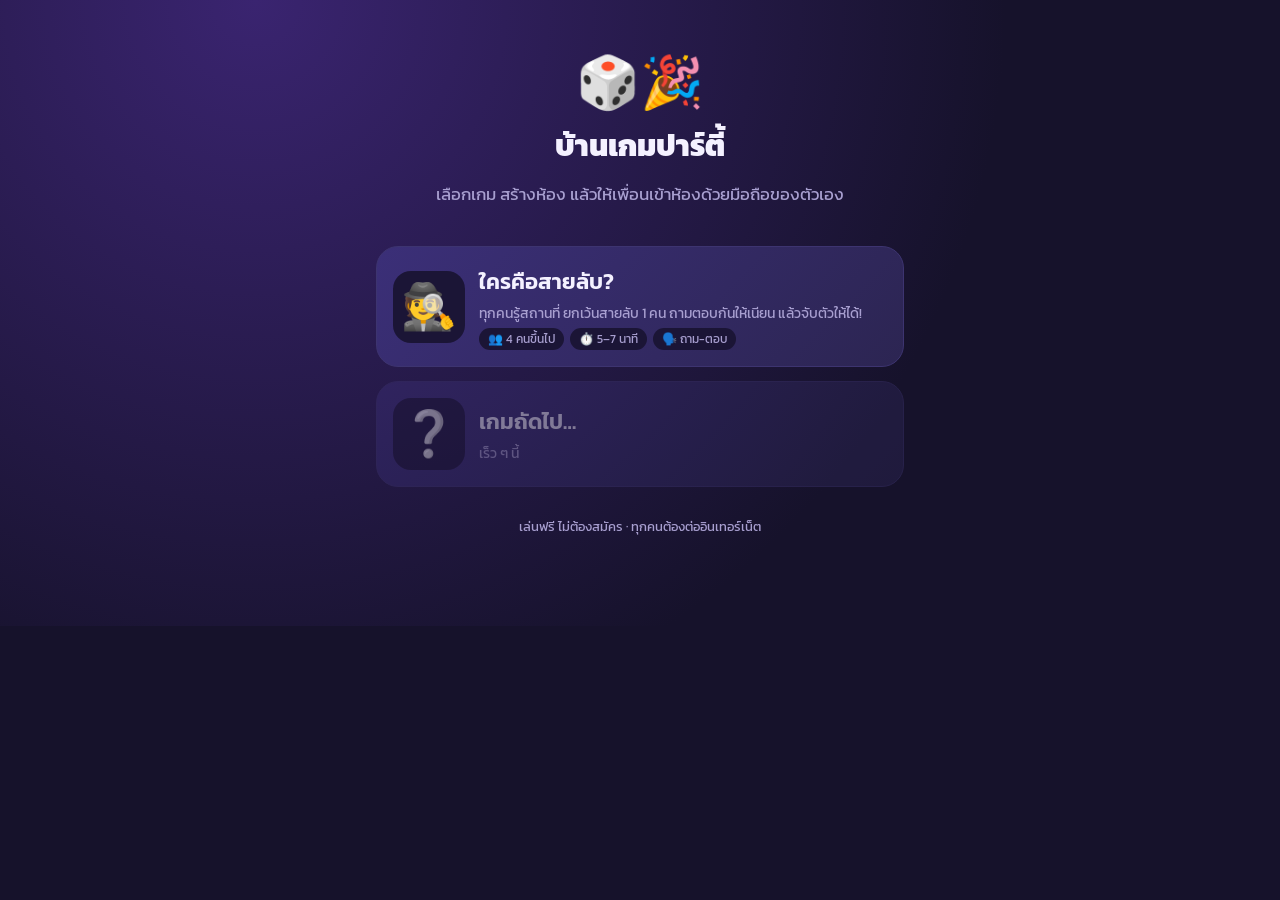
<file: index.html>
<!doctype html>
<html lang="th">
<head>
  <meta charset="utf-8">
  <meta name="viewport" content="width=device-width, initial-scale=1, viewport-fit=cover">
  <meta name="theme-color" content="#16122b">
  <title>บ้านเกมปาร์ตี้ 🎲</title>
  <style>
@import url('https://fonts.googleapis.com/css2?family=Kanit:wght@300;400;600;800&display=swap');

:root {
  --bg: #16122b;
  --bg2: #221c40;
  --card: #2c2552;
  --line: #3d3470;
  --text: #f4f1ff;
  --muted: #a89fd0;
  --accent: #ffcc3d;
  --accent2: #ff5e7e;
  --good: #3ddc97;
  --bad: #ff5e5e;
  --radius: 18px;
}
* { box-sizing: border-box; -webkit-tap-highlight-color: transparent; }
html, body { margin: 0; min-height: 100%; }
html { background: var(--bg); }
body {
  font-family: 'Kanit', system-ui, -apple-system, 'Segoe UI', sans-serif;
  background: radial-gradient(circle at 20% 0%, #3a2470 0%, var(--bg) 55%) fixed;
  color: var(--text);
  font-size: 17px;
  line-height: 1.5;
}
a { color: var(--accent); }
.wrap { max-width: 560px; margin: 0 auto; padding: 18px 16px 90px; }
h1, h2, h3 { margin: .2em 0 .4em; line-height: 1.25; }
h1 { font-size: 1.9rem; font-weight: 800; }
h2 { font-size: 1.35rem; font-weight: 600; }
.muted { color: var(--muted); }
.small { font-size: .85rem; }
.center { text-align: center; }
.row { display: flex; gap: 10px; align-items: center; }
.row > * { flex: 1; }
.stack > * + * { margin-top: 12px; }

.panel {
  background: var(--card);
  border: 1px solid var(--line);
  border-radius: var(--radius);
  padding: 16px;
  margin: 14px 0;
}

button, .btn {
  font: inherit;
  display: inline-flex; align-items: center; justify-content: center; gap: 8px;
  border: 0; border-radius: 14px;
  padding: 13px 18px;
  background: var(--accent); color: #241a00; font-weight: 600;
  cursor: pointer; text-decoration: none;
  width: 100%;
  transition: transform .08s, opacity .2s;
}
button:active { transform: scale(.97); }
button:disabled { opacity: .4; cursor: not-allowed; }
button.secondary { background: var(--bg2); color: var(--text); border: 1px solid var(--line); }
button.danger { background: var(--accent2); color: #fff; }
button.good { background: var(--good); color: #002414; }
button.ghost { background: transparent; color: var(--muted); border: 1px dashed var(--line); }
button.small { padding: 7px 12px; font-size: .85rem; width: auto; border-radius: 10px; }

input[type=text] {
  font: inherit; width: 100%;
  padding: 13px 14px; border-radius: 14px;
  border: 1px solid var(--line); background: var(--bg2); color: var(--text);
  outline: none;
}
input[type=text]:focus { border-color: var(--accent); }
input.code { text-transform: uppercase; letter-spacing: .4em; text-align: center; font-size: 1.5rem; font-weight: 600; }

/* hub */
.hub-head { text-align: center; padding: 26px 0 8px; }
.hub-head .logo { font-size: 3.2rem; }
.game-card {
  display: flex; gap: 14px; align-items: center;
  background: linear-gradient(135deg, #3b2f78, #2c2552);
  border: 1px solid var(--line); border-radius: 22px; padding: 16px;
  color: var(--text); text-decoration: none; margin: 14px 0;
}
.game-card .icon { font-size: 2.8rem; width: 72px; height: 72px; display: grid; place-items: center; background: #1b1536; border-radius: 18px; flex: none; }
.game-card .tags { display: flex; gap: 6px; flex-wrap: wrap; margin-top: 4px; }
.tag { font-size: .75rem; background: #1b1536; color: var(--muted); padding: 2px 9px; border-radius: 99px; }
.game-card.soon { opacity: .45; pointer-events: none; }

/* game */
.topbar { display: flex; justify-content: space-between; align-items: center; gap: 10px; margin-bottom: 6px; }
.topbar a { text-decoration: none; color: var(--muted); font-size: .9rem; }
.roomcode { font-size: 2.6rem; font-weight: 800; letter-spacing: .25em; color: var(--accent); text-align: center; }
.qr { display: flex; justify-content: center; margin: 8px 0; }
.qr img, .qr svg { background: #fff; padding: 8px; border-radius: 12px; width: 170px; height: 170px; }

.players { list-style: none; padding: 0; margin: 0; }
.players li {
  display: flex; align-items: center; gap: 10px;
  padding: 9px 4px; border-bottom: 1px solid var(--line);
}
.players li:last-child { border-bottom: 0; }
.players .name { flex: 1; }
.players .off { opacity: .45; }
.dot { width: 9px; height: 9px; border-radius: 50%; background: var(--good); flex: none; }
.dot.off { background: var(--bad); }
.badge { font-size: .72rem; background: var(--accent); color: #241a00; padding: 1px 8px; border-radius: 99px; font-weight: 600; }
.badge.me { background: #6f5cff; color: #fff; }
.score { color: var(--accent); font-weight: 600; min-width: 2.2em; text-align: right; }

.seg { display: flex; gap: 8px; }
.seg button { background: var(--bg2); color: var(--text); border: 1px solid var(--line); padding: 10px; }
.seg button.on { background: var(--accent); color: #241a00; border-color: var(--accent); }

.timer { font-size: 2.3rem; font-weight: 800; text-align: center; font-variant-numeric: tabular-nums; }
.timer.low { color: var(--accent2); animation: pulse 1s infinite; }
.timer.paused { color: var(--muted); }
@keyframes pulse { 50% { opacity: .55; } }

/* secret card */
.secret {
  position: relative; border-radius: 22px; min-height: 170px;
  display: grid; place-items: center; text-align: center; padding: 18px;
  cursor: pointer; user-select: none; -webkit-user-select: none;
  border: 2px solid var(--line);
}
.secret.hidden { background: repeating-linear-gradient(45deg, #2c2552, #2c2552 12px, #312a5c 12px, #312a5c 24px); }
.secret.agent { background: linear-gradient(160deg, #1f6b56, #134034); border-color: var(--good); }
.secret.spy { background: linear-gradient(160deg, #7a1f3a, #3d0f1d); border-color: var(--accent2); }
.secret .big { font-size: 3.4rem; line-height: 1.1; }
.secret .title { font-size: 1.6rem; font-weight: 800; }

.turn { text-align: center; font-size: 1.15rem; }
.turn b { color: var(--accent); }
.choices { display: grid; grid-template-columns: 1fr 1fr; gap: 9px; margin-top: 10px; }
.choices button { background: var(--bg2); color: var(--text); border: 1px solid var(--line); }
.choices button.on { background: var(--accent); color: #241a00; }
.idea { background: #1b1536; border-radius: 12px; padding: 10px 12px; margin-top: 10px; font-size: .95rem; }

.locs { display: grid; grid-template-columns: repeat(auto-fill, minmax(120px, 1fr)); gap: 7px; }
.loc {
  background: var(--bg2); border: 1px solid var(--line); border-radius: 12px;
  padding: 8px 6px; font-size: .88rem; text-align: center; cursor: pointer; color: var(--text);
  font-weight: 400; width: auto;
}
.loc .e { display: block; font-size: 1.5rem; }
.loc.struck { opacity: .3; text-decoration: line-through; }
.loc.pick { background: var(--accent); color: #241a00; border-color: var(--accent); }
.loc.answer { background: var(--good); color: #002414; }

.result-hero { text-align: center; padding: 20px 10px; border-radius: 22px; }
.result-hero.spy { background: linear-gradient(160deg, #7a1f3a, #3d0f1d); }
.result-hero.agents { background: linear-gradient(160deg, #1f6b56, #134034); }
.result-hero .big { font-size: 3.6rem; }

.log { font-size: .88rem; color: var(--muted); max-height: 140px; overflow: auto; }
.log div { padding: 2px 0; }

.modal-bg { position: fixed; inset: 0; background: rgba(5, 3, 15, .78); display: flex; align-items: flex-end; justify-content: center; z-index: 50; }
.modal { background: var(--bg2); width: 100%; max-width: 560px; max-height: 88vh; overflow: auto; border-radius: 24px 24px 0 0; padding: 20px 16px 28px; border: 1px solid var(--line); }
.rules h3 { color: var(--accent); margin-top: 1em; }
.rules ul { padding-left: 1.2em; margin: .3em 0; }

.toast { position: fixed; left: 50%; bottom: 24px; transform: translateX(-50%); background: #000c; color: #fff; padding: 10px 18px; border-radius: 99px; z-index: 99; font-size: .95rem; max-width: 90vw; text-align: center; }
.banner { background: #4a1630; border: 1px solid var(--accent2); border-radius: 12px; padding: 8px 12px; font-size: .9rem; margin: 8px 0; text-align: center; }
.footer { text-align: center; color: var(--muted); font-size: .8rem; margin-top: 30px; }

</style>
</head>
<body>
  <div class="wrap">
    <div class="hub-head">
      <div class="logo">🎲🎉</div>
      <h1>บ้านเกมปาร์ตี้</h1>
      <p class="muted">เลือกเกม สร้างห้อง แล้วให้เพื่อนเข้าห้องด้วยมือถือของตัวเอง</p>
    </div>

    <a class="game-card" id="game-spy" href="spy.html">
      <div class="icon">🕵️</div>
      <div>
        <h2>ใครคือสายลับ?</h2>
        <div class="muted small">ทุกคนรู้สถานที่ ยกเว้นสายลับ 1 คน ถามตอบกันให้เนียน แล้วจับตัวให้ได้!</div>
        <div class="tags"><span class="tag">👥 4 คนขึ้นไป</span><span class="tag">⏱️ 5–7 นาที</span><span class="tag">🗣️ ถาม-ตอบ</span></div>
      </div>
    </a>

    <div class="game-card soon">
      <div class="icon">❔</div>
      <div>
        <h2>เกมถัดไป…</h2>
        <div class="muted small">เร็ว ๆ นี้</div>
      </div>
    </div>

    <div class="footer">เล่นฟรี ไม่ต้องสมัคร · ทุกคนต้องต่ออินเทอร์เน็ต</div>
  </div>
  <script>
    // Keep test/debug params (e.g. a custom signalling server) when moving into a game
    if (location.search) document.querySelectorAll('a.game-card').forEach(a => a.href += location.search);
  </script>
</body>
</html>
</file>
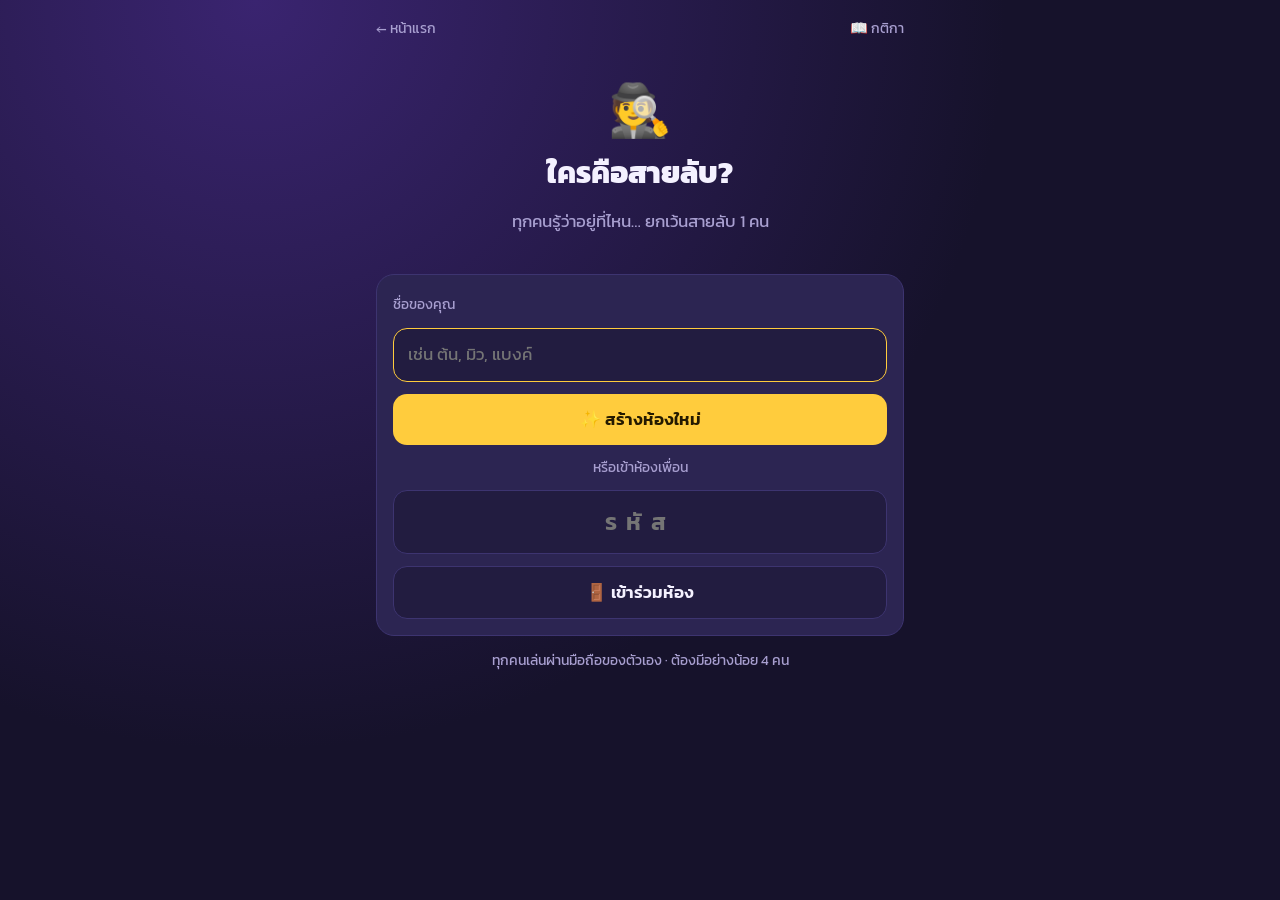
<file: spy.html>
<!doctype html>
<html lang="th">
<head>
  <meta charset="utf-8">
  <meta name="viewport" content="width=device-width, initial-scale=1, viewport-fit=cover">
  <meta name="theme-color" content="#16122b">
  <title>ใครคือสายลับ? 🕵️ · บ้านเกมปาร์ตี้</title>
  <style>
@import url('https://fonts.googleapis.com/css2?family=Kanit:wght@300;400;600;800&display=swap');

:root {
  --bg: #16122b;
  --bg2: #221c40;
  --card: #2c2552;
  --line: #3d3470;
  --text: #f4f1ff;
  --muted: #a89fd0;
  --accent: #ffcc3d;
  --accent2: #ff5e7e;
  --good: #3ddc97;
  --bad: #ff5e5e;
  --radius: 18px;
}
* { box-sizing: border-box; -webkit-tap-highlight-color: transparent; }
html, body { margin: 0; min-height: 100%; }
html { background: var(--bg); }
body {
  font-family: 'Kanit', system-ui, -apple-system, 'Segoe UI', sans-serif;
  background: radial-gradient(circle at 20% 0%, #3a2470 0%, var(--bg) 55%) fixed;
  color: var(--text);
  font-size: 17px;
  line-height: 1.5;
}
a { color: var(--accent); }
.wrap { max-width: 560px; margin: 0 auto; padding: 18px 16px 90px; }
h1, h2, h3 { margin: .2em 0 .4em; line-height: 1.25; }
h1 { font-size: 1.9rem; font-weight: 800; }
h2 { font-size: 1.35rem; font-weight: 600; }
.muted { color: var(--muted); }
.small { font-size: .85rem; }
.center { text-align: center; }
.row { display: flex; gap: 10px; align-items: center; }
.row > * { flex: 1; }
.stack > * + * { margin-top: 12px; }

.panel {
  background: var(--card);
  border: 1px solid var(--line);
  border-radius: var(--radius);
  padding: 16px;
  margin: 14px 0;
}

button, .btn {
  font: inherit;
  display: inline-flex; align-items: center; justify-content: center; gap: 8px;
  border: 0; border-radius: 14px;
  padding: 13px 18px;
  background: var(--accent); color: #241a00; font-weight: 600;
  cursor: pointer; text-decoration: none;
  width: 100%;
  transition: transform .08s, opacity .2s;
}
button:active { transform: scale(.97); }
button:disabled { opacity: .4; cursor: not-allowed; }
button.secondary { background: var(--bg2); color: var(--text); border: 1px solid var(--line); }
button.danger { background: var(--accent2); color: #fff; }
button.good { background: var(--good); color: #002414; }
button.ghost { background: transparent; color: var(--muted); border: 1px dashed var(--line); }
button.small { padding: 7px 12px; font-size: .85rem; width: auto; border-radius: 10px; }

input[type=text] {
  font: inherit; width: 100%;
  padding: 13px 14px; border-radius: 14px;
  border: 1px solid var(--line); background: var(--bg2); color: var(--text);
  outline: none;
}
input[type=text]:focus { border-color: var(--accent); }
input.code { text-transform: uppercase; letter-spacing: .4em; text-align: center; font-size: 1.5rem; font-weight: 600; }

/* hub */
.hub-head { text-align: center; padding: 26px 0 8px; }
.hub-head .logo { font-size: 3.2rem; }
.game-card {
  display: flex; gap: 14px; align-items: center;
  background: linear-gradient(135deg, #3b2f78, #2c2552);
  border: 1px solid var(--line); border-radius: 22px; padding: 16px;
  color: var(--text); text-decoration: none; margin: 14px 0;
}
.game-card .icon { font-size: 2.8rem; width: 72px; height: 72px; display: grid; place-items: center; background: #1b1536; border-radius: 18px; flex: none; }
.game-card .tags { display: flex; gap: 6px; flex-wrap: wrap; margin-top: 4px; }
.tag { font-size: .75rem; background: #1b1536; color: var(--muted); padding: 2px 9px; border-radius: 99px; }
.game-card.soon { opacity: .45; pointer-events: none; }

/* game */
.topbar { display: flex; justify-content: space-between; align-items: center; gap: 10px; margin-bottom: 6px; }
.topbar a { text-decoration: none; color: var(--muted); font-size: .9rem; }
.roomcode { font-size: 2.6rem; font-weight: 800; letter-spacing: .25em; color: var(--accent); text-align: center; }
.qr { display: flex; justify-content: center; margin: 8px 0; }
.qr img, .qr svg { background: #fff; padding: 8px; border-radius: 12px; width: 170px; height: 170px; }

.players { list-style: none; padding: 0; margin: 0; }
.players li {
  display: flex; align-items: center; gap: 10px;
  padding: 9px 4px; border-bottom: 1px solid var(--line);
}
.players li:last-child { border-bottom: 0; }
.players .name { flex: 1; }
.players .off { opacity: .45; }
.dot { width: 9px; height: 9px; border-radius: 50%; background: var(--good); flex: none; }
.dot.off { background: var(--bad); }
.badge { font-size: .72rem; background: var(--accent); color: #241a00; padding: 1px 8px; border-radius: 99px; font-weight: 600; }
.badge.me { background: #6f5cff; color: #fff; }
.score { color: var(--accent); font-weight: 600; min-width: 2.2em; text-align: right; }

.seg { display: flex; gap: 8px; }
.seg button { background: var(--bg2); color: var(--text); border: 1px solid var(--line); padding: 10px; }
.seg button.on { background: var(--accent); color: #241a00; border-color: var(--accent); }

.timer { font-size: 2.3rem; font-weight: 800; text-align: center; font-variant-numeric: tabular-nums; }
.timer.low { color: var(--accent2); animation: pulse 1s infinite; }
.timer.paused { color: var(--muted); }
@keyframes pulse { 50% { opacity: .55; } }

/* secret card */
.secret {
  position: relative; border-radius: 22px; min-height: 170px;
  display: grid; place-items: center; text-align: center; padding: 18px;
  cursor: pointer; user-select: none; -webkit-user-select: none;
  border: 2px solid var(--line);
}
.secret.hidden { background: repeating-linear-gradient(45deg, #2c2552, #2c2552 12px, #312a5c 12px, #312a5c 24px); }
.secret.agent { background: linear-gradient(160deg, #1f6b56, #134034); border-color: var(--good); }
.secret.spy { background: linear-gradient(160deg, #7a1f3a, #3d0f1d); border-color: var(--accent2); }
.secret .big { font-size: 3.4rem; line-height: 1.1; }
.secret .title { font-size: 1.6rem; font-weight: 800; }

.turn { text-align: center; font-size: 1.15rem; }
.turn b { color: var(--accent); }
.choices { display: grid; grid-template-columns: 1fr 1fr; gap: 9px; margin-top: 10px; }
.choices button { background: var(--bg2); color: var(--text); border: 1px solid var(--line); }
.choices button.on { background: var(--accent); color: #241a00; }
.idea { background: #1b1536; border-radius: 12px; padding: 10px 12px; margin-top: 10px; font-size: .95rem; }

.locs { display: grid; grid-template-columns: repeat(auto-fill, minmax(120px, 1fr)); gap: 7px; }
.loc {
  background: var(--bg2); border: 1px solid var(--line); border-radius: 12px;
  padding: 8px 6px; font-size: .88rem; text-align: center; cursor: pointer; color: var(--text);
  font-weight: 400; width: auto;
}
.loc .e { display: block; font-size: 1.5rem; }
.loc.struck { opacity: .3; text-decoration: line-through; }
.loc.pick { background: var(--accent); color: #241a00; border-color: var(--accent); }
.loc.answer { background: var(--good); color: #002414; }

.result-hero { text-align: center; padding: 20px 10px; border-radius: 22px; }
.result-hero.spy { background: linear-gradient(160deg, #7a1f3a, #3d0f1d); }
.result-hero.agents { background: linear-gradient(160deg, #1f6b56, #134034); }
.result-hero .big { font-size: 3.6rem; }

.log { font-size: .88rem; color: var(--muted); max-height: 140px; overflow: auto; }
.log div { padding: 2px 0; }

.modal-bg { position: fixed; inset: 0; background: rgba(5, 3, 15, .78); display: flex; align-items: flex-end; justify-content: center; z-index: 50; }
.modal { background: var(--bg2); width: 100%; max-width: 560px; max-height: 88vh; overflow: auto; border-radius: 24px 24px 0 0; padding: 20px 16px 28px; border: 1px solid var(--line); }
.rules h3 { color: var(--accent); margin-top: 1em; }
.rules ul { padding-left: 1.2em; margin: .3em 0; }

.toast { position: fixed; left: 50%; bottom: 24px; transform: translateX(-50%); background: #000c; color: #fff; padding: 10px 18px; border-radius: 99px; z-index: 99; font-size: .95rem; max-width: 90vw; text-align: center; }
.banner { background: #4a1630; border: 1px solid var(--accent2); border-radius: 12px; padding: 8px 12px; font-size: .9rem; margin: 8px 0; text-align: center; }
.footer { text-align: center; color: var(--muted); font-size: .8rem; margin-top: 30px; }

</style>
</head>
<body>
  <div class="wrap" id="app"></div>
  <div id="modal"></div>
  <script>
(()=>{function e(e,t,n,r){Object.defineProperty(e,t,{get:n,set:r,enumerable:!0,configurable:!0})}function t(e){return e&&e.__esModule?e.default:e}class n{constructor(){this.chunkedMTU=16300,this._dataCount=1,this.chunk=e=>{let t=[],n=e.byteLength,r=Math.ceil(n/this.chunkedMTU),i=0,o=0;for(;o<n;){let s=Math.min(n,o+this.chunkedMTU),a=e.slice(o,s),c={__peerData:this._dataCount,n:i,data:a,total:r};t.push(c),o=s,i++}return this._dataCount++,t}}}class r{append_buffer(e){this.flush(),this._parts.push(e)}append(e){this._pieces.push(e)}flush(){if(this._pieces.length>0){let e=new Uint8Array(this._pieces);this._parts.push(e),this._pieces=[]}}toArrayBuffer(){let e=[];for(let t of this._parts)e.push(t);return function(e){let t=0;for(let n of e)t+=n.byteLength;let n=new Uint8Array(t),r=0;for(let t of e){let e=new Uint8Array(t.buffer,t.byteOffset,t.byteLength);n.set(e,r),r+=t.byteLength}return n}(e).buffer}constructor(){this.encoder=new TextEncoder,this._pieces=[],this._parts=[]}}function i(e){return new s(e).unpack()}function o(e){let t=new a,n=t.pack(e);return n instanceof Promise?n.then(()=>t.getBuffer()):t.getBuffer()}class s{unpack(){let e;let t=this.unpack_uint8();if(t<128)return t;if((224^t)<32)return(224^t)-32;if((e=160^t)<=15)return this.unpack_raw(e);if((e=176^t)<=15)return this.unpack_string(e);if((e=144^t)<=15)return this.unpack_array(e);if((e=128^t)<=15)return this.unpack_map(e);switch(t){case 192:return null;case 193:case 212:case 213:case 214:case 215:return;case 194:return!1;case 195:return!0;case 202:return this.unpack_float();case 203:return this.unpack_double();case 204:return this.unpack_uint8();case 205:return this.unpack_uint16();case 206:return this.unpack_uint32();case 207:return this.unpack_uint64();case 208:return this.unpack_int8();case 209:return this.unpack_int16();case 210:return this.unpack_int32();case 211:return this.unpack_int64();case 216:return e=this.unpack_uint16(),this.unpack_string(e);case 217:return e=this.unpack_uint32(),this.unpack_string(e);case 218:return e=this.unpack_uint16(),this.unpack_raw(e);case 219:return e=this.unpack_uint32(),this.unpack_raw(e);case 220:return e=this.unpack_uint16(),this.unpack_array(e);case 221:return e=this.unpack_uint32(),this.unpack_array(e);case 222:return e=this.unpack_uint16(),this.unpack_map(e);case 223:return e=this.unpack_uint32(),this.unpack_map(e)}}unpack_uint8(){let e=255&this.dataView[this.index];return this.index++,e}unpack_uint16(){let e=this.read(2),t=(255&e[0])*256+(255&e[1]);return this.index+=2,t}unpack_uint32(){let e=this.read(4),t=((256*e[0]+e[1])*256+e[2])*256+e[3];return this.index+=4,t}unpack_uint64(){let e=this.read(8),t=((((((256*e[0]+e[1])*256+e[2])*256+e[3])*256+e[4])*256+e[5])*256+e[6])*256+e[7];return this.index+=8,t}unpack_int8(){let e=this.unpack_uint8();return e<128?e:e-256}unpack_int16(){let e=this.unpack_uint16();return e<32768?e:e-65536}unpack_int32(){let e=this.unpack_uint32();return e<2147483648?e:e-4294967296}unpack_int64(){let e=this.unpack_uint64();return e<0x7fffffffffffffff?e:e-18446744073709552e3}unpack_raw(e){if(this.length<this.index+e)throw Error(`BinaryPackFailure: index is out of range ${this.index} ${e} ${this.length}`);let t=this.dataBuffer.slice(this.index,this.index+e);return this.index+=e,t}unpack_string(e){let t,n;let r=this.read(e),i=0,o="";for(;i<e;)(t=r[i])<160?(n=t,i++):(192^t)<32?(n=(31&t)<<6|63&r[i+1],i+=2):(224^t)<16?(n=(15&t)<<12|(63&r[i+1])<<6|63&r[i+2],i+=3):(n=(7&t)<<18|(63&r[i+1])<<12|(63&r[i+2])<<6|63&r[i+3],i+=4),o+=String.fromCodePoint(n);return this.index+=e,o}unpack_array(e){let t=Array(e);for(let n=0;n<e;n++)t[n]=this.unpack();return t}unpack_map(e){let t={};for(let n=0;n<e;n++)t[this.unpack()]=this.unpack();return t}unpack_float(){let e=this.unpack_uint32();return(0==e>>31?1:-1)*(8388607&e|8388608)*2**((e>>23&255)-127-23)}unpack_double(){let e=this.unpack_uint32(),t=this.unpack_uint32(),n=(e>>20&2047)-1023;return(0==e>>31?1:-1)*((1048575&e|1048576)*2**(n-20)+t*2**(n-52))}read(e){let t=this.index;if(t+e<=this.length)return this.dataView.subarray(t,t+e);throw Error("BinaryPackFailure: read index out of range")}constructor(e){this.index=0,this.dataBuffer=e,this.dataView=new Uint8Array(this.dataBuffer),this.length=this.dataBuffer.byteLength}}class a{getBuffer(){return this._bufferBuilder.toArrayBuffer()}pack(e){if("string"==typeof e)this.pack_string(e);else if("number"==typeof e)Math.floor(e)===e?this.pack_integer(e):this.pack_double(e);else if("boolean"==typeof e)!0===e?this._bufferBuilder.append(195):!1===e&&this._bufferBuilder.append(194);else if(void 0===e)this._bufferBuilder.append(192);else if("object"==typeof e){if(null===e)this._bufferBuilder.append(192);else{let t=e.constructor;if(e instanceof Array){let t=this.pack_array(e);if(t instanceof Promise)return t.then(()=>this._bufferBuilder.flush())}else if(e instanceof ArrayBuffer)this.pack_bin(new Uint8Array(e));else if("BYTES_PER_ELEMENT"in e)this.pack_bin(new Uint8Array(e.buffer,e.byteOffset,e.byteLength));else if(e instanceof Date)this.pack_string(e.toString());else if(e instanceof Blob)return e.arrayBuffer().then(e=>{this.pack_bin(new Uint8Array(e)),this._bufferBuilder.flush()});else if(t==Object||t.toString().startsWith("class")){let t=this.pack_object(e);if(t instanceof Promise)return t.then(()=>this._bufferBuilder.flush())}else throw Error(`Type "${t.toString()}" not yet supported`)}}else throw Error(`Type "${typeof e}" not yet supported`);this._bufferBuilder.flush()}pack_bin(e){let t=e.length;if(t<=15)this.pack_uint8(160+t);else if(t<=65535)this._bufferBuilder.append(218),this.pack_uint16(t);else if(t<=4294967295)this._bufferBuilder.append(219),this.pack_uint32(t);else throw Error("Invalid length");this._bufferBuilder.append_buffer(e)}pack_string(e){let t=this._textEncoder.encode(e),n=t.length;if(n<=15)this.pack_uint8(176+n);else if(n<=65535)this._bufferBuilder.append(216),this.pack_uint16(n);else if(n<=4294967295)this._bufferBuilder.append(217),this.pack_uint32(n);else throw Error("Invalid length");this._bufferBuilder.append_buffer(t)}pack_array(e){let t=e.length;if(t<=15)this.pack_uint8(144+t);else if(t<=65535)this._bufferBuilder.append(220),this.pack_uint16(t);else if(t<=4294967295)this._bufferBuilder.append(221),this.pack_uint32(t);else throw Error("Invalid length");let n=r=>{if(r<t){let t=this.pack(e[r]);return t instanceof Promise?t.then(()=>n(r+1)):n(r+1)}};return n(0)}pack_integer(e){if(e>=-32&&e<=127)this._bufferBuilder.append(255&e);else if(e>=0&&e<=255)this._bufferBuilder.append(204),this.pack_uint8(e);else if(e>=-128&&e<=127)this._bufferBuilder.append(208),this.pack_int8(e);else if(e>=0&&e<=65535)this._bufferBuilder.append(205),this.pack_uint16(e);else if(e>=-32768&&e<=32767)this._bufferBuilder.append(209),this.pack_int16(e);else if(e>=0&&e<=4294967295)this._bufferBuilder.append(206),this.pack_uint32(e);else if(e>=-2147483648&&e<=2147483647)this._bufferBuilder.append(210),this.pack_int32(e);else if(e>=-0x8000000000000000&&e<=0x7fffffffffffffff)this._bufferBuilder.append(211),this.pack_int64(e);else if(e>=0&&e<=18446744073709552e3)this._bufferBuilder.append(207),this.pack_uint64(e);else throw Error("Invalid integer")}pack_double(e){let t=0;e<0&&(t=1,e=-e);let n=Math.floor(Math.log(e)/Math.LN2),r=Math.floor((e/2**n-1)*4503599627370496),i=t<<31|n+1023<<20|r/4294967296&1048575;this._bufferBuilder.append(203),this.pack_int32(i),this.pack_int32(r%4294967296)}pack_object(e){let t=Object.keys(e),n=t.length;if(n<=15)this.pack_uint8(128+n);else if(n<=65535)this._bufferBuilder.append(222),this.pack_uint16(n);else if(n<=4294967295)this._bufferBuilder.append(223),this.pack_uint32(n);else throw Error("Invalid length");let r=n=>{if(n<t.length){let i=t[n];if(e.hasOwnProperty(i)){this.pack(i);let t=this.pack(e[i]);if(t instanceof Promise)return t.then(()=>r(n+1))}return r(n+1)}};return r(0)}pack_uint8(e){this._bufferBuilder.append(e)}pack_uint16(e){this._bufferBuilder.append(e>>8),this._bufferBuilder.append(255&e)}pack_uint32(e){let t=4294967295&e;this._bufferBuilder.append((4278190080&t)>>>24),this._bufferBuilder.append((16711680&t)>>>16),this._bufferBuilder.append((65280&t)>>>8),this._bufferBuilder.append(255&t)}pack_uint64(e){let t=e/4294967296,n=e%4294967296;this._bufferBuilder.append((4278190080&t)>>>24),this._bufferBuilder.append((16711680&t)>>>16),this._bufferBuilder.append((65280&t)>>>8),this._bufferBuilder.append(255&t),this._bufferBuilder.append((4278190080&n)>>>24),this._bufferBuilder.append((16711680&n)>>>16),this._bufferBuilder.append((65280&n)>>>8),this._bufferBuilder.append(255&n)}pack_int8(e){this._bufferBuilder.append(255&e)}pack_int16(e){this._bufferBuilder.append((65280&e)>>8),this._bufferBuilder.append(255&e)}pack_int32(e){this._bufferBuilder.append(e>>>24&255),this._bufferBuilder.append((16711680&e)>>>16),this._bufferBuilder.append((65280&e)>>>8),this._bufferBuilder.append(255&e)}pack_int64(e){let t=Math.floor(e/4294967296),n=e%4294967296;this._bufferBuilder.append((4278190080&t)>>>24),this._bufferBuilder.append((16711680&t)>>>16),this._bufferBuilder.append((65280&t)>>>8),this._bufferBuilder.append(255&t),this._bufferBuilder.append((4278190080&n)>>>24),this._bufferBuilder.append((16711680&n)>>>16),this._bufferBuilder.append((65280&n)>>>8),this._bufferBuilder.append(255&n)}constructor(){this._bufferBuilder=new r,this._textEncoder=new TextEncoder}}let c=!0,l=!0;function p(e,t,n){let r=e.match(t);return r&&r.length>=n&&parseInt(r[n],10)}function d(e,t,n){if(!e.RTCPeerConnection)return;let r=e.RTCPeerConnection.prototype,i=r.addEventListener;r.addEventListener=function(e,r){if(e!==t)return i.apply(this,arguments);let o=e=>{let t=n(e);t&&(r.handleEvent?r.handleEvent(t):r(t))};return this._eventMap=this._eventMap||{},this._eventMap[t]||(this._eventMap[t]=new Map),this._eventMap[t].set(r,o),i.apply(this,[e,o])};let o=r.removeEventListener;r.removeEventListener=function(e,n){if(e!==t||!this._eventMap||!this._eventMap[t]||!this._eventMap[t].has(n))return o.apply(this,arguments);let r=this._eventMap[t].get(n);return this._eventMap[t].delete(n),0===this._eventMap[t].size&&delete this._eventMap[t],0===Object.keys(this._eventMap).length&&delete this._eventMap,o.apply(this,[e,r])},Object.defineProperty(r,"on"+t,{get(){return this["_on"+t]},set(e){this["_on"+t]&&(this.removeEventListener(t,this["_on"+t]),delete this["_on"+t]),e&&this.addEventListener(t,this["_on"+t]=e)},enumerable:!0,configurable:!0})}function h(e){return"boolean"!=typeof e?Error("Argument type: "+typeof e+". Please use a boolean."):(c=e,e?"adapter.js logging disabled":"adapter.js logging enabled")}function u(e){return"boolean"!=typeof e?Error("Argument type: "+typeof e+". Please use a boolean."):(l=!e,"adapter.js deprecation warnings "+(e?"disabled":"enabled"))}function f(){"object"!=typeof window||c||"undefined"==typeof console||"function"!=typeof console.log||console.log.apply(console,arguments)}function m(e,t){l&&console.warn(e+" is deprecated, please use "+t+" instead.")}function g(e){return"[object Object]"===Object.prototype.toString.call(e)}function y(e,t,n){let r=n?"outbound-rtp":"inbound-rtp",i=new Map;if(null===t)return i;let o=[];return e.forEach(e=>{"track"===e.type&&e.trackIdentifier===t.id&&o.push(e)}),o.forEach(t=>{e.forEach(n=>{n.type===r&&n.trackId===t.id&&function e(t,n,r){!n||r.has(n.id)||(r.set(n.id,n),Object.keys(n).forEach(i=>{i.endsWith("Id")?e(t,t.get(n[i]),r):i.endsWith("Ids")&&n[i].forEach(n=>{e(t,t.get(n),r)})}))}(e,n,i)})}),i}var _,C,b,v,k,T,S,R,P,w,E,D,x,I,M,O,j={};function L(e,t){let n=e&&e.navigator;if(!n.mediaDevices)return;let r=function(e){if("object"!=typeof e||e.mandatory||e.optional)return e;let t={};return Object.keys(e).forEach(n=>{if("require"===n||"advanced"===n||"mediaSource"===n)return;let r="object"==typeof e[n]?e[n]:{ideal:e[n]};void 0!==r.exact&&"number"==typeof r.exact&&(r.min=r.max=r.exact);let i=function(e,t){return e?e+t.charAt(0).toUpperCase()+t.slice(1):"deviceId"===t?"sourceId":t};if(void 0!==r.ideal){t.optional=t.optional||[];let e={};"number"==typeof r.ideal?(e[i("min",n)]=r.ideal,t.optional.push(e),(e={})[i("max",n)]=r.ideal):e[i("",n)]=r.ideal,t.optional.push(e)}void 0!==r.exact&&"number"!=typeof r.exact?(t.mandatory=t.mandatory||{},t.mandatory[i("",n)]=r.exact):["min","max"].forEach(e=>{void 0!==r[e]&&(t.mandatory=t.mandatory||{},t.mandatory[i(e,n)]=r[e])})}),e.advanced&&(t.optional=(t.optional||[]).concat(e.advanced)),t},i=function(e,i){if(t.version>=61)return i(e);if((e=JSON.parse(JSON.stringify(e)))&&"object"==typeof e.audio){let t=function(e,t,n){t in e&&!(n in e)&&(e[n]=e[t],delete e[t])};t((e=JSON.parse(JSON.stringify(e))).audio,"autoGainControl","googAutoGainControl"),t(e.audio,"noiseSuppression","googNoiseSuppression"),e.audio=r(e.audio)}if(e&&"object"==typeof e.video){let o=e.video.facingMode;o=o&&("object"==typeof o?o:{ideal:o});let s=t.version<66;if(o&&("user"===o.exact||"environment"===o.exact||"user"===o.ideal||"environment"===o.ideal)&&!(n.mediaDevices.getSupportedConstraints&&n.mediaDevices.getSupportedConstraints().facingMode&&!s)){let t;if(delete e.video.facingMode,"environment"===o.exact||"environment"===o.ideal?t=["back","rear"]:("user"===o.exact||"user"===o.ideal)&&(t=["front"]),t)return n.mediaDevices.enumerateDevices().then(n=>{let s=(n=n.filter(e=>"videoinput"===e.kind)).find(e=>t.some(t=>e.label.toLowerCase().includes(t)));return!s&&n.length&&t.includes("back")&&(s=n[n.length-1]),s&&(e.video.deviceId=o.exact?{exact:s.deviceId}:{ideal:s.deviceId}),e.video=r(e.video),f("chrome: "+JSON.stringify(e)),i(e)})}e.video=r(e.video)}return f("chrome: "+JSON.stringify(e)),i(e)},o=function(e){return t.version>=64?e:{name:({PermissionDeniedError:"NotAllowedError",PermissionDismissedError:"NotAllowedError",InvalidStateError:"NotAllowedError",DevicesNotFoundError:"NotFoundError",ConstraintNotSatisfiedError:"OverconstrainedError",TrackStartError:"NotReadableError",MediaDeviceFailedDueToShutdown:"NotAllowedError",MediaDeviceKillSwitchOn:"NotAllowedError",TabCaptureError:"AbortError",ScreenCaptureError:"AbortError",DeviceCaptureError:"AbortError"})[e.name]||e.name,message:e.message,constraint:e.constraint||e.constraintName,toString(){return this.name+(this.message&&": ")+this.message}}};if(n.getUserMedia=(function(e,t,r){i(e,e=>{n.webkitGetUserMedia(e,t,e=>{r&&r(o(e))})})}).bind(n),n.mediaDevices.getUserMedia){let e=n.mediaDevices.getUserMedia.bind(n.mediaDevices);n.mediaDevices.getUserMedia=function(t){return i(t,t=>e(t).then(e=>{if(t.audio&&!e.getAudioTracks().length||t.video&&!e.getVideoTracks().length)throw e.getTracks().forEach(e=>{e.stop()}),new DOMException("","NotFoundError");return e},e=>Promise.reject(o(e))))}}}function A(e){e.MediaStream=e.MediaStream||e.webkitMediaStream}function B(e){if("object"!=typeof e||!e.RTCPeerConnection||"ontrack"in e.RTCPeerConnection.prototype)d(e,"track",e=>(e.transceiver||Object.defineProperty(e,"transceiver",{value:{receiver:e.receiver}}),e));else{Object.defineProperty(e.RTCPeerConnection.prototype,"ontrack",{get(){return this._ontrack},set(e){this._ontrack&&this.removeEventListener("track",this._ontrack),this.addEventListener("track",this._ontrack=e)},enumerable:!0,configurable:!0});let t=e.RTCPeerConnection.prototype.setRemoteDescription;e.RTCPeerConnection.prototype.setRemoteDescription=function(){return this._ontrackpoly||(this._ontrackpoly=t=>{t.stream.addEventListener("addtrack",n=>{let r;r=e.RTCPeerConnection.prototype.getReceivers?this.getReceivers().find(e=>e.track&&e.track.id===n.track.id):{track:n.track};let i=new Event("track");i.track=n.track,i.receiver=r,i.transceiver={receiver:r},i.streams=[t.stream],this.dispatchEvent(i)}),t.stream.getTracks().forEach(n=>{let r;r=e.RTCPeerConnection.prototype.getReceivers?this.getReceivers().find(e=>e.track&&e.track.id===n.id):{track:n};let i=new Event("track");i.track=n,i.receiver=r,i.transceiver={receiver:r},i.streams=[t.stream],this.dispatchEvent(i)})},this.addEventListener("addstream",this._ontrackpoly)),t.apply(this,arguments)}}}function F(e){if("object"==typeof e&&e.RTCPeerConnection&&!("getSenders"in e.RTCPeerConnection.prototype)&&"createDTMFSender"in e.RTCPeerConnection.prototype){let t=function(e,t){return{track:t,get dtmf(){return void 0===this._dtmf&&("audio"===t.kind?this._dtmf=e.createDTMFSender(t):this._dtmf=null),this._dtmf},_pc:e}};if(!e.RTCPeerConnection.prototype.getSenders){e.RTCPeerConnection.prototype.getSenders=function(){return this._senders=this._senders||[],this._senders.slice()};let n=e.RTCPeerConnection.prototype.addTrack;e.RTCPeerConnection.prototype.addTrack=function(e,r){let i=n.apply(this,arguments);return i||(i=t(this,e),this._senders.push(i)),i};let r=e.RTCPeerConnection.prototype.removeTrack;e.RTCPeerConnection.prototype.removeTrack=function(e){r.apply(this,arguments);let t=this._senders.indexOf(e);-1!==t&&this._senders.splice(t,1)}}let n=e.RTCPeerConnection.prototype.addStream;e.RTCPeerConnection.prototype.addStream=function(e){this._senders=this._senders||[],n.apply(this,[e]),e.getTracks().forEach(e=>{this._senders.push(t(this,e))})};let r=e.RTCPeerConnection.prototype.removeStream;e.RTCPeerConnection.prototype.removeStream=function(e){this._senders=this._senders||[],r.apply(this,[e]),e.getTracks().forEach(e=>{let t=this._senders.find(t=>t.track===e);t&&this._senders.splice(this._senders.indexOf(t),1)})}}else if("object"==typeof e&&e.RTCPeerConnection&&"getSenders"in e.RTCPeerConnection.prototype&&"createDTMFSender"in e.RTCPeerConnection.prototype&&e.RTCRtpSender&&!("dtmf"in e.RTCRtpSender.prototype)){let t=e.RTCPeerConnection.prototype.getSenders;e.RTCPeerConnection.prototype.getSenders=function(){let e=t.apply(this,[]);return e.forEach(e=>e._pc=this),e},Object.defineProperty(e.RTCRtpSender.prototype,"dtmf",{get(){return void 0===this._dtmf&&("audio"===this.track.kind?this._dtmf=this._pc.createDTMFSender(this.track):this._dtmf=null),this._dtmf}})}}function U(e){if(!("object"==typeof e&&e.RTCPeerConnection&&e.RTCRtpSender&&e.RTCRtpReceiver))return;if(!("getStats"in e.RTCRtpSender.prototype)){let t=e.RTCPeerConnection.prototype.getSenders;t&&(e.RTCPeerConnection.prototype.getSenders=function(){let e=t.apply(this,[]);return e.forEach(e=>e._pc=this),e});let n=e.RTCPeerConnection.prototype.addTrack;n&&(e.RTCPeerConnection.prototype.addTrack=function(){let e=n.apply(this,arguments);return e._pc=this,e}),e.RTCRtpSender.prototype.getStats=function(){let e=this;return this._pc.getStats().then(t=>y(t,e.track,!0))}}if(!("getStats"in e.RTCRtpReceiver.prototype)){let t=e.RTCPeerConnection.prototype.getReceivers;t&&(e.RTCPeerConnection.prototype.getReceivers=function(){let e=t.apply(this,[]);return e.forEach(e=>e._pc=this),e}),d(e,"track",e=>(e.receiver._pc=e.srcElement,e)),e.RTCRtpReceiver.prototype.getStats=function(){let e=this;return this._pc.getStats().then(t=>y(t,e.track,!1))}}if(!("getStats"in e.RTCRtpSender.prototype&&"getStats"in e.RTCRtpReceiver.prototype))return;let t=e.RTCPeerConnection.prototype.getStats;e.RTCPeerConnection.prototype.getStats=function(){if(arguments.length>0&&arguments[0]instanceof e.MediaStreamTrack){let e,t,n;let r=arguments[0];return(this.getSenders().forEach(t=>{t.track===r&&(e?n=!0:e=t)}),this.getReceivers().forEach(e=>(e.track===r&&(t?n=!0:t=e),e.track===r)),n||e&&t)?Promise.reject(new DOMException("There are more than one sender or receiver for the track.","InvalidAccessError")):e?e.getStats():t?t.getStats():Promise.reject(new DOMException("There is no sender or receiver for the track.","InvalidAccessError"))}return t.apply(this,arguments)}}function z(e){e.RTCPeerConnection.prototype.getLocalStreams=function(){return this._shimmedLocalStreams=this._shimmedLocalStreams||{},Object.keys(this._shimmedLocalStreams).map(e=>this._shimmedLocalStreams[e][0])};let t=e.RTCPeerConnection.prototype.addTrack;e.RTCPeerConnection.prototype.addTrack=function(e,n){if(!n)return t.apply(this,arguments);this._shimmedLocalStreams=this._shimmedLocalStreams||{};let r=t.apply(this,arguments);return this._shimmedLocalStreams[n.id]?-1===this._shimmedLocalStreams[n.id].indexOf(r)&&this._shimmedLocalStreams[n.id].push(r):this._shimmedLocalStreams[n.id]=[n,r],r};let n=e.RTCPeerConnection.prototype.addStream;e.RTCPeerConnection.prototype.addStream=function(e){this._shimmedLocalStreams=this._shimmedLocalStreams||{},e.getTracks().forEach(e=>{if(this.getSenders().find(t=>t.track===e))throw new DOMException("Track already exists.","InvalidAccessError")});let t=this.getSenders();n.apply(this,arguments);let r=this.getSenders().filter(e=>-1===t.indexOf(e));this._shimmedLocalStreams[e.id]=[e].concat(r)};let r=e.RTCPeerConnection.prototype.removeStream;e.RTCPeerConnection.prototype.removeStream=function(e){return this._shimmedLocalStreams=this._shimmedLocalStreams||{},delete this._shimmedLocalStreams[e.id],r.apply(this,arguments)};let i=e.RTCPeerConnection.prototype.removeTrack;e.RTCPeerConnection.prototype.removeTrack=function(e){return this._shimmedLocalStreams=this._shimmedLocalStreams||{},e&&Object.keys(this._shimmedLocalStreams).forEach(t=>{let n=this._shimmedLocalStreams[t].indexOf(e);-1!==n&&this._shimmedLocalStreams[t].splice(n,1),1===this._shimmedLocalStreams[t].length&&delete this._shimmedLocalStreams[t]}),i.apply(this,arguments)}}function N(e,t){if(!e.RTCPeerConnection)return;if(e.RTCPeerConnection.prototype.addTrack&&t.version>=65)return z(e);let n=e.RTCPeerConnection.prototype.getLocalStreams;e.RTCPeerConnection.prototype.getLocalStreams=function(){let e=n.apply(this);return this._reverseStreams=this._reverseStreams||{},e.map(e=>this._reverseStreams[e.id])};let r=e.RTCPeerConnection.prototype.addStream;e.RTCPeerConnection.prototype.addStream=function(t){if(this._streams=this._streams||{},this._reverseStreams=this._reverseStreams||{},t.getTracks().forEach(e=>{if(this.getSenders().find(t=>t.track===e))throw new DOMException("Track already exists.","InvalidAccessError")}),!this._reverseStreams[t.id]){let n=new e.MediaStream(t.getTracks());this._streams[t.id]=n,this._reverseStreams[n.id]=t,t=n}r.apply(this,[t])};let i=e.RTCPeerConnection.prototype.removeStream;function o(e,t){let n=t.sdp;return Object.keys(e._reverseStreams||[]).forEach(t=>{let r=e._reverseStreams[t],i=e._streams[r.id];n=n.replace(RegExp(i.id,"g"),r.id)}),new RTCSessionDescription({type:t.type,sdp:n})}e.RTCPeerConnection.prototype.removeStream=function(e){this._streams=this._streams||{},this._reverseStreams=this._reverseStreams||{},i.apply(this,[this._streams[e.id]||e]),delete this._reverseStreams[this._streams[e.id]?this._streams[e.id].id:e.id],delete this._streams[e.id]},e.RTCPeerConnection.prototype.addTrack=function(t,n){if("closed"===this.signalingState)throw new DOMException("The RTCPeerConnection's signalingState is 'closed'.","InvalidStateError");let r=[].slice.call(arguments,1);if(1!==r.length||!r[0].getTracks().find(e=>e===t))throw new DOMException("The adapter.js addTrack polyfill only supports a single  stream which is associated with the specified track.","NotSupportedError");if(this.getSenders().find(e=>e.track===t))throw new DOMException("Track already exists.","InvalidAccessError");this._streams=this._streams||{},this._reverseStreams=this._reverseStreams||{};let i=this._streams[n.id];if(i)i.addTrack(t),Promise.resolve().then(()=>{this.dispatchEvent(new Event("negotiationneeded"))});else{let r=new e.MediaStream([t]);this._streams[n.id]=r,this._reverseStreams[r.id]=n,this.addStream(r)}return this.getSenders().find(e=>e.track===t)},["createOffer","createAnswer"].forEach(function(t){let n=e.RTCPeerConnection.prototype[t];e.RTCPeerConnection.prototype[t]=({[t](){let e=arguments,t=arguments.length&&"function"==typeof arguments[0];return t?n.apply(this,[t=>{let n=o(this,t);e[0].apply(null,[n])},t=>{e[1]&&e[1].apply(null,t)},arguments[2]]):n.apply(this,arguments).then(e=>o(this,e))}})[t]});let s=e.RTCPeerConnection.prototype.setLocalDescription;e.RTCPeerConnection.prototype.setLocalDescription=function(){var e,t;let n;return arguments.length&&arguments[0].type&&(arguments[0]=(e=this,t=arguments[0],n=t.sdp,Object.keys(e._reverseStreams||[]).forEach(t=>{let r=e._reverseStreams[t],i=e._streams[r.id];n=n.replace(RegExp(r.id,"g"),i.id)}),new RTCSessionDescription({type:t.type,sdp:n}))),s.apply(this,arguments)};let a=Object.getOwnPropertyDescriptor(e.RTCPeerConnection.prototype,"localDescription");Object.defineProperty(e.RTCPeerConnection.prototype,"localDescription",{get(){let e=a.get.apply(this);return""===e.type?e:o(this,e)}}),e.RTCPeerConnection.prototype.removeTrack=function(e){let t;if("closed"===this.signalingState)throw new DOMException("The RTCPeerConnection's signalingState is 'closed'.","InvalidStateError");if(!e._pc)throw new DOMException("Argument 1 of RTCPeerConnection.removeTrack does not implement interface RTCRtpSender.","TypeError");if(e._pc!==this)throw new DOMException("Sender was not created by this connection.","InvalidAccessError");this._streams=this._streams||{},Object.keys(this._streams).forEach(n=>{this._streams[n].getTracks().find(t=>e.track===t)&&(t=this._streams[n])}),t&&(1===t.getTracks().length?this.removeStream(this._reverseStreams[t.id]):t.removeTrack(e.track),this.dispatchEvent(new Event("negotiationneeded")))}}function $(e,t){!e.RTCPeerConnection&&e.webkitRTCPeerConnection&&(e.RTCPeerConnection=e.webkitRTCPeerConnection),e.RTCPeerConnection&&t.version<53&&["setLocalDescription","setRemoteDescription","addIceCandidate"].forEach(function(t){let n=e.RTCPeerConnection.prototype[t];e.RTCPeerConnection.prototype[t]=({[t](){return arguments[0]=new("addIceCandidate"===t?e.RTCIceCandidate:e.RTCSessionDescription)(arguments[0]),n.apply(this,arguments)}})[t]})}function J(e,t){d(e,"negotiationneeded",e=>{let n=e.target;if(!(t.version<72)&&(!n.getConfiguration||"plan-b"!==n.getConfiguration().sdpSemantics)||"stable"===n.signalingState)return e})}e(j,"shimMediaStream",()=>A),e(j,"shimOnTrack",()=>B),e(j,"shimGetSendersWithDtmf",()=>F),e(j,"shimSenderReceiverGetStats",()=>U),e(j,"shimAddTrackRemoveTrackWithNative",()=>z),e(j,"shimAddTrackRemoveTrack",()=>N),e(j,"shimPeerConnection",()=>$),e(j,"fixNegotiationNeeded",()=>J),e(j,"shimGetUserMedia",()=>L);var V={};function G(e,t){let n=e&&e.navigator,r=e&&e.MediaStreamTrack;if(n.getUserMedia=function(e,t,r){m("navigator.getUserMedia","navigator.mediaDevices.getUserMedia"),n.mediaDevices.getUserMedia(e).then(t,r)},!(t.version>55&&"autoGainControl"in n.mediaDevices.getSupportedConstraints())){let e=function(e,t,n){t in e&&!(n in e)&&(e[n]=e[t],delete e[t])},t=n.mediaDevices.getUserMedia.bind(n.mediaDevices);if(n.mediaDevices.getUserMedia=function(n){return"object"==typeof n&&"object"==typeof n.audio&&(e((n=JSON.parse(JSON.stringify(n))).audio,"autoGainControl","mozAutoGainControl"),e(n.audio,"noiseSuppression","mozNoiseSuppression")),t(n)},r&&r.prototype.getSettings){let t=r.prototype.getSettings;r.prototype.getSettings=function(){let n=t.apply(this,arguments);return e(n,"mozAutoGainControl","autoGainControl"),e(n,"mozNoiseSuppression","noiseSuppression"),n}}if(r&&r.prototype.applyConstraints){let t=r.prototype.applyConstraints;r.prototype.applyConstraints=function(n){return"audio"===this.kind&&"object"==typeof n&&(e(n=JSON.parse(JSON.stringify(n)),"autoGainControl","mozAutoGainControl"),e(n,"noiseSuppression","mozNoiseSuppression")),t.apply(this,[n])}}}}function W(e,t){e.navigator.mediaDevices&&"getDisplayMedia"in e.navigator.mediaDevices||!e.navigator.mediaDevices||(e.navigator.mediaDevices.getDisplayMedia=function(n){if(!(n&&n.video)){let e=new DOMException("getDisplayMedia without video constraints is undefined");return e.name="NotFoundError",e.code=8,Promise.reject(e)}return!0===n.video?n.video={mediaSource:t}:n.video.mediaSource=t,e.navigator.mediaDevices.getUserMedia(n)})}function H(e){"object"==typeof e&&e.RTCTrackEvent&&"receiver"in e.RTCTrackEvent.prototype&&!("transceiver"in e.RTCTrackEvent.prototype)&&Object.defineProperty(e.RTCTrackEvent.prototype,"transceiver",{get(){return{receiver:this.receiver}}})}function Y(e,t){if("object"!=typeof e||!(e.RTCPeerConnection||e.mozRTCPeerConnection))return;!e.RTCPeerConnection&&e.mozRTCPeerConnection&&(e.RTCPeerConnection=e.mozRTCPeerConnection),t.version<53&&["setLocalDescription","setRemoteDescription","addIceCandidate"].forEach(function(t){let n=e.RTCPeerConnection.prototype[t];e.RTCPeerConnection.prototype[t]=({[t](){return arguments[0]=new("addIceCandidate"===t?e.RTCIceCandidate:e.RTCSessionDescription)(arguments[0]),n.apply(this,arguments)}})[t]});let n={inboundrtp:"inbound-rtp",outboundrtp:"outbound-rtp",candidatepair:"candidate-pair",localcandidate:"local-candidate",remotecandidate:"remote-candidate"},r=e.RTCPeerConnection.prototype.getStats;e.RTCPeerConnection.prototype.getStats=function(){let[e,i,o]=arguments;return r.apply(this,[e||null]).then(e=>{if(t.version<53&&!i)try{e.forEach(e=>{e.type=n[e.type]||e.type})}catch(t){if("TypeError"!==t.name)throw t;e.forEach((t,r)=>{e.set(r,Object.assign({},t,{type:n[t.type]||t.type}))})}return e}).then(i,o)}}function K(e){if(!("object"==typeof e&&e.RTCPeerConnection&&e.RTCRtpSender)||e.RTCRtpSender&&"getStats"in e.RTCRtpSender.prototype)return;let t=e.RTCPeerConnection.prototype.getSenders;t&&(e.RTCPeerConnection.prototype.getSenders=function(){let e=t.apply(this,[]);return e.forEach(e=>e._pc=this),e});let n=e.RTCPeerConnection.prototype.addTrack;n&&(e.RTCPeerConnection.prototype.addTrack=function(){let e=n.apply(this,arguments);return e._pc=this,e}),e.RTCRtpSender.prototype.getStats=function(){return this.track?this._pc.getStats(this.track):Promise.resolve(new Map)}}function X(e){if(!("object"==typeof e&&e.RTCPeerConnection&&e.RTCRtpSender)||e.RTCRtpSender&&"getStats"in e.RTCRtpReceiver.prototype)return;let t=e.RTCPeerConnection.prototype.getReceivers;t&&(e.RTCPeerConnection.prototype.getReceivers=function(){let e=t.apply(this,[]);return e.forEach(e=>e._pc=this),e}),d(e,"track",e=>(e.receiver._pc=e.srcElement,e)),e.RTCRtpReceiver.prototype.getStats=function(){return this._pc.getStats(this.track)}}function q(e){!e.RTCPeerConnection||"removeStream"in e.RTCPeerConnection.prototype||(e.RTCPeerConnection.prototype.removeStream=function(e){m("removeStream","removeTrack"),this.getSenders().forEach(t=>{t.track&&e.getTracks().includes(t.track)&&this.removeTrack(t)})})}function Q(e){e.DataChannel&&!e.RTCDataChannel&&(e.RTCDataChannel=e.DataChannel)}function Z(e){if(!("object"==typeof e&&e.RTCPeerConnection))return;let t=e.RTCPeerConnection.prototype.addTransceiver;t&&(e.RTCPeerConnection.prototype.addTransceiver=function(){this.setParametersPromises=[];let e=arguments[1]&&arguments[1].sendEncodings;void 0===e&&(e=[]);let n=(e=[...e]).length>0;n&&e.forEach(e=>{if("rid"in e&&!/^[a-z0-9]{0,16}$/i.test(e.rid))throw TypeError("Invalid RID value provided.");if("scaleResolutionDownBy"in e&&!(parseFloat(e.scaleResolutionDownBy)>=1))throw RangeError("scale_resolution_down_by must be >= 1.0");if("maxFramerate"in e&&!(parseFloat(e.maxFramerate)>=0))throw RangeError("max_framerate must be >= 0.0")});let r=t.apply(this,arguments);if(n){let{sender:t}=r,n=t.getParameters();"encodings"in n&&(1!==n.encodings.length||0!==Object.keys(n.encodings[0]).length)||(n.encodings=e,t.sendEncodings=e,this.setParametersPromises.push(t.setParameters(n).then(()=>{delete t.sendEncodings}).catch(()=>{delete t.sendEncodings})))}return r})}function ee(e){if(!("object"==typeof e&&e.RTCRtpSender))return;let t=e.RTCRtpSender.prototype.getParameters;t&&(e.RTCRtpSender.prototype.getParameters=function(){let e=t.apply(this,arguments);return"encodings"in e||(e.encodings=[].concat(this.sendEncodings||[{}])),e})}function et(e){if(!("object"==typeof e&&e.RTCPeerConnection))return;let t=e.RTCPeerConnection.prototype.createOffer;e.RTCPeerConnection.prototype.createOffer=function(){return this.setParametersPromises&&this.setParametersPromises.length?Promise.all(this.setParametersPromises).then(()=>t.apply(this,arguments)).finally(()=>{this.setParametersPromises=[]}):t.apply(this,arguments)}}function en(e){if(!("object"==typeof e&&e.RTCPeerConnection))return;let t=e.RTCPeerConnection.prototype.createAnswer;e.RTCPeerConnection.prototype.createAnswer=function(){return this.setParametersPromises&&this.setParametersPromises.length?Promise.all(this.setParametersPromises).then(()=>t.apply(this,arguments)).finally(()=>{this.setParametersPromises=[]}):t.apply(this,arguments)}}e(V,"shimOnTrack",()=>H),e(V,"shimPeerConnection",()=>Y),e(V,"shimSenderGetStats",()=>K),e(V,"shimReceiverGetStats",()=>X),e(V,"shimRemoveStream",()=>q),e(V,"shimRTCDataChannel",()=>Q),e(V,"shimAddTransceiver",()=>Z),e(V,"shimGetParameters",()=>ee),e(V,"shimCreateOffer",()=>et),e(V,"shimCreateAnswer",()=>en),e(V,"shimGetUserMedia",()=>G),e(V,"shimGetDisplayMedia",()=>W);var er={};function ei(e){if("object"==typeof e&&e.RTCPeerConnection){if("getLocalStreams"in e.RTCPeerConnection.prototype||(e.RTCPeerConnection.prototype.getLocalStreams=function(){return this._localStreams||(this._localStreams=[]),this._localStreams}),!("addStream"in e.RTCPeerConnection.prototype)){let t=e.RTCPeerConnection.prototype.addTrack;e.RTCPeerConnection.prototype.addStream=function(e){this._localStreams||(this._localStreams=[]),this._localStreams.includes(e)||this._localStreams.push(e),e.getAudioTracks().forEach(n=>t.call(this,n,e)),e.getVideoTracks().forEach(n=>t.call(this,n,e))},e.RTCPeerConnection.prototype.addTrack=function(e,...n){return n&&n.forEach(e=>{this._localStreams?this._localStreams.includes(e)||this._localStreams.push(e):this._localStreams=[e]}),t.apply(this,arguments)}}"removeStream"in e.RTCPeerConnection.prototype||(e.RTCPeerConnection.prototype.removeStream=function(e){this._localStreams||(this._localStreams=[]);let t=this._localStreams.indexOf(e);if(-1===t)return;this._localStreams.splice(t,1);let n=e.getTracks();this.getSenders().forEach(e=>{n.includes(e.track)&&this.removeTrack(e)})})}}function eo(e){if("object"==typeof e&&e.RTCPeerConnection&&("getRemoteStreams"in e.RTCPeerConnection.prototype||(e.RTCPeerConnection.prototype.getRemoteStreams=function(){return this._remoteStreams?this._remoteStreams:[]}),!("onaddstream"in e.RTCPeerConnection.prototype))){Object.defineProperty(e.RTCPeerConnection.prototype,"onaddstream",{get(){return this._onaddstream},set(e){this._onaddstream&&(this.removeEventListener("addstream",this._onaddstream),this.removeEventListener("track",this._onaddstreampoly)),this.addEventListener("addstream",this._onaddstream=e),this.addEventListener("track",this._onaddstreampoly=e=>{e.streams.forEach(e=>{if(this._remoteStreams||(this._remoteStreams=[]),this._remoteStreams.includes(e))return;this._remoteStreams.push(e);let t=new Event("addstream");t.stream=e,this.dispatchEvent(t)})})}});let t=e.RTCPeerConnection.prototype.setRemoteDescription;e.RTCPeerConnection.prototype.setRemoteDescription=function(){let e=this;return this._onaddstreampoly||this.addEventListener("track",this._onaddstreampoly=function(t){t.streams.forEach(t=>{if(e._remoteStreams||(e._remoteStreams=[]),e._remoteStreams.indexOf(t)>=0)return;e._remoteStreams.push(t);let n=new Event("addstream");n.stream=t,e.dispatchEvent(n)})}),t.apply(e,arguments)}}}function es(e){if("object"!=typeof e||!e.RTCPeerConnection)return;let t=e.RTCPeerConnection.prototype,n=t.createOffer,r=t.createAnswer,i=t.setLocalDescription,o=t.setRemoteDescription,s=t.addIceCandidate;t.createOffer=function(e,t){let r=arguments.length>=2?arguments[2]:arguments[0],i=n.apply(this,[r]);return t?(i.then(e,t),Promise.resolve()):i},t.createAnswer=function(e,t){let n=arguments.length>=2?arguments[2]:arguments[0],i=r.apply(this,[n]);return t?(i.then(e,t),Promise.resolve()):i};let a=function(e,t,n){let r=i.apply(this,[e]);return n?(r.then(t,n),Promise.resolve()):r};t.setLocalDescription=a,a=function(e,t,n){let r=o.apply(this,[e]);return n?(r.then(t,n),Promise.resolve()):r},t.setRemoteDescription=a,a=function(e,t,n){let r=s.apply(this,[e]);return n?(r.then(t,n),Promise.resolve()):r},t.addIceCandidate=a}function ea(e){let t=e&&e.navigator;if(t.mediaDevices&&t.mediaDevices.getUserMedia){let e=t.mediaDevices,n=e.getUserMedia.bind(e);t.mediaDevices.getUserMedia=e=>n(ec(e))}!t.getUserMedia&&t.mediaDevices&&t.mediaDevices.getUserMedia&&(t.getUserMedia=(function(e,n,r){t.mediaDevices.getUserMedia(e).then(n,r)}).bind(t))}function ec(e){return e&&void 0!==e.video?Object.assign({},e,{video:function e(t){return g(t)?Object.keys(t).reduce(function(n,r){let i=g(t[r]),o=i?e(t[r]):t[r],s=i&&!Object.keys(o).length;return void 0===o||s?n:Object.assign(n,{[r]:o})},{}):t}(e.video)}):e}function el(e){if(!e.RTCPeerConnection)return;let t=e.RTCPeerConnection;e.RTCPeerConnection=function(e,n){if(e&&e.iceServers){let t=[];for(let n=0;n<e.iceServers.length;n++){let r=e.iceServers[n];void 0===r.urls&&r.url?(m("RTCIceServer.url","RTCIceServer.urls"),(r=JSON.parse(JSON.stringify(r))).urls=r.url,delete r.url,t.push(r)):t.push(e.iceServers[n])}e.iceServers=t}return new t(e,n)},e.RTCPeerConnection.prototype=t.prototype,"generateCertificate"in t&&Object.defineProperty(e.RTCPeerConnection,"generateCertificate",{get:()=>t.generateCertificate})}function ep(e){"object"==typeof e&&e.RTCTrackEvent&&"receiver"in e.RTCTrackEvent.prototype&&!("transceiver"in e.RTCTrackEvent.prototype)&&Object.defineProperty(e.RTCTrackEvent.prototype,"transceiver",{get(){return{receiver:this.receiver}}})}function ed(e){let t=e.RTCPeerConnection.prototype.createOffer;e.RTCPeerConnection.prototype.createOffer=function(e){if(e){void 0!==e.offerToReceiveAudio&&(e.offerToReceiveAudio=!!e.offerToReceiveAudio);let t=this.getTransceivers().find(e=>"audio"===e.receiver.track.kind);!1===e.offerToReceiveAudio&&t?"sendrecv"===t.direction?t.setDirection?t.setDirection("sendonly"):t.direction="sendonly":"recvonly"===t.direction&&(t.setDirection?t.setDirection("inactive"):t.direction="inactive"):!0!==e.offerToReceiveAudio||t||this.addTransceiver("audio",{direction:"recvonly"}),void 0!==e.offerToReceiveVideo&&(e.offerToReceiveVideo=!!e.offerToReceiveVideo);let n=this.getTransceivers().find(e=>"video"===e.receiver.track.kind);!1===e.offerToReceiveVideo&&n?"sendrecv"===n.direction?n.setDirection?n.setDirection("sendonly"):n.direction="sendonly":"recvonly"===n.direction&&(n.setDirection?n.setDirection("inactive"):n.direction="inactive"):!0!==e.offerToReceiveVideo||n||this.addTransceiver("video",{direction:"recvonly"})}return t.apply(this,arguments)}}function eh(e){"object"!=typeof e||e.AudioContext||(e.AudioContext=e.webkitAudioContext)}e(er,"shimLocalStreamsAPI",()=>ei),e(er,"shimRemoteStreamsAPI",()=>eo),e(er,"shimCallbacksAPI",()=>es),e(er,"shimGetUserMedia",()=>ea),e(er,"shimConstraints",()=>ec),e(er,"shimRTCIceServerUrls",()=>el),e(er,"shimTrackEventTransceiver",()=>ep),e(er,"shimCreateOfferLegacy",()=>ed),e(er,"shimAudioContext",()=>eh);var eu={};e(eu,"shimRTCIceCandidate",()=>eg),e(eu,"shimRTCIceCandidateRelayProtocol",()=>ey),e(eu,"shimMaxMessageSize",()=>e_),e(eu,"shimSendThrowTypeError",()=>eC),e(eu,"shimConnectionState",()=>eb),e(eu,"removeExtmapAllowMixed",()=>ev),e(eu,"shimAddIceCandidateNullOrEmpty",()=>ek),e(eu,"shimParameterlessSetLocalDescription",()=>eT);var ef={};let em={};function eg(e){if(!e.RTCIceCandidate||e.RTCIceCandidate&&"foundation"in e.RTCIceCandidate.prototype)return;let n=e.RTCIceCandidate;e.RTCIceCandidate=function(e){if("object"==typeof e&&e.candidate&&0===e.candidate.indexOf("a=")&&((e=JSON.parse(JSON.stringify(e))).candidate=e.candidate.substring(2)),e.candidate&&e.candidate.length){let r=new n(e),i=t(ef).parseCandidate(e.candidate);for(let e in i)e in r||Object.defineProperty(r,e,{value:i[e]});return r.toJSON=function(){return{candidate:r.candidate,sdpMid:r.sdpMid,sdpMLineIndex:r.sdpMLineIndex,usernameFragment:r.usernameFragment}},r}return new n(e)},e.RTCIceCandidate.prototype=n.prototype,d(e,"icecandidate",t=>(t.candidate&&Object.defineProperty(t,"candidate",{value:new e.RTCIceCandidate(t.candidate),writable:"false"}),t))}function ey(e){!e.RTCIceCandidate||e.RTCIceCandidate&&"relayProtocol"in e.RTCIceCandidate.prototype||d(e,"icecandidate",e=>{if(e.candidate){let n=t(ef).parseCandidate(e.candidate.candidate);"relay"===n.type&&(e.candidate.relayProtocol=({0:"tls",1:"tcp",2:"udp"})[n.priority>>24])}return e})}function e_(e,n){if(!e.RTCPeerConnection)return;"sctp"in e.RTCPeerConnection.prototype||Object.defineProperty(e.RTCPeerConnection.prototype,"sctp",{get(){return void 0===this._sctp?null:this._sctp}});let r=function(e){if(!e||!e.sdp)return!1;let n=t(ef).splitSections(e.sdp);return n.shift(),n.some(e=>{let n=t(ef).parseMLine(e);return n&&"application"===n.kind&&-1!==n.protocol.indexOf("SCTP")})},i=function(e){let t=e.sdp.match(/mozilla...THIS_IS_SDPARTA-(\d+)/);if(null===t||t.length<2)return -1;let n=parseInt(t[1],10);return n!=n?-1:n},o=function(e){let t=65536;return"firefox"===n.browser&&(t=n.version<57?-1===e?16384:2147483637:n.version<60?57===n.version?65535:65536:2147483637),t},s=function(e,r){let i=65536;"firefox"===n.browser&&57===n.version&&(i=65535);let o=t(ef).matchPrefix(e.sdp,"a=max-message-size:");return o.length>0?i=parseInt(o[0].substring(19),10):"firefox"===n.browser&&-1!==r&&(i=2147483637),i},a=e.RTCPeerConnection.prototype.setRemoteDescription;e.RTCPeerConnection.prototype.setRemoteDescription=function(){if(this._sctp=null,"chrome"===n.browser&&n.version>=76){let{sdpSemantics:e}=this.getConfiguration();"plan-b"===e&&Object.defineProperty(this,"sctp",{get(){return void 0===this._sctp?null:this._sctp},enumerable:!0,configurable:!0})}if(r(arguments[0])){let e;let t=i(arguments[0]),n=o(t),r=s(arguments[0],t);e=0===n&&0===r?Number.POSITIVE_INFINITY:0===n||0===r?Math.max(n,r):Math.min(n,r);let a={};Object.defineProperty(a,"maxMessageSize",{get:()=>e}),this._sctp=a}return a.apply(this,arguments)}}function eC(e){if(!(e.RTCPeerConnection&&"createDataChannel"in e.RTCPeerConnection.prototype))return;function t(e,t){let n=e.send;e.send=function(){let r=arguments[0],i=r.length||r.size||r.byteLength;if("open"===e.readyState&&t.sctp&&i>t.sctp.maxMessageSize)throw TypeError("Message too large (can send a maximum of "+t.sctp.maxMessageSize+" bytes)");return n.apply(e,arguments)}}let n=e.RTCPeerConnection.prototype.createDataChannel;e.RTCPeerConnection.prototype.createDataChannel=function(){let e=n.apply(this,arguments);return t(e,this),e},d(e,"datachannel",e=>(t(e.channel,e.target),e))}function eb(e){if(!e.RTCPeerConnection||"connectionState"in e.RTCPeerConnection.prototype)return;let t=e.RTCPeerConnection.prototype;Object.defineProperty(t,"connectionState",{get(){return({completed:"connected",checking:"connecting"})[this.iceConnectionState]||this.iceConnectionState},enumerable:!0,configurable:!0}),Object.defineProperty(t,"onconnectionstatechange",{get(){return this._onconnectionstatechange||null},set(e){this._onconnectionstatechange&&(this.removeEventListener("connectionstatechange",this._onconnectionstatechange),delete this._onconnectionstatechange),e&&this.addEventListener("connectionstatechange",this._onconnectionstatechange=e)},enumerable:!0,configurable:!0}),["setLocalDescription","setRemoteDescription"].forEach(e=>{let n=t[e];t[e]=function(){return this._connectionstatechangepoly||(this._connectionstatechangepoly=e=>{let t=e.target;if(t._lastConnectionState!==t.connectionState){t._lastConnectionState=t.connectionState;let n=new Event("connectionstatechange",e);t.dispatchEvent(n)}return e},this.addEventListener("iceconnectionstatechange",this._connectionstatechangepoly)),n.apply(this,arguments)}})}function ev(e,t){if(!e.RTCPeerConnection||"chrome"===t.browser&&t.version>=71||"safari"===t.browser&&t.version>=605)return;let n=e.RTCPeerConnection.prototype.setRemoteDescription;e.RTCPeerConnection.prototype.setRemoteDescription=function(t){if(t&&t.sdp&&-1!==t.sdp.indexOf("\na=extmap-allow-mixed")){let n=t.sdp.split("\n").filter(e=>"a=extmap-allow-mixed"!==e.trim()).join("\n");e.RTCSessionDescription&&t instanceof e.RTCSessionDescription?arguments[0]=new e.RTCSessionDescription({type:t.type,sdp:n}):t.sdp=n}return n.apply(this,arguments)}}function ek(e,t){if(!(e.RTCPeerConnection&&e.RTCPeerConnection.prototype))return;let n=e.RTCPeerConnection.prototype.addIceCandidate;n&&0!==n.length&&(e.RTCPeerConnection.prototype.addIceCandidate=function(){return arguments[0]?("chrome"===t.browser&&t.version<78||"firefox"===t.browser&&t.version<68||"safari"===t.browser)&&arguments[0]&&""===arguments[0].candidate?Promise.resolve():n.apply(this,arguments):(arguments[1]&&arguments[1].apply(null),Promise.resolve())})}function eT(e,t){if(!(e.RTCPeerConnection&&e.RTCPeerConnection.prototype))return;let n=e.RTCPeerConnection.prototype.setLocalDescription;n&&0!==n.length&&(e.RTCPeerConnection.prototype.setLocalDescription=function(){let e=arguments[0]||{};if("object"!=typeof e||e.type&&e.sdp)return n.apply(this,arguments);if(!(e={type:e.type,sdp:e.sdp}).type)switch(this.signalingState){case"stable":case"have-local-offer":case"have-remote-pranswer":e.type="offer";break;default:e.type="answer"}return e.sdp||"offer"!==e.type&&"answer"!==e.type?n.apply(this,[e]):("offer"===e.type?this.createOffer:this.createAnswer).apply(this).then(e=>n.apply(this,[e]))})}em.generateIdentifier=function(){return Math.random().toString(36).substring(2,12)},em.localCName=em.generateIdentifier(),em.splitLines=function(e){return e.trim().split("\n").map(e=>e.trim())},em.splitSections=function(e){return e.split("\nm=").map((e,t)=>(t>0?"m="+e:e).trim()+"\r\n")},em.getDescription=function(e){let t=em.splitSections(e);return t&&t[0]},em.getMediaSections=function(e){let t=em.splitSections(e);return t.shift(),t},em.matchPrefix=function(e,t){return em.splitLines(e).filter(e=>0===e.indexOf(t))},em.parseCandidate=function(e){let t;let n={foundation:(t=0===e.indexOf("a=candidate:")?e.substring(12).split(" "):e.substring(10).split(" "))[0],component:{1:"rtp",2:"rtcp"}[t[1]]||t[1],protocol:t[2].toLowerCase(),priority:parseInt(t[3],10),ip:t[4],address:t[4],port:parseInt(t[5],10),type:t[7]};for(let e=8;e<t.length;e+=2)switch(t[e]){case"raddr":n.relatedAddress=t[e+1];break;case"rport":n.relatedPort=parseInt(t[e+1],10);break;case"tcptype":n.tcpType=t[e+1];break;case"ufrag":n.ufrag=t[e+1],n.usernameFragment=t[e+1];break;default:void 0===n[t[e]]&&(n[t[e]]=t[e+1])}return n},em.writeCandidate=function(e){let t=[];t.push(e.foundation);let n=e.component;"rtp"===n?t.push(1):"rtcp"===n?t.push(2):t.push(n),t.push(e.protocol.toUpperCase()),t.push(e.priority),t.push(e.address||e.ip),t.push(e.port);let r=e.type;return t.push("typ"),t.push(r),"host"!==r&&e.relatedAddress&&e.relatedPort&&(t.push("raddr"),t.push(e.relatedAddress),t.push("rport"),t.push(e.relatedPort)),e.tcpType&&"tcp"===e.protocol.toLowerCase()&&(t.push("tcptype"),t.push(e.tcpType)),(e.usernameFragment||e.ufrag)&&(t.push("ufrag"),t.push(e.usernameFragment||e.ufrag)),"candidate:"+t.join(" ")},em.parseIceOptions=function(e){return e.substring(14).split(" ")},em.parseRtpMap=function(e){let t=e.substring(9).split(" "),n={payloadType:parseInt(t.shift(),10)};return t=t[0].split("/"),n.name=t[0],n.clockRate=parseInt(t[1],10),n.channels=3===t.length?parseInt(t[2],10):1,n.numChannels=n.channels,n},em.writeRtpMap=function(e){let t=e.payloadType;void 0!==e.preferredPayloadType&&(t=e.preferredPayloadType);let n=e.channels||e.numChannels||1;return"a=rtpmap:"+t+" "+e.name+"/"+e.clockRate+(1!==n?"/"+n:"")+"\r\n"},em.parseExtmap=function(e){let t=e.substring(9).split(" ");return{id:parseInt(t[0],10),direction:t[0].indexOf("/")>0?t[0].split("/")[1]:"sendrecv",uri:t[1],attributes:t.slice(2).join(" ")}},em.writeExtmap=function(e){return"a=extmap:"+(e.id||e.preferredId)+(e.direction&&"sendrecv"!==e.direction?"/"+e.direction:"")+" "+e.uri+(e.attributes?" "+e.attributes:"")+"\r\n"},em.parseFmtp=function(e){let t;let n={},r=e.substring(e.indexOf(" ")+1).split(";");for(let e=0;e<r.length;e++)n[(t=r[e].trim().split("="))[0].trim()]=t[1];return n},em.writeFmtp=function(e){let t="",n=e.payloadType;if(void 0!==e.preferredPayloadType&&(n=e.preferredPayloadType),e.parameters&&Object.keys(e.parameters).length){let r=[];Object.keys(e.parameters).forEach(t=>{void 0!==e.parameters[t]?r.push(t+"="+e.parameters[t]):r.push(t)}),t+="a=fmtp:"+n+" "+r.join(";")+"\r\n"}return t},em.parseRtcpFb=function(e){let t=e.substring(e.indexOf(" ")+1).split(" ");return{type:t.shift(),parameter:t.join(" ")}},em.writeRtcpFb=function(e){let t="",n=e.payloadType;return void 0!==e.preferredPayloadType&&(n=e.preferredPayloadType),e.rtcpFeedback&&e.rtcpFeedback.length&&e.rtcpFeedback.forEach(e=>{t+="a=rtcp-fb:"+n+" "+e.type+(e.parameter&&e.parameter.length?" "+e.parameter:"")+"\r\n"}),t},em.parseSsrcMedia=function(e){let t=e.indexOf(" "),n={ssrc:parseInt(e.substring(7,t),10)},r=e.indexOf(":",t);return r>-1?(n.attribute=e.substring(t+1,r),n.value=e.substring(r+1)):n.attribute=e.substring(t+1),n},em.parseSsrcGroup=function(e){let t=e.substring(13).split(" ");return{semantics:t.shift(),ssrcs:t.map(e=>parseInt(e,10))}},em.getMid=function(e){let t=em.matchPrefix(e,"a=mid:")[0];if(t)return t.substring(6)},em.parseFingerprint=function(e){let t=e.substring(14).split(" ");return{algorithm:t[0].toLowerCase(),value:t[1].toUpperCase()}},em.getDtlsParameters=function(e,t){return{role:"auto",fingerprints:em.matchPrefix(e+t,"a=fingerprint:").map(em.parseFingerprint)}},em.writeDtlsParameters=function(e,t){let n="a=setup:"+t+"\r\n";return e.fingerprints.forEach(e=>{n+="a=fingerprint:"+e.algorithm+" "+e.value+"\r\n"}),n},em.parseCryptoLine=function(e){let t=e.substring(9).split(" ");return{tag:parseInt(t[0],10),cryptoSuite:t[1],keyParams:t[2],sessionParams:t.slice(3)}},em.writeCryptoLine=function(e){return"a=crypto:"+e.tag+" "+e.cryptoSuite+" "+("object"==typeof e.keyParams?em.writeCryptoKeyParams(e.keyParams):e.keyParams)+(e.sessionParams?" "+e.sessionParams.join(" "):"")+"\r\n"},em.parseCryptoKeyParams=function(e){if(0!==e.indexOf("inline:"))return null;let t=e.substring(7).split("|");return{keyMethod:"inline",keySalt:t[0],lifeTime:t[1],mkiValue:t[2]?t[2].split(":")[0]:void 0,mkiLength:t[2]?t[2].split(":")[1]:void 0}},em.writeCryptoKeyParams=function(e){return e.keyMethod+":"+e.keySalt+(e.lifeTime?"|"+e.lifeTime:"")+(e.mkiValue&&e.mkiLength?"|"+e.mkiValue+":"+e.mkiLength:"")},em.getCryptoParameters=function(e,t){return em.matchPrefix(e+t,"a=crypto:").map(em.parseCryptoLine)},em.getIceParameters=function(e,t){let n=em.matchPrefix(e+t,"a=ice-ufrag:")[0],r=em.matchPrefix(e+t,"a=ice-pwd:")[0];return n&&r?{usernameFragment:n.substring(12),password:r.substring(10)}:null},em.writeIceParameters=function(e){let t="a=ice-ufrag:"+e.usernameFragment+"\r\na=ice-pwd:"+e.password+"\r\n";return e.iceLite&&(t+="a=ice-lite\r\n"),t},em.parseRtpParameters=function(e){let t={codecs:[],headerExtensions:[],fecMechanisms:[],rtcp:[]},n=em.splitLines(e)[0].split(" ");t.profile=n[2];for(let r=3;r<n.length;r++){let i=n[r],o=em.matchPrefix(e,"a=rtpmap:"+i+" ")[0];if(o){let n=em.parseRtpMap(o),r=em.matchPrefix(e,"a=fmtp:"+i+" ");switch(n.parameters=r.length?em.parseFmtp(r[0]):{},n.rtcpFeedback=em.matchPrefix(e,"a=rtcp-fb:"+i+" ").map(em.parseRtcpFb),t.codecs.push(n),n.name.toUpperCase()){case"RED":case"ULPFEC":t.fecMechanisms.push(n.name.toUpperCase())}}}em.matchPrefix(e,"a=extmap:").forEach(e=>{t.headerExtensions.push(em.parseExtmap(e))});let r=em.matchPrefix(e,"a=rtcp-fb:* ").map(em.parseRtcpFb);return t.codecs.forEach(e=>{r.forEach(t=>{e.rtcpFeedback.find(e=>e.type===t.type&&e.parameter===t.parameter)||e.rtcpFeedback.push(t)})}),t},em.writeRtpDescription=function(e,t){let n="";n+="m="+e+" "+(t.codecs.length>0?"9":"0")+" "+(t.profile||"UDP/TLS/RTP/SAVPF")+" "+t.codecs.map(e=>void 0!==e.preferredPayloadType?e.preferredPayloadType:e.payloadType).join(" ")+"\r\nc=IN IP4 0.0.0.0\r\na=rtcp:9 IN IP4 0.0.0.0\r\n",t.codecs.forEach(e=>{n+=em.writeRtpMap(e)+em.writeFmtp(e)+em.writeRtcpFb(e)});let r=0;return t.codecs.forEach(e=>{e.maxptime>r&&(r=e.maxptime)}),r>0&&(n+="a=maxptime:"+r+"\r\n"),t.headerExtensions&&t.headerExtensions.forEach(e=>{n+=em.writeExtmap(e)}),n},em.parseRtpEncodingParameters=function(e){let t;let n=[],r=em.parseRtpParameters(e),i=-1!==r.fecMechanisms.indexOf("RED"),o=-1!==r.fecMechanisms.indexOf("ULPFEC"),s=em.matchPrefix(e,"a=ssrc:").map(e=>em.parseSsrcMedia(e)).filter(e=>"cname"===e.attribute),a=s.length>0&&s[0].ssrc,c=em.matchPrefix(e,"a=ssrc-group:FID").map(e=>e.substring(17).split(" ").map(e=>parseInt(e,10)));c.length>0&&c[0].length>1&&c[0][0]===a&&(t=c[0][1]),r.codecs.forEach(e=>{if("RTX"===e.name.toUpperCase()&&e.parameters.apt){let r={ssrc:a,codecPayloadType:parseInt(e.parameters.apt,10)};a&&t&&(r.rtx={ssrc:t}),n.push(r),i&&((r=JSON.parse(JSON.stringify(r))).fec={ssrc:a,mechanism:o?"red+ulpfec":"red"},n.push(r))}}),0===n.length&&a&&n.push({ssrc:a});let l=em.matchPrefix(e,"b=");return l.length&&(l=0===l[0].indexOf("b=TIAS:")?parseInt(l[0].substring(7),10):0===l[0].indexOf("b=AS:")?950*parseInt(l[0].substring(5),10)-16e3:void 0,n.forEach(e=>{e.maxBitrate=l})),n},em.parseRtcpParameters=function(e){let t={},n=em.matchPrefix(e,"a=ssrc:").map(e=>em.parseSsrcMedia(e)).filter(e=>"cname"===e.attribute)[0];n&&(t.cname=n.value,t.ssrc=n.ssrc);let r=em.matchPrefix(e,"a=rtcp-rsize");t.reducedSize=r.length>0,t.compound=0===r.length;let i=em.matchPrefix(e,"a=rtcp-mux");return t.mux=i.length>0,t},em.writeRtcpParameters=function(e){let t="";return e.reducedSize&&(t+="a=rtcp-rsize\r\n"),e.mux&&(t+="a=rtcp-mux\r\n"),void 0!==e.ssrc&&e.cname&&(t+="a=ssrc:"+e.ssrc+" cname:"+e.cname+"\r\n"),t},em.parseMsid=function(e){let t;let n=em.matchPrefix(e,"a=msid:");if(1===n.length)return{stream:(t=n[0].substring(7).split(" "))[0],track:t[1]};let r=em.matchPrefix(e,"a=ssrc:").map(e=>em.parseSsrcMedia(e)).filter(e=>"msid"===e.attribute);if(r.length>0)return{stream:(t=r[0].value.split(" "))[0],track:t[1]}},em.parseSctpDescription=function(e){let t;let n=em.parseMLine(e),r=em.matchPrefix(e,"a=max-message-size:");r.length>0&&(t=parseInt(r[0].substring(19),10)),isNaN(t)&&(t=65536);let i=em.matchPrefix(e,"a=sctp-port:");if(i.length>0)return{port:parseInt(i[0].substring(12),10),protocol:n.fmt,maxMessageSize:t};let o=em.matchPrefix(e,"a=sctpmap:");if(o.length>0){let e=o[0].substring(10).split(" ");return{port:parseInt(e[0],10),protocol:e[1],maxMessageSize:t}}},em.writeSctpDescription=function(e,t){let n=[];return n="DTLS/SCTP"!==e.protocol?["m="+e.kind+" 9 "+e.protocol+" "+t.protocol+"\r\n","c=IN IP4 0.0.0.0\r\n","a=sctp-port:"+t.port+"\r\n"]:["m="+e.kind+" 9 "+e.protocol+" "+t.port+"\r\n","c=IN IP4 0.0.0.0\r\n","a=sctpmap:"+t.port+" "+t.protocol+" 65535\r\n"],void 0!==t.maxMessageSize&&n.push("a=max-message-size:"+t.maxMessageSize+"\r\n"),n.join("")},em.generateSessionId=function(){return Math.random().toString().substr(2,22)},em.writeSessionBoilerplate=function(e,t,n){return"v=0\r\no="+(n||"thisisadapterortc")+" "+(e||em.generateSessionId())+" "+(void 0!==t?t:2)+" IN IP4 127.0.0.1\r\ns=-\r\nt=0 0\r\n"},em.getDirection=function(e,t){let n=em.splitLines(e);for(let e=0;e<n.length;e++)switch(n[e]){case"a=sendrecv":case"a=sendonly":case"a=recvonly":case"a=inactive":return n[e].substring(2)}return t?em.getDirection(t):"sendrecv"},em.getKind=function(e){return em.splitLines(e)[0].split(" ")[0].substring(2)},em.isRejected=function(e){return"0"===e.split(" ",2)[1]},em.parseMLine=function(e){let t=em.splitLines(e)[0].substring(2).split(" ");return{kind:t[0],port:parseInt(t[1],10),protocol:t[2],fmt:t.slice(3).join(" ")}},em.parseOLine=function(e){let t=em.matchPrefix(e,"o=")[0].substring(2).split(" ");return{username:t[0],sessionId:t[1],sessionVersion:parseInt(t[2],10),netType:t[3],addressType:t[4],address:t[5]}},em.isValidSDP=function(e){if("string"!=typeof e||0===e.length)return!1;let t=em.splitLines(e);for(let e=0;e<t.length;e++)if(t[e].length<2||"="!==t[e].charAt(1))return!1;return!0},ef=em;let eS=function({window:e}={},t={shimChrome:!0,shimFirefox:!0,shimSafari:!0}){let n=function(e){let t={browser:null,version:null};if(void 0===e||!e.navigator||!e.navigator.userAgent)return t.browser="Not a browser.",t;let{navigator:n}=e;if(n.userAgentData&&n.userAgentData.brands){let e=n.userAgentData.brands.find(e=>"Chromium"===e.brand);if(e)return{browser:"chrome",version:parseInt(e.version,10)}}return n.mozGetUserMedia?(t.browser="firefox",t.version=p(n.userAgent,/Firefox\/(\d+)\./,1)):n.webkitGetUserMedia||!1===e.isSecureContext&&e.webkitRTCPeerConnection?(t.browser="chrome",t.version=p(n.userAgent,/Chrom(e|ium)\/(\d+)\./,2)):e.RTCPeerConnection&&n.userAgent.match(/AppleWebKit\/(\d+)\./)?(t.browser="safari",t.version=p(n.userAgent,/AppleWebKit\/(\d+)\./,1),t.supportsUnifiedPlan=e.RTCRtpTransceiver&&"currentDirection"in e.RTCRtpTransceiver.prototype):t.browser="Not a supported browser.",t}(e),r={browserDetails:n,commonShim:eu,extractVersion:p,disableLog:h,disableWarnings:u,sdp:ef};switch(n.browser){case"chrome":if(!j||!j.shimPeerConnection||!t.shimChrome){f("Chrome shim is not included in this adapter release.");break}if(null===n.version){f("Chrome shim can not determine version, not shimming.");break}f("adapter.js shimming chrome."),r.browserShim=j,ek(e,n),eT(e,n),j.shimGetUserMedia(e,n),j.shimMediaStream(e,n),j.shimPeerConnection(e,n),j.shimOnTrack(e,n),j.shimAddTrackRemoveTrack(e,n),j.shimGetSendersWithDtmf(e,n),j.shimSenderReceiverGetStats(e,n),j.fixNegotiationNeeded(e,n),eg(e,n),ey(e,n),eb(e,n),e_(e,n),eC(e,n),ev(e,n);break;case"firefox":if(!V||!V.shimPeerConnection||!t.shimFirefox){f("Firefox shim is not included in this adapter release.");break}f("adapter.js shimming firefox."),r.browserShim=V,ek(e,n),eT(e,n),V.shimGetUserMedia(e,n),V.shimPeerConnection(e,n),V.shimOnTrack(e,n),V.shimRemoveStream(e,n),V.shimSenderGetStats(e,n),V.shimReceiverGetStats(e,n),V.shimRTCDataChannel(e,n),V.shimAddTransceiver(e,n),V.shimGetParameters(e,n),V.shimCreateOffer(e,n),V.shimCreateAnswer(e,n),eg(e,n),eb(e,n),e_(e,n),eC(e,n);break;case"safari":if(!er||!t.shimSafari){f("Safari shim is not included in this adapter release.");break}f("adapter.js shimming safari."),r.browserShim=er,ek(e,n),eT(e,n),er.shimRTCIceServerUrls(e,n),er.shimCreateOfferLegacy(e,n),er.shimCallbacksAPI(e,n),er.shimLocalStreamsAPI(e,n),er.shimRemoteStreamsAPI(e,n),er.shimTrackEventTransceiver(e,n),er.shimGetUserMedia(e,n),er.shimAudioContext(e,n),eg(e,n),ey(e,n),e_(e,n),eC(e,n),ev(e,n);break;default:f("Unsupported browser!")}return r}({window:"undefined"==typeof window?void 0:window}),eR=eS.default||eS,eP=new class{isWebRTCSupported(){return"undefined"!=typeof RTCPeerConnection}isBrowserSupported(){let e=this.getBrowser(),t=this.getVersion();return!!this.supportedBrowsers.includes(e)&&("chrome"===e?t>=this.minChromeVersion:"firefox"===e?t>=this.minFirefoxVersion:"safari"===e&&!this.isIOS&&t>=this.minSafariVersion)}getBrowser(){return eR.browserDetails.browser}getVersion(){return eR.browserDetails.version||0}isUnifiedPlanSupported(){let e;let t=this.getBrowser(),n=eR.browserDetails.version||0;if("chrome"===t&&n<this.minChromeVersion)return!1;if("firefox"===t&&n>=this.minFirefoxVersion)return!0;if(!window.RTCRtpTransceiver||!("currentDirection"in RTCRtpTransceiver.prototype))return!1;let r=!1;try{(e=new RTCPeerConnection).addTransceiver("audio"),r=!0}catch(e){}finally{e&&e.close()}return r}toString(){return`Supports:
    browser:${this.getBrowser()}
    version:${this.getVersion()}
    isIOS:${this.isIOS}
    isWebRTCSupported:${this.isWebRTCSupported()}
    isBrowserSupported:${this.isBrowserSupported()}
    isUnifiedPlanSupported:${this.isUnifiedPlanSupported()}`}constructor(){this.isIOS="undefined"!=typeof navigator&&["iPad","iPhone","iPod"].includes(navigator.platform),this.supportedBrowsers=["firefox","chrome","safari"],this.minFirefoxVersion=59,this.minChromeVersion=72,this.minSafariVersion=605}},ew=e=>!e||/^[A-Za-z0-9]+(?:[ _-][A-Za-z0-9]+)*$/.test(e),eE=()=>Math.random().toString(36).slice(2),eD={iceServers:[{urls:"stun:stun.l.google.com:19302"},{urls:["turn:eu-0.turn.peerjs.com:3478","turn:us-0.turn.peerjs.com:3478"],username:"peerjs",credential:"peerjsp"}],sdpSemantics:"unified-plan"},ex=new class extends n{noop(){}blobToArrayBuffer(e,t){let n=new FileReader;return n.onload=function(e){e.target&&t(e.target.result)},n.readAsArrayBuffer(e),n}binaryStringToArrayBuffer(e){let t=new Uint8Array(e.length);for(let n=0;n<e.length;n++)t[n]=255&e.charCodeAt(n);return t.buffer}isSecure(){return"https:"===location.protocol}constructor(...e){super(...e),this.CLOUD_HOST="0.peerjs.com",this.CLOUD_PORT=443,this.chunkedBrowsers={Chrome:1,chrome:1},this.defaultConfig=eD,this.browser=eP.getBrowser(),this.browserVersion=eP.getVersion(),this.pack=o,this.unpack=i,this.supports=function(){let e;let t={browser:eP.isBrowserSupported(),webRTC:eP.isWebRTCSupported(),audioVideo:!1,data:!1,binaryBlob:!1,reliable:!1};if(!t.webRTC)return t;try{let n;e=new RTCPeerConnection(eD),t.audioVideo=!0;try{n=e.createDataChannel("_PEERJSTEST",{ordered:!0}),t.data=!0,t.reliable=!!n.ordered;try{n.binaryType="blob",t.binaryBlob=!eP.isIOS}catch(e){}}catch(e){}finally{n&&n.close()}}catch(e){}finally{e&&e.close()}return t}(),this.validateId=ew,this.randomToken=eE}};(_=P||(P={}))[_.Disabled=0]="Disabled",_[_.Errors=1]="Errors",_[_.Warnings=2]="Warnings",_[_.All=3]="All";var eI=new class{get logLevel(){return this._logLevel}set logLevel(e){this._logLevel=e}log(...e){this._logLevel>=3&&this._print(3,...e)}warn(...e){this._logLevel>=2&&this._print(2,...e)}error(...e){this._logLevel>=1&&this._print(1,...e)}setLogFunction(e){this._print=e}_print(e,...t){let n=["PeerJS: ",...t];for(let e in n)n[e]instanceof Error&&(n[e]="("+n[e].name+") "+n[e].message);e>=3?console.log(...n):e>=2?console.warn("WARNING",...n):e>=1&&console.error("ERROR",...n)}constructor(){this._logLevel=0}},eM={},eO=Object.prototype.hasOwnProperty,ej="~";function eL(){}function eA(e,t,n){this.fn=e,this.context=t,this.once=n||!1}function eB(e,t,n,r,i){if("function"!=typeof n)throw TypeError("The listener must be a function");var o=new eA(n,r||e,i),s=ej?ej+t:t;return e._events[s]?e._events[s].fn?e._events[s]=[e._events[s],o]:e._events[s].push(o):(e._events[s]=o,e._eventsCount++),e}function eF(e,t){0==--e._eventsCount?e._events=new eL:delete e._events[t]}function eU(){this._events=new eL,this._eventsCount=0}Object.create&&(eL.prototype=Object.create(null),new eL().__proto__||(ej=!1)),eU.prototype.eventNames=function(){var e,t,n=[];if(0===this._eventsCount)return n;for(t in e=this._events)eO.call(e,t)&&n.push(ej?t.slice(1):t);return Object.getOwnPropertySymbols?n.concat(Object.getOwnPropertySymbols(e)):n},eU.prototype.listeners=function(e){var t=ej?ej+e:e,n=this._events[t];if(!n)return[];if(n.fn)return[n.fn];for(var r=0,i=n.length,o=Array(i);r<i;r++)o[r]=n[r].fn;return o},eU.prototype.listenerCount=function(e){var t=ej?ej+e:e,n=this._events[t];return n?n.fn?1:n.length:0},eU.prototype.emit=function(e,t,n,r,i,o){var s=ej?ej+e:e;if(!this._events[s])return!1;var a,c,l=this._events[s],p=arguments.length;if(l.fn){switch(l.once&&this.removeListener(e,l.fn,void 0,!0),p){case 1:return l.fn.call(l.context),!0;case 2:return l.fn.call(l.context,t),!0;case 3:return l.fn.call(l.context,t,n),!0;case 4:return l.fn.call(l.context,t,n,r),!0;case 5:return l.fn.call(l.context,t,n,r,i),!0;case 6:return l.fn.call(l.context,t,n,r,i,o),!0}for(c=1,a=Array(p-1);c<p;c++)a[c-1]=arguments[c];l.fn.apply(l.context,a)}else{var d,h=l.length;for(c=0;c<h;c++)switch(l[c].once&&this.removeListener(e,l[c].fn,void 0,!0),p){case 1:l[c].fn.call(l[c].context);break;case 2:l[c].fn.call(l[c].context,t);break;case 3:l[c].fn.call(l[c].context,t,n);break;case 4:l[c].fn.call(l[c].context,t,n,r);break;default:if(!a)for(d=1,a=Array(p-1);d<p;d++)a[d-1]=arguments[d];l[c].fn.apply(l[c].context,a)}}return!0},eU.prototype.on=function(e,t,n){return eB(this,e,t,n,!1)},eU.prototype.once=function(e,t,n){return eB(this,e,t,n,!0)},eU.prototype.removeListener=function(e,t,n,r){var i=ej?ej+e:e;if(!this._events[i])return this;if(!t)return eF(this,i),this;var o=this._events[i];if(o.fn)o.fn!==t||r&&!o.once||n&&o.context!==n||eF(this,i);else{for(var s=0,a=[],c=o.length;s<c;s++)(o[s].fn!==t||r&&!o[s].once||n&&o[s].context!==n)&&a.push(o[s]);a.length?this._events[i]=1===a.length?a[0]:a:eF(this,i)}return this},eU.prototype.removeAllListeners=function(e){var t;return e?(t=ej?ej+e:e,this._events[t]&&eF(this,t)):(this._events=new eL,this._eventsCount=0),this},eU.prototype.off=eU.prototype.removeListener,eU.prototype.addListener=eU.prototype.on,eU.prefixed=ej,eU.EventEmitter=eU,eM=eU,(C=w||(w={})).Data="data",C.Media="media",(b=E||(E={})).BrowserIncompatible="browser-incompatible",b.Disconnected="disconnected",b.InvalidID="invalid-id",b.InvalidKey="invalid-key",b.Network="network",b.PeerUnavailable="peer-unavailable",b.SslUnavailable="ssl-unavailable",b.ServerError="server-error",b.SocketError="socket-error",b.SocketClosed="socket-closed",b.UnavailableID="unavailable-id",b.WebRTC="webrtc",(v=D||(D={})).NegotiationFailed="negotiation-failed",v.ConnectionClosed="connection-closed",(k=x||(x={})).NotOpenYet="not-open-yet",k.MessageToBig="message-too-big",(T=I||(I={})).Binary="binary",T.BinaryUTF8="binary-utf8",T.JSON="json",T.None="raw",(S=M||(M={})).Message="message",S.Disconnected="disconnected",S.Error="error",S.Close="close",(R=O||(O={})).Heartbeat="HEARTBEAT",R.Candidate="CANDIDATE",R.Offer="OFFER",R.Answer="ANSWER",R.Open="OPEN",R.Error="ERROR",R.IdTaken="ID-TAKEN",R.InvalidKey="INVALID-KEY",R.Leave="LEAVE",R.Expire="EXPIRE";var ez={};ez=JSON.parse('{"name":"peerjs","version":"1.5.4","keywords":["peerjs","webrtc","p2p","rtc"],"description":"PeerJS client","homepage":"https://peerjs.com","bugs":{"url":"https://github.com/peers/peerjs/issues"},"repository":{"type":"git","url":"https://github.com/peers/peerjs"},"license":"MIT","contributors":["Michelle Bu <michelle@michellebu.com>","afrokick <devbyru@gmail.com>","ericz <really.ez@gmail.com>","Jairo <kidandcat@gmail.com>","Jonas Gloning <34194370+jonasgloning@users.noreply.github.com>","Jairo Caro-Accino Viciana <jairo@galax.be>","Carlos Caballero <carlos.caballero.gonzalez@gmail.com>","hc <hheennrryy@gmail.com>","Muhammad Asif <capripio@gmail.com>","PrashoonB <prashoonbhattacharjee@gmail.com>","Harsh Bardhan Mishra <47351025+HarshCasper@users.noreply.github.com>","akotynski <aleksanderkotbury@gmail.com>","lmb <i@lmb.io>","Jairooo <jairocaro@msn.com>","Moritz Stückler <moritz.stueckler@gmail.com>","Simon <crydotsnakegithub@gmail.com>","Denis Lukov <denismassters@gmail.com>","Philipp Hancke <fippo@andyet.net>","Hans Oksendahl <hansoksendahl@gmail.com>","Jess <jessachandler@gmail.com>","khankuan <khankuan@gmail.com>","DUODVK <kurmanov.work@gmail.com>","XiZhao <kwang1imsa@gmail.com>","Matthias Lohr <matthias@lohr.me>","=frank tree <=frnktrb@googlemail.com>","Andre Eckardt <aeckardt@outlook.com>","Chris Cowan <agentme49@gmail.com>","Alex Chuev <alex@chuev.com>","alxnull <alxnull@e.mail.de>","Yemel Jardi <angel.jardi@gmail.com>","Ben Parnell <benjaminparnell.94@gmail.com>","Benny Lichtner <bennlich@gmail.com>","fresheneesz <bitetrudpublic@gmail.com>","bob.barstead@exaptive.com <bob.barstead@exaptive.com>","chandika <chandika@gmail.com>","emersion <contact@emersion.fr>","Christopher Van <cvan@users.noreply.github.com>","eddieherm <edhermoso@gmail.com>","Eduardo Pinho <enet4mikeenet@gmail.com>","Evandro Zanatta <ezanatta@tray.net.br>","Gardner Bickford <gardner@users.noreply.github.com>","Gian Luca <gianluca.cecchi@cynny.com>","PatrickJS <github@gdi2290.com>","jonnyf <github@jonathanfoss.co.uk>","Hizkia Felix <hizkifw@gmail.com>","Hristo Oskov <hristo.oskov@gmail.com>","Isaac Madwed <i.madwed@gmail.com>","Ilya Konanykhin <ilya.konanykhin@gmail.com>","jasonbarry <jasbarry@me.com>","Jonathan Burke <jonathan.burke.1311@googlemail.com>","Josh Hamit <josh.hamit@gmail.com>","Jordan Austin <jrax86@gmail.com>","Joel Wetzell <jwetzell@yahoo.com>","xizhao <kevin.wang@cloudera.com>","Alberto Torres <kungfoobar@gmail.com>","Jonathan Mayol <mayoljonathan@gmail.com>","Jefferson Felix <me@jsfelix.dev>","Rolf Erik Lekang <me@rolflekang.com>","Kevin Mai-Husan Chia <mhchia@users.noreply.github.com>","Pepijn de Vos <pepijndevos@gmail.com>","JooYoung <qkdlql@naver.com>","Tobias Speicher <rootcommander@gmail.com>","Steve Blaurock <sblaurock@gmail.com>","Kyrylo Shegeda <shegeda@ualberta.ca>","Diwank Singh Tomer <singh@diwank.name>","Sören Balko <Soeren.Balko@gmail.com>","Arpit Solanki <solankiarpit1997@gmail.com>","Yuki Ito <yuki@gnnk.net>","Artur Zayats <zag2art@gmail.com>"],"funding":{"type":"opencollective","url":"https://opencollective.com/peer"},"collective":{"type":"opencollective","url":"https://opencollective.com/peer"},"files":["dist/*"],"sideEffects":["lib/global.ts","lib/supports.ts"],"main":"dist/bundler.cjs","module":"dist/bundler.mjs","browser-minified":"dist/peerjs.min.js","browser-unminified":"dist/peerjs.js","browser-minified-msgpack":"dist/serializer.msgpack.mjs","types":"dist/types.d.ts","engines":{"node":">= 14"},"targets":{"types":{"source":"lib/exports.ts"},"main":{"source":"lib/exports.ts","sourceMap":{"inlineSources":true}},"module":{"source":"lib/exports.ts","includeNodeModules":["eventemitter3"],"sourceMap":{"inlineSources":true}},"browser-minified":{"context":"browser","outputFormat":"global","optimize":true,"engines":{"browsers":"chrome >= 83, edge >= 83, firefox >= 80, safari >= 15"},"source":"lib/global.ts"},"browser-unminified":{"context":"browser","outputFormat":"global","optimize":false,"engines":{"browsers":"chrome >= 83, edge >= 83, firefox >= 80, safari >= 15"},"source":"lib/global.ts"},"browser-minified-msgpack":{"context":"browser","outputFormat":"esmodule","isLibrary":true,"optimize":true,"engines":{"browsers":"chrome >= 83, edge >= 83, firefox >= 102, safari >= 15"},"source":"lib/dataconnection/StreamConnection/MsgPack.ts"}},"scripts":{"contributors":"git-authors-cli --print=false && prettier --write package.json && git add package.json package-lock.json && git commit -m \\"chore(contributors): update and sort contributors list\\"","check":"tsc --noEmit && tsc -p e2e/tsconfig.json --noEmit","watch":"parcel watch","build":"rm -rf dist && parcel build","prepublishOnly":"npm run build","test":"jest","test:watch":"jest --watch","coverage":"jest --coverage --collectCoverageFrom=\\"./lib/**\\"","format":"prettier --write .","format:check":"prettier --check .","semantic-release":"semantic-release","e2e":"wdio run e2e/wdio.local.conf.ts","e2e:bstack":"wdio run e2e/wdio.bstack.conf.ts"},"devDependencies":{"@parcel/config-default":"^2.9.3","@parcel/packager-ts":"^2.9.3","@parcel/transformer-typescript-tsc":"^2.9.3","@parcel/transformer-typescript-types":"^2.9.3","@semantic-release/changelog":"^6.0.1","@semantic-release/git":"^10.0.1","@swc/core":"^1.3.27","@swc/jest":"^0.2.24","@types/jasmine":"^4.3.4","@wdio/browserstack-service":"^8.11.2","@wdio/cli":"^8.11.2","@wdio/globals":"^8.11.2","@wdio/jasmine-framework":"^8.11.2","@wdio/local-runner":"^8.11.2","@wdio/spec-reporter":"^8.11.2","@wdio/types":"^8.10.4","http-server":"^14.1.1","jest":"^29.3.1","jest-environment-jsdom":"^29.3.1","mock-socket":"^9.0.0","parcel":"^2.9.3","prettier":"^3.0.0","semantic-release":"^21.0.0","ts-node":"^10.9.1","typescript":"^5.0.0","wdio-geckodriver-service":"^5.0.1"},"dependencies":{"@msgpack/msgpack":"^2.8.0","eventemitter3":"^4.0.7","peerjs-js-binarypack":"^2.1.0","webrtc-adapter":"^9.0.0"},"alias":{"process":false,"buffer":false}}');class eN extends eM.EventEmitter{start(e,t){this._id=e;let n=`${this._baseUrl}&id=${e}&token=${t}`;!this._socket&&this._disconnected&&(this._socket=new WebSocket(n+"&version="+ez.version),this._disconnected=!1,this._socket.onmessage=e=>{let t;try{t=JSON.parse(e.data),eI.log("Server message received:",t)}catch(t){eI.log("Invalid server message",e.data);return}this.emit(M.Message,t)},this._socket.onclose=e=>{this._disconnected||(eI.log("Socket closed.",e),this._cleanup(),this._disconnected=!0,this.emit(M.Disconnected))},this._socket.onopen=()=>{this._disconnected||(this._sendQueuedMessages(),eI.log("Socket open"),this._scheduleHeartbeat())})}_scheduleHeartbeat(){this._wsPingTimer=setTimeout(()=>{this._sendHeartbeat()},this.pingInterval)}_sendHeartbeat(){if(!this._wsOpen()){eI.log("Cannot send heartbeat, because socket closed");return}let e=JSON.stringify({type:O.Heartbeat});this._socket.send(e),this._scheduleHeartbeat()}_wsOpen(){return!!this._socket&&1===this._socket.readyState}_sendQueuedMessages(){let e=[...this._messagesQueue];for(let t of(this._messagesQueue=[],e))this.send(t)}send(e){if(this._disconnected)return;if(!this._id){this._messagesQueue.push(e);return}if(!e.type){this.emit(M.Error,"Invalid message");return}if(!this._wsOpen())return;let t=JSON.stringify(e);this._socket.send(t)}close(){this._disconnected||(this._cleanup(),this._disconnected=!0)}_cleanup(){this._socket&&(this._socket.onopen=this._socket.onmessage=this._socket.onclose=null,this._socket.close(),this._socket=void 0),clearTimeout(this._wsPingTimer)}constructor(e,t,n,r,i,o=5e3){super(),this.pingInterval=o,this._disconnected=!0,this._messagesQueue=[],this._baseUrl=(e?"wss://":"ws://")+t+":"+n+r+"peerjs?key="+i}}class e${startConnection(e){let t=this._startPeerConnection();if(this.connection.peerConnection=t,this.connection.type===w.Media&&e._stream&&this._addTracksToConnection(e._stream,t),e.originator){let n=this.connection,r={ordered:!!e.reliable},i=t.createDataChannel(n.label,r);n._initializeDataChannel(i),this._makeOffer()}else this.handleSDP("OFFER",e.sdp)}_startPeerConnection(){eI.log("Creating RTCPeerConnection.");let e=new RTCPeerConnection(this.connection.provider.options.config);return this._setupListeners(e),e}_setupListeners(e){let t=this.connection.peer,n=this.connection.connectionId,r=this.connection.type,i=this.connection.provider;eI.log("Listening for ICE candidates."),e.onicecandidate=e=>{e.candidate&&e.candidate.candidate&&(eI.log(`Received ICE candidates for ${t}:`,e.candidate),i.socket.send({type:O.Candidate,payload:{candidate:e.candidate,type:r,connectionId:n},dst:t}))},e.oniceconnectionstatechange=()=>{switch(e.iceConnectionState){case"failed":eI.log("iceConnectionState is failed, closing connections to "+t),this.connection.emitError(D.NegotiationFailed,"Negotiation of connection to "+t+" failed."),this.connection.close();break;case"closed":eI.log("iceConnectionState is closed, closing connections to "+t),this.connection.emitError(D.ConnectionClosed,"Connection to "+t+" closed."),this.connection.close();break;case"disconnected":eI.log("iceConnectionState changed to disconnected on the connection with "+t);break;case"completed":e.onicecandidate=()=>{}}this.connection.emit("iceStateChanged",e.iceConnectionState)},eI.log("Listening for data channel"),e.ondatachannel=e=>{eI.log("Received data channel");let r=e.channel;i.getConnection(t,n)._initializeDataChannel(r)},eI.log("Listening for remote stream"),e.ontrack=e=>{eI.log("Received remote stream");let r=e.streams[0],o=i.getConnection(t,n);o.type===w.Media&&this._addStreamToMediaConnection(r,o)}}cleanup(){eI.log("Cleaning up PeerConnection to "+this.connection.peer);let e=this.connection.peerConnection;if(!e)return;this.connection.peerConnection=null,e.onicecandidate=e.oniceconnectionstatechange=e.ondatachannel=e.ontrack=()=>{};let t="closed"!==e.signalingState,n=!1,r=this.connection.dataChannel;r&&(n=!!r.readyState&&"closed"!==r.readyState),(t||n)&&e.close()}async _makeOffer(){let e=this.connection.peerConnection,t=this.connection.provider;try{let n=await e.createOffer(this.connection.options.constraints);eI.log("Created offer."),this.connection.options.sdpTransform&&"function"==typeof this.connection.options.sdpTransform&&(n.sdp=this.connection.options.sdpTransform(n.sdp)||n.sdp);try{await e.setLocalDescription(n),eI.log("Set localDescription:",n,`for:${this.connection.peer}`);let r={sdp:n,type:this.connection.type,connectionId:this.connection.connectionId,metadata:this.connection.metadata};if(this.connection.type===w.Data){let e=this.connection;r={...r,label:e.label,reliable:e.reliable,serialization:e.serialization}}t.socket.send({type:O.Offer,payload:r,dst:this.connection.peer})}catch(e){"OperationError: Failed to set local offer sdp: Called in wrong state: kHaveRemoteOffer"!=e&&(t.emitError(E.WebRTC,e),eI.log("Failed to setLocalDescription, ",e))}}catch(e){t.emitError(E.WebRTC,e),eI.log("Failed to createOffer, ",e)}}async _makeAnswer(){let e=this.connection.peerConnection,t=this.connection.provider;try{let n=await e.createAnswer();eI.log("Created answer."),this.connection.options.sdpTransform&&"function"==typeof this.connection.options.sdpTransform&&(n.sdp=this.connection.options.sdpTransform(n.sdp)||n.sdp);try{await e.setLocalDescription(n),eI.log("Set localDescription:",n,`for:${this.connection.peer}`),t.socket.send({type:O.Answer,payload:{sdp:n,type:this.connection.type,connectionId:this.connection.connectionId},dst:this.connection.peer})}catch(e){t.emitError(E.WebRTC,e),eI.log("Failed to setLocalDescription, ",e)}}catch(e){t.emitError(E.WebRTC,e),eI.log("Failed to create answer, ",e)}}async handleSDP(e,t){t=new RTCSessionDescription(t);let n=this.connection.peerConnection,r=this.connection.provider;eI.log("Setting remote description",t);try{await n.setRemoteDescription(t),eI.log(`Set remoteDescription:${e} for:${this.connection.peer}`),"OFFER"===e&&await this._makeAnswer()}catch(e){r.emitError(E.WebRTC,e),eI.log("Failed to setRemoteDescription, ",e)}}async handleCandidate(e){eI.log("handleCandidate:",e);try{await this.connection.peerConnection.addIceCandidate(e),eI.log(`Added ICE candidate for:${this.connection.peer}`)}catch(e){this.connection.provider.emitError(E.WebRTC,e),eI.log("Failed to handleCandidate, ",e)}}_addTracksToConnection(e,t){if(eI.log(`add tracks from stream ${e.id} to peer connection`),!t.addTrack)return eI.error("Your browser does't support RTCPeerConnection#addTrack. Ignored.");e.getTracks().forEach(n=>{t.addTrack(n,e)})}_addStreamToMediaConnection(e,t){eI.log(`add stream ${e.id} to media connection ${t.connectionId}`),t.addStream(e)}constructor(e){this.connection=e}}class eJ extends eM.EventEmitter{emitError(e,t){eI.error("Error:",t),this.emit("error",new eV(`${e}`,t))}}class eV extends Error{constructor(e,t){"string"==typeof t?super(t):(super(),Object.assign(this,t)),this.type=e}}class eG extends eJ{get open(){return this._open}constructor(e,t,n){super(),this.peer=e,this.provider=t,this.options=n,this._open=!1,this.metadata=n.metadata}}class eW extends eG{get type(){return w.Media}get localStream(){return this._localStream}get remoteStream(){return this._remoteStream}_initializeDataChannel(e){this.dataChannel=e,this.dataChannel.onopen=()=>{eI.log(`DC#${this.connectionId} dc connection success`),this.emit("willCloseOnRemote")},this.dataChannel.onclose=()=>{eI.log(`DC#${this.connectionId} dc closed for:`,this.peer),this.close()}}addStream(e){eI.log("Receiving stream",e),this._remoteStream=e,super.emit("stream",e)}handleMessage(e){let t=e.type,n=e.payload;switch(e.type){case O.Answer:this._negotiator.handleSDP(t,n.sdp),this._open=!0;break;case O.Candidate:this._negotiator.handleCandidate(n.candidate);break;default:eI.warn(`Unrecognized message type:${t} from peer:${this.peer}`)}}answer(e,t={}){if(this._localStream){eI.warn("Local stream already exists on this MediaConnection. Are you answering a call twice?");return}for(let n of(this._localStream=e,t&&t.sdpTransform&&(this.options.sdpTransform=t.sdpTransform),this._negotiator.startConnection({...this.options._payload,_stream:e}),this.provider._getMessages(this.connectionId)))this.handleMessage(n);this._open=!0}close(){this._negotiator&&(this._negotiator.cleanup(),this._negotiator=null),this._localStream=null,this._remoteStream=null,this.provider&&(this.provider._removeConnection(this),this.provider=null),this.options&&this.options._stream&&(this.options._stream=null),this.open&&(this._open=!1,super.emit("close"))}constructor(e,t,n){super(e,t,n),this._localStream=this.options._stream,this.connectionId=this.options.connectionId||eW.ID_PREFIX+ex.randomToken(),this._negotiator=new e$(this),this._localStream&&this._negotiator.startConnection({_stream:this._localStream,originator:!0})}}eW.ID_PREFIX="mc_";class eH{_buildRequest(e){let t=this._options.secure?"https":"http",{host:n,port:r,path:i,key:o}=this._options,s=new URL(`${t}://${n}:${r}${i}${o}/${e}`);return s.searchParams.set("ts",`${Date.now()}${Math.random()}`),s.searchParams.set("version",ez.version),fetch(s.href,{referrerPolicy:this._options.referrerPolicy})}async retrieveId(){try{let e=await this._buildRequest("id");if(200!==e.status)throw Error(`Error. Status:${e.status}`);return e.text()}catch(t){eI.error("Error retrieving ID",t);let e="";throw"/"===this._options.path&&this._options.host!==ex.CLOUD_HOST&&(e=" If you passed in a `path` to your self-hosted PeerServer, you'll also need to pass in that same path when creating a new Peer."),Error("Could not get an ID from the server."+e)}}async listAllPeers(){try{let e=await this._buildRequest("peers");if(200!==e.status){if(401===e.status){let e="";throw e=this._options.host===ex.CLOUD_HOST?"It looks like you're using the cloud server. You can email team@peerjs.com to enable peer listing for your API key.":"You need to enable `allow_discovery` on your self-hosted PeerServer to use this feature.",Error("It doesn't look like you have permission to list peers IDs. "+e)}throw Error(`Error. Status:${e.status}`)}return e.json()}catch(e){throw eI.error("Error retrieving list peers",e),Error("Could not get list peers from the server."+e)}}constructor(e){this._options=e}}class eY extends eG{get type(){return w.Data}_initializeDataChannel(e){this.dataChannel=e,this.dataChannel.onopen=()=>{eI.log(`DC#${this.connectionId} dc connection success`),this._open=!0,this.emit("open")},this.dataChannel.onmessage=e=>{eI.log(`DC#${this.connectionId} dc onmessage:`,e.data)},this.dataChannel.onclose=()=>{eI.log(`DC#${this.connectionId} dc closed for:`,this.peer),this.close()}}close(e){if(e?.flush){this.send({__peerData:{type:"close"}});return}this._negotiator&&(this._negotiator.cleanup(),this._negotiator=null),this.provider&&(this.provider._removeConnection(this),this.provider=null),this.dataChannel&&(this.dataChannel.onopen=null,this.dataChannel.onmessage=null,this.dataChannel.onclose=null,this.dataChannel=null),this.open&&(this._open=!1,super.emit("close"))}send(e,t=!1){if(!this.open){this.emitError(x.NotOpenYet,"Connection is not open. You should listen for the `open` event before sending messages.");return}return this._send(e,t)}async handleMessage(e){let t=e.payload;switch(e.type){case O.Answer:await this._negotiator.handleSDP(e.type,t.sdp);break;case O.Candidate:await this._negotiator.handleCandidate(t.candidate);break;default:eI.warn("Unrecognized message type:",e.type,"from peer:",this.peer)}}constructor(e,t,n){super(e,t,n),this.connectionId=this.options.connectionId||eY.ID_PREFIX+eE(),this.label=this.options.label||this.connectionId,this.reliable=!!this.options.reliable,this._negotiator=new e$(this),this._negotiator.startConnection(this.options._payload||{originator:!0,reliable:this.reliable})}}eY.ID_PREFIX="dc_",eY.MAX_BUFFERED_AMOUNT=8388608;class eK extends eY{get bufferSize(){return this._bufferSize}_initializeDataChannel(e){super._initializeDataChannel(e),this.dataChannel.binaryType="arraybuffer",this.dataChannel.addEventListener("message",e=>this._handleDataMessage(e))}_bufferedSend(e){(this._buffering||!this._trySend(e))&&(this._buffer.push(e),this._bufferSize=this._buffer.length)}_trySend(e){if(!this.open)return!1;if(this.dataChannel.bufferedAmount>eY.MAX_BUFFERED_AMOUNT)return this._buffering=!0,setTimeout(()=>{this._buffering=!1,this._tryBuffer()},50),!1;try{this.dataChannel.send(e)}catch(e){return eI.error(`DC#:${this.connectionId} Error when sending:`,e),this._buffering=!0,this.close(),!1}return!0}_tryBuffer(){if(!this.open||0===this._buffer.length)return;let e=this._buffer[0];this._trySend(e)&&(this._buffer.shift(),this._bufferSize=this._buffer.length,this._tryBuffer())}close(e){if(e?.flush){this.send({__peerData:{type:"close"}});return}this._buffer=[],this._bufferSize=0,super.close()}constructor(...e){super(...e),this._buffer=[],this._bufferSize=0,this._buffering=!1}}class eX extends eK{close(e){super.close(e),this._chunkedData={}}_handleDataMessage({data:e}){let t=i(e),n=t.__peerData;if(n){if("close"===n.type){this.close();return}this._handleChunk(t);return}this.emit("data",t)}_handleChunk(e){let t=e.__peerData,n=this._chunkedData[t]||{data:[],count:0,total:e.total};if(n.data[e.n]=new Uint8Array(e.data),n.count++,this._chunkedData[t]=n,n.total===n.count){delete this._chunkedData[t];let e=function(e){let t=0;for(let n of e)t+=n.byteLength;let n=new Uint8Array(t),r=0;for(let t of e)n.set(t,r),r+=t.byteLength;return n}(n.data);this._handleDataMessage({data:e})}}_send(e,t){let n=o(e);if(n instanceof Promise)return this._send_blob(n);if(!t&&n.byteLength>this.chunker.chunkedMTU){this._sendChunks(n);return}this._bufferedSend(n)}async _send_blob(e){let t=await e;if(t.byteLength>this.chunker.chunkedMTU){this._sendChunks(t);return}this._bufferedSend(t)}_sendChunks(e){let t=this.chunker.chunk(e);for(let e of(eI.log(`DC#${this.connectionId} Try to send ${t.length} chunks...`),t))this.send(e,!0)}constructor(e,t,r){super(e,t,r),this.chunker=new n,this.serialization=I.Binary,this._chunkedData={}}}class eq extends eK{_handleDataMessage({data:e}){super.emit("data",e)}_send(e,t){this._bufferedSend(e)}constructor(...e){super(...e),this.serialization=I.None}}class eQ extends eK{_handleDataMessage({data:e}){let t=this.parse(this.decoder.decode(e)),n=t.__peerData;if(n&&"close"===n.type){this.close();return}this.emit("data",t)}_send(e,t){let n=this.encoder.encode(this.stringify(e));if(n.byteLength>=ex.chunkedMTU){this.emitError(x.MessageToBig,"Message too big for JSON channel");return}this._bufferedSend(n)}constructor(...e){super(...e),this.serialization=I.JSON,this.encoder=new TextEncoder,this.decoder=new TextDecoder,this.stringify=JSON.stringify,this.parse=JSON.parse}}class eZ extends eJ{get id(){return this._id}get options(){return this._options}get open(){return this._open}get socket(){return this._socket}get connections(){let e=Object.create(null);for(let[t,n]of this._connections)e[t]=n;return e}get destroyed(){return this._destroyed}get disconnected(){return this._disconnected}_createServerConnection(){let e=new eN(this._options.secure,this._options.host,this._options.port,this._options.path,this._options.key,this._options.pingInterval);return e.on(M.Message,e=>{this._handleMessage(e)}),e.on(M.Error,e=>{this._abort(E.SocketError,e)}),e.on(M.Disconnected,()=>{this.disconnected||(this.emitError(E.Network,"Lost connection to server."),this.disconnect())}),e.on(M.Close,()=>{this.disconnected||this._abort(E.SocketClosed,"Underlying socket is already closed.")}),e}_initialize(e){this._id=e,this.socket.start(e,this._options.token)}_handleMessage(e){let t=e.type,n=e.payload,r=e.src;switch(t){case O.Open:this._lastServerId=this.id,this._open=!0,this.emit("open",this.id);break;case O.Error:this._abort(E.ServerError,n.msg);break;case O.IdTaken:this._abort(E.UnavailableID,`ID "${this.id}" is taken`);break;case O.InvalidKey:this._abort(E.InvalidKey,`API KEY "${this._options.key}" is invalid`);break;case O.Leave:eI.log(`Received leave message from ${r}`),this._cleanupPeer(r),this._connections.delete(r);break;case O.Expire:this.emitError(E.PeerUnavailable,`Could not connect to peer ${r}`);break;case O.Offer:{let e=n.connectionId,t=this.getConnection(r,e);if(t&&(t.close(),eI.warn(`Offer received for existing Connection ID:${e}`)),n.type===w.Media){let i=new eW(r,this,{connectionId:e,_payload:n,metadata:n.metadata});t=i,this._addConnection(r,t),this.emit("call",i)}else if(n.type===w.Data){let i=new this._serializers[n.serialization](r,this,{connectionId:e,_payload:n,metadata:n.metadata,label:n.label,serialization:n.serialization,reliable:n.reliable});t=i,this._addConnection(r,t),this.emit("connection",i)}else{eI.warn(`Received malformed connection type:${n.type}`);return}for(let n of this._getMessages(e))t.handleMessage(n);break}default:{if(!n){eI.warn(`You received a malformed message from ${r} of type ${t}`);return}let i=n.connectionId,o=this.getConnection(r,i);o&&o.peerConnection?o.handleMessage(e):i?this._storeMessage(i,e):eI.warn("You received an unrecognized message:",e)}}}_storeMessage(e,t){this._lostMessages.has(e)||this._lostMessages.set(e,[]),this._lostMessages.get(e).push(t)}_getMessages(e){let t=this._lostMessages.get(e);return t?(this._lostMessages.delete(e),t):[]}connect(e,t={}){if(t={serialization:"default",...t},this.disconnected){eI.warn("You cannot connect to a new Peer because you called .disconnect() on this Peer and ended your connection with the server. You can create a new Peer to reconnect, or call reconnect on this peer if you believe its ID to still be available."),this.emitError(E.Disconnected,"Cannot connect to new Peer after disconnecting from server.");return}let n=new this._serializers[t.serialization](e,this,t);return this._addConnection(e,n),n}call(e,t,n={}){if(this.disconnected){eI.warn("You cannot connect to a new Peer because you called .disconnect() on this Peer and ended your connection with the server. You can create a new Peer to reconnect."),this.emitError(E.Disconnected,"Cannot connect to new Peer after disconnecting from server.");return}if(!t){eI.error("To call a peer, you must provide a stream from your browser's `getUserMedia`.");return}let r=new eW(e,this,{...n,_stream:t});return this._addConnection(e,r),r}_addConnection(e,t){eI.log(`add connection ${t.type}:${t.connectionId} to peerId:${e}`),this._connections.has(e)||this._connections.set(e,[]),this._connections.get(e).push(t)}_removeConnection(e){let t=this._connections.get(e.peer);if(t){let n=t.indexOf(e);-1!==n&&t.splice(n,1)}this._lostMessages.delete(e.connectionId)}getConnection(e,t){let n=this._connections.get(e);if(!n)return null;for(let e of n)if(e.connectionId===t)return e;return null}_delayedAbort(e,t){setTimeout(()=>{this._abort(e,t)},0)}_abort(e,t){eI.error("Aborting!"),this.emitError(e,t),this._lastServerId?this.disconnect():this.destroy()}destroy(){this.destroyed||(eI.log(`Destroy peer with ID:${this.id}`),this.disconnect(),this._cleanup(),this._destroyed=!0,this.emit("close"))}_cleanup(){for(let e of this._connections.keys())this._cleanupPeer(e),this._connections.delete(e);this.socket.removeAllListeners()}_cleanupPeer(e){let t=this._connections.get(e);if(t)for(let e of t)e.close()}disconnect(){if(this.disconnected)return;let e=this.id;eI.log(`Disconnect peer with ID:${e}`),this._disconnected=!0,this._open=!1,this.socket.close(),this._lastServerId=e,this._id=null,this.emit("disconnected",e)}reconnect(){if(this.disconnected&&!this.destroyed)eI.log(`Attempting reconnection to server with ID ${this._lastServerId}`),this._disconnected=!1,this._initialize(this._lastServerId);else if(this.destroyed)throw Error("This peer cannot reconnect to the server. It has already been destroyed.");else if(this.disconnected||this.open)throw Error(`Peer ${this.id} cannot reconnect because it is not disconnected from the server!`);else eI.error("In a hurry? We're still trying to make the initial connection!")}listAllPeers(e=e=>{}){this._api.listAllPeers().then(t=>e(t)).catch(e=>this._abort(E.ServerError,e))}constructor(e,t){let n;if(super(),this._serializers={raw:eq,json:eQ,binary:eX,"binary-utf8":eX,default:eX},this._id=null,this._lastServerId=null,this._destroyed=!1,this._disconnected=!1,this._open=!1,this._connections=new Map,this._lostMessages=new Map,e&&e.constructor==Object?t=e:e&&(n=e.toString()),t={debug:0,host:ex.CLOUD_HOST,port:ex.CLOUD_PORT,path:"/",key:eZ.DEFAULT_KEY,token:ex.randomToken(),config:ex.defaultConfig,referrerPolicy:"strict-origin-when-cross-origin",serializers:{},...t},this._options=t,this._serializers={...this._serializers,...this.options.serializers},"/"===this._options.host&&(this._options.host=window.location.hostname),this._options.path&&("/"!==this._options.path[0]&&(this._options.path="/"+this._options.path),"/"!==this._options.path[this._options.path.length-1]&&(this._options.path+="/")),void 0===this._options.secure&&this._options.host!==ex.CLOUD_HOST?this._options.secure=ex.isSecure():this._options.host==ex.CLOUD_HOST&&(this._options.secure=!0),this._options.logFunction&&eI.setLogFunction(this._options.logFunction),eI.logLevel=this._options.debug||0,this._api=new eH(t),this._socket=this._createServerConnection(),!ex.supports.audioVideo&&!ex.supports.data){this._delayedAbort(E.BrowserIncompatible,"The current browser does not support WebRTC");return}if(n&&!ex.validateId(n)){this._delayedAbort(E.InvalidID,`ID "${n}" is invalid`);return}n?this._initialize(n):this._api.retrieveId().then(e=>this._initialize(e)).catch(e=>this._abort(E.ServerError,e))}}eZ.DEFAULT_KEY="peerjs",window.peerjs={Peer:eZ,util:ex},window.Peer=eZ})();
//# sourceMappingURL=peerjs.min.js.map

</script>
  <script>
//---------------------------------------------------------------------
//
// QR Code Generator for JavaScript
//
// Copyright (c) 2009 Kazuhiko Arase
//
// URL: http://www.d-project.com/
//
// Licensed under the MIT license:
//  http://www.opensource.org/licenses/mit-license.php
//
// The word 'QR Code' is registered trademark of
// DENSO WAVE INCORPORATED
//  http://www.denso-wave.com/qrcode/faqpatent-e.html
//
//---------------------------------------------------------------------

var qrcode = function() {

  //---------------------------------------------------------------------
  // qrcode
  //---------------------------------------------------------------------

  /**
   * qrcode
   * @param typeNumber 1 to 40
   * @param errorCorrectionLevel 'L','M','Q','H'
   */
  var qrcode = function(typeNumber, errorCorrectionLevel) {

    var PAD0 = 0xEC;
    var PAD1 = 0x11;

    var _typeNumber = typeNumber;
    var _errorCorrectionLevel = QRErrorCorrectionLevel[errorCorrectionLevel];
    var _modules = null;
    var _moduleCount = 0;
    var _dataCache = null;
    var _dataList = [];

    var _this = {};

    var makeImpl = function(test, maskPattern) {

      _moduleCount = _typeNumber * 4 + 17;
      _modules = function(moduleCount) {
        var modules = new Array(moduleCount);
        for (var row = 0; row < moduleCount; row += 1) {
          modules[row] = new Array(moduleCount);
          for (var col = 0; col < moduleCount; col += 1) {
            modules[row][col] = null;
          }
        }
        return modules;
      }(_moduleCount);

      setupPositionProbePattern(0, 0);
      setupPositionProbePattern(_moduleCount - 7, 0);
      setupPositionProbePattern(0, _moduleCount - 7);
      setupPositionAdjustPattern();
      setupTimingPattern();
      setupTypeInfo(test, maskPattern);

      if (_typeNumber >= 7) {
        setupTypeNumber(test);
      }

      if (_dataCache == null) {
        _dataCache = createData(_typeNumber, _errorCorrectionLevel, _dataList);
      }

      mapData(_dataCache, maskPattern);
    };

    var setupPositionProbePattern = function(row, col) {

      for (var r = -1; r <= 7; r += 1) {

        if (row + r <= -1 || _moduleCount <= row + r) continue;

        for (var c = -1; c <= 7; c += 1) {

          if (col + c <= -1 || _moduleCount <= col + c) continue;

          if ( (0 <= r && r <= 6 && (c == 0 || c == 6) )
              || (0 <= c && c <= 6 && (r == 0 || r == 6) )
              || (2 <= r && r <= 4 && 2 <= c && c <= 4) ) {
            _modules[row + r][col + c] = true;
          } else {
            _modules[row + r][col + c] = false;
          }
        }
      }
    };

    var getBestMaskPattern = function() {

      var minLostPoint = 0;
      var pattern = 0;

      for (var i = 0; i < 8; i += 1) {

        makeImpl(true, i);

        var lostPoint = QRUtil.getLostPoint(_this);

        if (i == 0 || minLostPoint > lostPoint) {
          minLostPoint = lostPoint;
          pattern = i;
        }
      }

      return pattern;
    };

    var setupTimingPattern = function() {

      for (var r = 8; r < _moduleCount - 8; r += 1) {
        if (_modules[r][6] != null) {
          continue;
        }
        _modules[r][6] = (r % 2 == 0);
      }

      for (var c = 8; c < _moduleCount - 8; c += 1) {
        if (_modules[6][c] != null) {
          continue;
        }
        _modules[6][c] = (c % 2 == 0);
      }
    };

    var setupPositionAdjustPattern = function() {

      var pos = QRUtil.getPatternPosition(_typeNumber);

      for (var i = 0; i < pos.length; i += 1) {

        for (var j = 0; j < pos.length; j += 1) {

          var row = pos[i];
          var col = pos[j];

          if (_modules[row][col] != null) {
            continue;
          }

          for (var r = -2; r <= 2; r += 1) {

            for (var c = -2; c <= 2; c += 1) {

              if (r == -2 || r == 2 || c == -2 || c == 2
                  || (r == 0 && c == 0) ) {
                _modules[row + r][col + c] = true;
              } else {
                _modules[row + r][col + c] = false;
              }
            }
          }
        }
      }
    };

    var setupTypeNumber = function(test) {

      var bits = QRUtil.getBCHTypeNumber(_typeNumber);

      for (var i = 0; i < 18; i += 1) {
        var mod = (!test && ( (bits >> i) & 1) == 1);
        _modules[Math.floor(i / 3)][i % 3 + _moduleCount - 8 - 3] = mod;
      }

      for (var i = 0; i < 18; i += 1) {
        var mod = (!test && ( (bits >> i) & 1) == 1);
        _modules[i % 3 + _moduleCount - 8 - 3][Math.floor(i / 3)] = mod;
      }
    };

    var setupTypeInfo = function(test, maskPattern) {

      var data = (_errorCorrectionLevel << 3) | maskPattern;
      var bits = QRUtil.getBCHTypeInfo(data);

      // vertical
      for (var i = 0; i < 15; i += 1) {

        var mod = (!test && ( (bits >> i) & 1) == 1);

        if (i < 6) {
          _modules[i][8] = mod;
        } else if (i < 8) {
          _modules[i + 1][8] = mod;
        } else {
          _modules[_moduleCount - 15 + i][8] = mod;
        }
      }

      // horizontal
      for (var i = 0; i < 15; i += 1) {

        var mod = (!test && ( (bits >> i) & 1) == 1);

        if (i < 8) {
          _modules[8][_moduleCount - i - 1] = mod;
        } else if (i < 9) {
          _modules[8][15 - i - 1 + 1] = mod;
        } else {
          _modules[8][15 - i - 1] = mod;
        }
      }

      // fixed module
      _modules[_moduleCount - 8][8] = (!test);
    };

    var mapData = function(data, maskPattern) {

      var inc = -1;
      var row = _moduleCount - 1;
      var bitIndex = 7;
      var byteIndex = 0;
      var maskFunc = QRUtil.getMaskFunction(maskPattern);

      for (var col = _moduleCount - 1; col > 0; col -= 2) {

        if (col == 6) col -= 1;

        while (true) {

          for (var c = 0; c < 2; c += 1) {

            if (_modules[row][col - c] == null) {

              var dark = false;

              if (byteIndex < data.length) {
                dark = ( ( (data[byteIndex] >>> bitIndex) & 1) == 1);
              }

              var mask = maskFunc(row, col - c);

              if (mask) {
                dark = !dark;
              }

              _modules[row][col - c] = dark;
              bitIndex -= 1;

              if (bitIndex == -1) {
                byteIndex += 1;
                bitIndex = 7;
              }
            }
          }

          row += inc;

          if (row < 0 || _moduleCount <= row) {
            row -= inc;
            inc = -inc;
            break;
          }
        }
      }
    };

    var createBytes = function(buffer, rsBlocks) {

      var offset = 0;

      var maxDcCount = 0;
      var maxEcCount = 0;

      var dcdata = new Array(rsBlocks.length);
      var ecdata = new Array(rsBlocks.length);

      for (var r = 0; r < rsBlocks.length; r += 1) {

        var dcCount = rsBlocks[r].dataCount;
        var ecCount = rsBlocks[r].totalCount - dcCount;

        maxDcCount = Math.max(maxDcCount, dcCount);
        maxEcCount = Math.max(maxEcCount, ecCount);

        dcdata[r] = new Array(dcCount);

        for (var i = 0; i < dcdata[r].length; i += 1) {
          dcdata[r][i] = 0xff & buffer.getBuffer()[i + offset];
        }
        offset += dcCount;

        var rsPoly = QRUtil.getErrorCorrectPolynomial(ecCount);
        var rawPoly = qrPolynomial(dcdata[r], rsPoly.getLength() - 1);

        var modPoly = rawPoly.mod(rsPoly);
        ecdata[r] = new Array(rsPoly.getLength() - 1);
        for (var i = 0; i < ecdata[r].length; i += 1) {
          var modIndex = i + modPoly.getLength() - ecdata[r].length;
          ecdata[r][i] = (modIndex >= 0)? modPoly.getAt(modIndex) : 0;
        }
      }

      var totalCodeCount = 0;
      for (var i = 0; i < rsBlocks.length; i += 1) {
        totalCodeCount += rsBlocks[i].totalCount;
      }

      var data = new Array(totalCodeCount);
      var index = 0;

      for (var i = 0; i < maxDcCount; i += 1) {
        for (var r = 0; r < rsBlocks.length; r += 1) {
          if (i < dcdata[r].length) {
            data[index] = dcdata[r][i];
            index += 1;
          }
        }
      }

      for (var i = 0; i < maxEcCount; i += 1) {
        for (var r = 0; r < rsBlocks.length; r += 1) {
          if (i < ecdata[r].length) {
            data[index] = ecdata[r][i];
            index += 1;
          }
        }
      }

      return data;
    };

    var createData = function(typeNumber, errorCorrectionLevel, dataList) {

      var rsBlocks = QRRSBlock.getRSBlocks(typeNumber, errorCorrectionLevel);

      var buffer = qrBitBuffer();

      for (var i = 0; i < dataList.length; i += 1) {
        var data = dataList[i];
        buffer.put(data.getMode(), 4);
        buffer.put(data.getLength(), QRUtil.getLengthInBits(data.getMode(), typeNumber) );
        data.write(buffer);
      }

      // calc num max data.
      var totalDataCount = 0;
      for (var i = 0; i < rsBlocks.length; i += 1) {
        totalDataCount += rsBlocks[i].dataCount;
      }

      if (buffer.getLengthInBits() > totalDataCount * 8) {
        throw 'code length overflow. ('
          + buffer.getLengthInBits()
          + '>'
          + totalDataCount * 8
          + ')';
      }

      // end code
      if (buffer.getLengthInBits() + 4 <= totalDataCount * 8) {
        buffer.put(0, 4);
      }

      // padding
      while (buffer.getLengthInBits() % 8 != 0) {
        buffer.putBit(false);
      }

      // padding
      while (true) {

        if (buffer.getLengthInBits() >= totalDataCount * 8) {
          break;
        }
        buffer.put(PAD0, 8);

        if (buffer.getLengthInBits() >= totalDataCount * 8) {
          break;
        }
        buffer.put(PAD1, 8);
      }

      return createBytes(buffer, rsBlocks);
    };

    _this.addData = function(data, mode) {

      mode = mode || 'Byte';

      var newData = null;

      switch(mode) {
      case 'Numeric' :
        newData = qrNumber(data);
        break;
      case 'Alphanumeric' :
        newData = qrAlphaNum(data);
        break;
      case 'Byte' :
        newData = qr8BitByte(data);
        break;
      case 'Kanji' :
        newData = qrKanji(data);
        break;
      default :
        throw 'mode:' + mode;
      }

      _dataList.push(newData);
      _dataCache = null;
    };

    _this.isDark = function(row, col) {
      if (row < 0 || _moduleCount <= row || col < 0 || _moduleCount <= col) {
        throw row + ',' + col;
      }
      return _modules[row][col];
    };

    _this.getModuleCount = function() {
      return _moduleCount;
    };

    _this.make = function() {
      if (_typeNumber < 1) {
        var typeNumber = 1;

        for (; typeNumber < 40; typeNumber++) {
          var rsBlocks = QRRSBlock.getRSBlocks(typeNumber, _errorCorrectionLevel);
          var buffer = qrBitBuffer();

          for (var i = 0; i < _dataList.length; i++) {
            var data = _dataList[i];
            buffer.put(data.getMode(), 4);
            buffer.put(data.getLength(), QRUtil.getLengthInBits(data.getMode(), typeNumber) );
            data.write(buffer);
          }

          var totalDataCount = 0;
          for (var i = 0; i < rsBlocks.length; i++) {
            totalDataCount += rsBlocks[i].dataCount;
          }

          if (buffer.getLengthInBits() <= totalDataCount * 8) {
            break;
          }
        }

        _typeNumber = typeNumber;
      }

      makeImpl(false, getBestMaskPattern() );
    };

    _this.createTableTag = function(cellSize, margin) {

      cellSize = cellSize || 2;
      margin = (typeof margin == 'undefined')? cellSize * 4 : margin;

      var qrHtml = '';

      qrHtml += '<table style="';
      qrHtml += ' border-width: 0px; border-style: none;';
      qrHtml += ' border-collapse: collapse;';
      qrHtml += ' padding: 0px; margin: ' + margin + 'px;';
      qrHtml += '">';
      qrHtml += '<tbody>';

      for (var r = 0; r < _this.getModuleCount(); r += 1) {

        qrHtml += '<tr>';

        for (var c = 0; c < _this.getModuleCount(); c += 1) {
          qrHtml += '<td style="';
          qrHtml += ' border-width: 0px; border-style: none;';
          qrHtml += ' border-collapse: collapse;';
          qrHtml += ' padding: 0px; margin: 0px;';
          qrHtml += ' width: ' + cellSize + 'px;';
          qrHtml += ' height: ' + cellSize + 'px;';
          qrHtml += ' background-color: ';
          qrHtml += _this.isDark(r, c)? '#000000' : '#ffffff';
          qrHtml += ';';
          qrHtml += '"/>';
        }

        qrHtml += '</tr>';
      }

      qrHtml += '</tbody>';
      qrHtml += '</table>';

      return qrHtml;
    };

    _this.createSvgTag = function(cellSize, margin, alt, title) {

      var opts = {};
      if (typeof arguments[0] == 'object') {
        // Called by options.
        opts = arguments[0];
        // overwrite cellSize and margin.
        cellSize = opts.cellSize;
        margin = opts.margin;
        alt = opts.alt;
        title = opts.title;
      }

      cellSize = cellSize || 2;
      margin = (typeof margin == 'undefined')? cellSize * 4 : margin;

      // Compose alt property surrogate
      alt = (typeof alt === 'string') ? {text: alt} : alt || {};
      alt.text = alt.text || null;
      alt.id = (alt.text) ? alt.id || 'qrcode-description' : null;

      // Compose title property surrogate
      title = (typeof title === 'string') ? {text: title} : title || {};
      title.text = title.text || null;
      title.id = (title.text) ? title.id || 'qrcode-title' : null;

      var size = _this.getModuleCount() * cellSize + margin * 2;
      var c, mc, r, mr, qrSvg='', rect;

      rect = 'l' + cellSize + ',0 0,' + cellSize +
        ' -' + cellSize + ',0 0,-' + cellSize + 'z ';

      qrSvg += '<svg version="1.1" xmlns="http://www.w3.org/2000/svg"';
      qrSvg += !opts.scalable ? ' width="' + size + 'px" height="' + size + 'px"' : '';
      qrSvg += ' viewBox="0 0 ' + size + ' ' + size + '" ';
      qrSvg += ' preserveAspectRatio="xMinYMin meet"';
      qrSvg += (title.text || alt.text) ? ' role="img" aria-labelledby="' +
          escapeXml([title.id, alt.id].join(' ').trim() ) + '"' : '';
      qrSvg += '>';
      qrSvg += (title.text) ? '<title id="' + escapeXml(title.id) + '">' +
          escapeXml(title.text) + '</title>' : '';
      qrSvg += (alt.text) ? '<description id="' + escapeXml(alt.id) + '">' +
          escapeXml(alt.text) + '</description>' : '';
      qrSvg += '<rect width="100%" height="100%" fill="white" cx="0" cy="0"/>';
      qrSvg += '<path d="';

      for (r = 0; r < _this.getModuleCount(); r += 1) {
        mr = r * cellSize + margin;
        for (c = 0; c < _this.getModuleCount(); c += 1) {
          if (_this.isDark(r, c) ) {
            mc = c*cellSize+margin;
            qrSvg += 'M' + mc + ',' + mr + rect;
          }
        }
      }

      qrSvg += '" stroke="transparent" fill="black"/>';
      qrSvg += '</svg>';

      return qrSvg;
    };

    _this.createDataURL = function(cellSize, margin) {

      cellSize = cellSize || 2;
      margin = (typeof margin == 'undefined')? cellSize * 4 : margin;

      var size = _this.getModuleCount() * cellSize + margin * 2;
      var min = margin;
      var max = size - margin;

      return createDataURL(size, size, function(x, y) {
        if (min <= x && x < max && min <= y && y < max) {
          var c = Math.floor( (x - min) / cellSize);
          var r = Math.floor( (y - min) / cellSize);
          return _this.isDark(r, c)? 0 : 1;
        } else {
          return 1;
        }
      } );
    };

    _this.createImgTag = function(cellSize, margin, alt) {

      cellSize = cellSize || 2;
      margin = (typeof margin == 'undefined')? cellSize * 4 : margin;

      var size = _this.getModuleCount() * cellSize + margin * 2;

      var img = '';
      img += '<img';
      img += '\u0020src="';
      img += _this.createDataURL(cellSize, margin);
      img += '"';
      img += '\u0020width="';
      img += size;
      img += '"';
      img += '\u0020height="';
      img += size;
      img += '"';
      if (alt) {
        img += '\u0020alt="';
        img += escapeXml(alt);
        img += '"';
      }
      img += '/>';

      return img;
    };

    var escapeXml = function(s) {
      var escaped = '';
      for (var i = 0; i < s.length; i += 1) {
        var c = s.charAt(i);
        switch(c) {
        case '<': escaped += '&lt;'; break;
        case '>': escaped += '&gt;'; break;
        case '&': escaped += '&amp;'; break;
        case '"': escaped += '&quot;'; break;
        default : escaped += c; break;
        }
      }
      return escaped;
    };

    var _createHalfASCII = function(margin) {
      var cellSize = 1;
      margin = (typeof margin == 'undefined')? cellSize * 2 : margin;

      var size = _this.getModuleCount() * cellSize + margin * 2;
      var min = margin;
      var max = size - margin;

      var y, x, r1, r2, p;

      var blocks = {
        '██': '█',
        '█ ': '▀',
        ' █': '▄',
        '  ': ' '
      };

      var blocksLastLineNoMargin = {
        '██': '▀',
        '█ ': '▀',
        ' █': ' ',
        '  ': ' '
      };

      var ascii = '';
      for (y = 0; y < size; y += 2) {
        r1 = Math.floor((y - min) / cellSize);
        r2 = Math.floor((y + 1 - min) / cellSize);
        for (x = 0; x < size; x += 1) {
          p = '█';

          if (min <= x && x < max && min <= y && y < max && _this.isDark(r1, Math.floor((x - min) / cellSize))) {
            p = ' ';
          }

          if (min <= x && x < max && min <= y+1 && y+1 < max && _this.isDark(r2, Math.floor((x - min) / cellSize))) {
            p += ' ';
          }
          else {
            p += '█';
          }

          // Output 2 characters per pixel, to create full square. 1 character per pixels gives only half width of square.
          ascii += (margin < 1 && y+1 >= max) ? blocksLastLineNoMargin[p] : blocks[p];
        }

        ascii += '\n';
      }

      if (size % 2 && margin > 0) {
        return ascii.substring(0, ascii.length - size - 1) + Array(size+1).join('▀');
      }

      return ascii.substring(0, ascii.length-1);
    };

    _this.createASCII = function(cellSize, margin) {
      cellSize = cellSize || 1;

      if (cellSize < 2) {
        return _createHalfASCII(margin);
      }

      cellSize -= 1;
      margin = (typeof margin == 'undefined')? cellSize * 2 : margin;

      var size = _this.getModuleCount() * cellSize + margin * 2;
      var min = margin;
      var max = size - margin;

      var y, x, r, p;

      var white = Array(cellSize+1).join('██');
      var black = Array(cellSize+1).join('  ');

      var ascii = '';
      var line = '';
      for (y = 0; y < size; y += 1) {
        r = Math.floor( (y - min) / cellSize);
        line = '';
        for (x = 0; x < size; x += 1) {
          p = 1;

          if (min <= x && x < max && min <= y && y < max && _this.isDark(r, Math.floor((x - min) / cellSize))) {
            p = 0;
          }

          // Output 2 characters per pixel, to create full square. 1 character per pixels gives only half width of square.
          line += p ? white : black;
        }

        for (r = 0; r < cellSize; r += 1) {
          ascii += line + '\n';
        }
      }

      return ascii.substring(0, ascii.length-1);
    };

    _this.renderTo2dContext = function(context, cellSize) {
      cellSize = cellSize || 2;
      var length = _this.getModuleCount();
      for (var row = 0; row < length; row++) {
        for (var col = 0; col < length; col++) {
          context.fillStyle = _this.isDark(row, col) ? 'black' : 'white';
          context.fillRect(col * cellSize, row * cellSize, cellSize, cellSize);
        }
      }
    }

    return _this;
  };

  //---------------------------------------------------------------------
  // qrcode.stringToBytes
  //---------------------------------------------------------------------

  qrcode.stringToBytesFuncs = {
    'default' : function(s) {
      var bytes = [];
      for (var i = 0; i < s.length; i += 1) {
        var c = s.charCodeAt(i);
        bytes.push(c & 0xff);
      }
      return bytes;
    }
  };

  qrcode.stringToBytes = qrcode.stringToBytesFuncs['default'];

  //---------------------------------------------------------------------
  // qrcode.createStringToBytes
  //---------------------------------------------------------------------

  /**
   * @param unicodeData base64 string of byte array.
   * [16bit Unicode],[16bit Bytes], ...
   * @param numChars
   */
  qrcode.createStringToBytes = function(unicodeData, numChars) {

    // create conversion map.

    var unicodeMap = function() {

      var bin = base64DecodeInputStream(unicodeData);
      var read = function() {
        var b = bin.read();
        if (b == -1) throw 'eof';
        return b;
      };

      var count = 0;
      var unicodeMap = {};
      while (true) {
        var b0 = bin.read();
        if (b0 == -1) break;
        var b1 = read();
        var b2 = read();
        var b3 = read();
        var k = String.fromCharCode( (b0 << 8) | b1);
        var v = (b2 << 8) | b3;
        unicodeMap[k] = v;
        count += 1;
      }
      if (count != numChars) {
        throw count + ' != ' + numChars;
      }

      return unicodeMap;
    }();

    var unknownChar = '?'.charCodeAt(0);

    return function(s) {
      var bytes = [];
      for (var i = 0; i < s.length; i += 1) {
        var c = s.charCodeAt(i);
        if (c < 128) {
          bytes.push(c);
        } else {
          var b = unicodeMap[s.charAt(i)];
          if (typeof b == 'number') {
            if ( (b & 0xff) == b) {
              // 1byte
              bytes.push(b);
            } else {
              // 2bytes
              bytes.push(b >>> 8);
              bytes.push(b & 0xff);
            }
          } else {
            bytes.push(unknownChar);
          }
        }
      }
      return bytes;
    };
  };

  //---------------------------------------------------------------------
  // QRMode
  //---------------------------------------------------------------------

  var QRMode = {
    MODE_NUMBER :    1 << 0,
    MODE_ALPHA_NUM : 1 << 1,
    MODE_8BIT_BYTE : 1 << 2,
    MODE_KANJI :     1 << 3
  };

  //---------------------------------------------------------------------
  // QRErrorCorrectionLevel
  //---------------------------------------------------------------------

  var QRErrorCorrectionLevel = {
    L : 1,
    M : 0,
    Q : 3,
    H : 2
  };

  //---------------------------------------------------------------------
  // QRMaskPattern
  //---------------------------------------------------------------------

  var QRMaskPattern = {
    PATTERN000 : 0,
    PATTERN001 : 1,
    PATTERN010 : 2,
    PATTERN011 : 3,
    PATTERN100 : 4,
    PATTERN101 : 5,
    PATTERN110 : 6,
    PATTERN111 : 7
  };

  //---------------------------------------------------------------------
  // QRUtil
  //---------------------------------------------------------------------

  var QRUtil = function() {

    var PATTERN_POSITION_TABLE = [
      [],
      [6, 18],
      [6, 22],
      [6, 26],
      [6, 30],
      [6, 34],
      [6, 22, 38],
      [6, 24, 42],
      [6, 26, 46],
      [6, 28, 50],
      [6, 30, 54],
      [6, 32, 58],
      [6, 34, 62],
      [6, 26, 46, 66],
      [6, 26, 48, 70],
      [6, 26, 50, 74],
      [6, 30, 54, 78],
      [6, 30, 56, 82],
      [6, 30, 58, 86],
      [6, 34, 62, 90],
      [6, 28, 50, 72, 94],
      [6, 26, 50, 74, 98],
      [6, 30, 54, 78, 102],
      [6, 28, 54, 80, 106],
      [6, 32, 58, 84, 110],
      [6, 30, 58, 86, 114],
      [6, 34, 62, 90, 118],
      [6, 26, 50, 74, 98, 122],
      [6, 30, 54, 78, 102, 126],
      [6, 26, 52, 78, 104, 130],
      [6, 30, 56, 82, 108, 134],
      [6, 34, 60, 86, 112, 138],
      [6, 30, 58, 86, 114, 142],
      [6, 34, 62, 90, 118, 146],
      [6, 30, 54, 78, 102, 126, 150],
      [6, 24, 50, 76, 102, 128, 154],
      [6, 28, 54, 80, 106, 132, 158],
      [6, 32, 58, 84, 110, 136, 162],
      [6, 26, 54, 82, 110, 138, 166],
      [6, 30, 58, 86, 114, 142, 170]
    ];
    var G15 = (1 << 10) | (1 << 8) | (1 << 5) | (1 << 4) | (1 << 2) | (1 << 1) | (1 << 0);
    var G18 = (1 << 12) | (1 << 11) | (1 << 10) | (1 << 9) | (1 << 8) | (1 << 5) | (1 << 2) | (1 << 0);
    var G15_MASK = (1 << 14) | (1 << 12) | (1 << 10) | (1 << 4) | (1 << 1);

    var _this = {};

    var getBCHDigit = function(data) {
      var digit = 0;
      while (data != 0) {
        digit += 1;
        data >>>= 1;
      }
      return digit;
    };

    _this.getBCHTypeInfo = function(data) {
      var d = data << 10;
      while (getBCHDigit(d) - getBCHDigit(G15) >= 0) {
        d ^= (G15 << (getBCHDigit(d) - getBCHDigit(G15) ) );
      }
      return ( (data << 10) | d) ^ G15_MASK;
    };

    _this.getBCHTypeNumber = function(data) {
      var d = data << 12;
      while (getBCHDigit(d) - getBCHDigit(G18) >= 0) {
        d ^= (G18 << (getBCHDigit(d) - getBCHDigit(G18) ) );
      }
      return (data << 12) | d;
    };

    _this.getPatternPosition = function(typeNumber) {
      return PATTERN_POSITION_TABLE[typeNumber - 1];
    };

    _this.getMaskFunction = function(maskPattern) {

      switch (maskPattern) {

      case QRMaskPattern.PATTERN000 :
        return function(i, j) { return (i + j) % 2 == 0; };
      case QRMaskPattern.PATTERN001 :
        return function(i, j) { return i % 2 == 0; };
      case QRMaskPattern.PATTERN010 :
        return function(i, j) { return j % 3 == 0; };
      case QRMaskPattern.PATTERN011 :
        return function(i, j) { return (i + j) % 3 == 0; };
      case QRMaskPattern.PATTERN100 :
        return function(i, j) { return (Math.floor(i / 2) + Math.floor(j / 3) ) % 2 == 0; };
      case QRMaskPattern.PATTERN101 :
        return function(i, j) { return (i * j) % 2 + (i * j) % 3 == 0; };
      case QRMaskPattern.PATTERN110 :
        return function(i, j) { return ( (i * j) % 2 + (i * j) % 3) % 2 == 0; };
      case QRMaskPattern.PATTERN111 :
        return function(i, j) { return ( (i * j) % 3 + (i + j) % 2) % 2 == 0; };

      default :
        throw 'bad maskPattern:' + maskPattern;
      }
    };

    _this.getErrorCorrectPolynomial = function(errorCorrectLength) {
      var a = qrPolynomial([1], 0);
      for (var i = 0; i < errorCorrectLength; i += 1) {
        a = a.multiply(qrPolynomial([1, QRMath.gexp(i)], 0) );
      }
      return a;
    };

    _this.getLengthInBits = function(mode, type) {

      if (1 <= type && type < 10) {

        // 1 - 9

        switch(mode) {
        case QRMode.MODE_NUMBER    : return 10;
        case QRMode.MODE_ALPHA_NUM : return 9;
        case QRMode.MODE_8BIT_BYTE : return 8;
        case QRMode.MODE_KANJI     : return 8;
        default :
          throw 'mode:' + mode;
        }

      } else if (type < 27) {

        // 10 - 26

        switch(mode) {
        case QRMode.MODE_NUMBER    : return 12;
        case QRMode.MODE_ALPHA_NUM : return 11;
        case QRMode.MODE_8BIT_BYTE : return 16;
        case QRMode.MODE_KANJI     : return 10;
        default :
          throw 'mode:' + mode;
        }

      } else if (type < 41) {

        // 27 - 40

        switch(mode) {
        case QRMode.MODE_NUMBER    : return 14;
        case QRMode.MODE_ALPHA_NUM : return 13;
        case QRMode.MODE_8BIT_BYTE : return 16;
        case QRMode.MODE_KANJI     : return 12;
        default :
          throw 'mode:' + mode;
        }

      } else {
        throw 'type:' + type;
      }
    };

    _this.getLostPoint = function(qrcode) {

      var moduleCount = qrcode.getModuleCount();

      var lostPoint = 0;

      // LEVEL1

      for (var row = 0; row < moduleCount; row += 1) {
        for (var col = 0; col < moduleCount; col += 1) {

          var sameCount = 0;
          var dark = qrcode.isDark(row, col);

          for (var r = -1; r <= 1; r += 1) {

            if (row + r < 0 || moduleCount <= row + r) {
              continue;
            }

            for (var c = -1; c <= 1; c += 1) {

              if (col + c < 0 || moduleCount <= col + c) {
                continue;
              }

              if (r == 0 && c == 0) {
                continue;
              }

              if (dark == qrcode.isDark(row + r, col + c) ) {
                sameCount += 1;
              }
            }
          }

          if (sameCount > 5) {
            lostPoint += (3 + sameCount - 5);
          }
        }
      };

      // LEVEL2

      for (var row = 0; row < moduleCount - 1; row += 1) {
        for (var col = 0; col < moduleCount - 1; col += 1) {
          var count = 0;
          if (qrcode.isDark(row, col) ) count += 1;
          if (qrcode.isDark(row + 1, col) ) count += 1;
          if (qrcode.isDark(row, col + 1) ) count += 1;
          if (qrcode.isDark(row + 1, col + 1) ) count += 1;
          if (count == 0 || count == 4) {
            lostPoint += 3;
          }
        }
      }

      // LEVEL3

      for (var row = 0; row < moduleCount; row += 1) {
        for (var col = 0; col < moduleCount - 6; col += 1) {
          if (qrcode.isDark(row, col)
              && !qrcode.isDark(row, col + 1)
              &&  qrcode.isDark(row, col + 2)
              &&  qrcode.isDark(row, col + 3)
              &&  qrcode.isDark(row, col + 4)
              && !qrcode.isDark(row, col + 5)
              &&  qrcode.isDark(row, col + 6) ) {
            lostPoint += 40;
          }
        }
      }

      for (var col = 0; col < moduleCount; col += 1) {
        for (var row = 0; row < moduleCount - 6; row += 1) {
          if (qrcode.isDark(row, col)
              && !qrcode.isDark(row + 1, col)
              &&  qrcode.isDark(row + 2, col)
              &&  qrcode.isDark(row + 3, col)
              &&  qrcode.isDark(row + 4, col)
              && !qrcode.isDark(row + 5, col)
              &&  qrcode.isDark(row + 6, col) ) {
            lostPoint += 40;
          }
        }
      }

      // LEVEL4

      var darkCount = 0;

      for (var col = 0; col < moduleCount; col += 1) {
        for (var row = 0; row < moduleCount; row += 1) {
          if (qrcode.isDark(row, col) ) {
            darkCount += 1;
          }
        }
      }

      var ratio = Math.abs(100 * darkCount / moduleCount / moduleCount - 50) / 5;
      lostPoint += ratio * 10;

      return lostPoint;
    };

    return _this;
  }();

  //---------------------------------------------------------------------
  // QRMath
  //---------------------------------------------------------------------

  var QRMath = function() {

    var EXP_TABLE = new Array(256);
    var LOG_TABLE = new Array(256);

    // initialize tables
    for (var i = 0; i < 8; i += 1) {
      EXP_TABLE[i] = 1 << i;
    }
    for (var i = 8; i < 256; i += 1) {
      EXP_TABLE[i] = EXP_TABLE[i - 4]
        ^ EXP_TABLE[i - 5]
        ^ EXP_TABLE[i - 6]
        ^ EXP_TABLE[i - 8];
    }
    for (var i = 0; i < 255; i += 1) {
      LOG_TABLE[EXP_TABLE[i] ] = i;
    }

    var _this = {};

    _this.glog = function(n) {

      if (n < 1) {
        throw 'glog(' + n + ')';
      }

      return LOG_TABLE[n];
    };

    _this.gexp = function(n) {

      while (n < 0) {
        n += 255;
      }

      while (n >= 256) {
        n -= 255;
      }

      return EXP_TABLE[n];
    };

    return _this;
  }();

  //---------------------------------------------------------------------
  // qrPolynomial
  //---------------------------------------------------------------------

  function qrPolynomial(num, shift) {

    if (typeof num.length == 'undefined') {
      throw num.length + '/' + shift;
    }

    var _num = function() {
      var offset = 0;
      while (offset < num.length && num[offset] == 0) {
        offset += 1;
      }
      var _num = new Array(num.length - offset + shift);
      for (var i = 0; i < num.length - offset; i += 1) {
        _num[i] = num[i + offset];
      }
      return _num;
    }();

    var _this = {};

    _this.getAt = function(index) {
      return _num[index];
    };

    _this.getLength = function() {
      return _num.length;
    };

    _this.multiply = function(e) {

      var num = new Array(_this.getLength() + e.getLength() - 1);

      for (var i = 0; i < _this.getLength(); i += 1) {
        for (var j = 0; j < e.getLength(); j += 1) {
          num[i + j] ^= QRMath.gexp(QRMath.glog(_this.getAt(i) ) + QRMath.glog(e.getAt(j) ) );
        }
      }

      return qrPolynomial(num, 0);
    };

    _this.mod = function(e) {

      if (_this.getLength() - e.getLength() < 0) {
        return _this;
      }

      var ratio = QRMath.glog(_this.getAt(0) ) - QRMath.glog(e.getAt(0) );

      var num = new Array(_this.getLength() );
      for (var i = 0; i < _this.getLength(); i += 1) {
        num[i] = _this.getAt(i);
      }

      for (var i = 0; i < e.getLength(); i += 1) {
        num[i] ^= QRMath.gexp(QRMath.glog(e.getAt(i) ) + ratio);
      }

      // recursive call
      return qrPolynomial(num, 0).mod(e);
    };

    return _this;
  };

  //---------------------------------------------------------------------
  // QRRSBlock
  //---------------------------------------------------------------------

  var QRRSBlock = function() {

    var RS_BLOCK_TABLE = [

      // L
      // M
      // Q
      // H

      // 1
      [1, 26, 19],
      [1, 26, 16],
      [1, 26, 13],
      [1, 26, 9],

      // 2
      [1, 44, 34],
      [1, 44, 28],
      [1, 44, 22],
      [1, 44, 16],

      // 3
      [1, 70, 55],
      [1, 70, 44],
      [2, 35, 17],
      [2, 35, 13],

      // 4
      [1, 100, 80],
      [2, 50, 32],
      [2, 50, 24],
      [4, 25, 9],

      // 5
      [1, 134, 108],
      [2, 67, 43],
      [2, 33, 15, 2, 34, 16],
      [2, 33, 11, 2, 34, 12],

      // 6
      [2, 86, 68],
      [4, 43, 27],
      [4, 43, 19],
      [4, 43, 15],

      // 7
      [2, 98, 78],
      [4, 49, 31],
      [2, 32, 14, 4, 33, 15],
      [4, 39, 13, 1, 40, 14],

      // 8
      [2, 121, 97],
      [2, 60, 38, 2, 61, 39],
      [4, 40, 18, 2, 41, 19],
      [4, 40, 14, 2, 41, 15],

      // 9
      [2, 146, 116],
      [3, 58, 36, 2, 59, 37],
      [4, 36, 16, 4, 37, 17],
      [4, 36, 12, 4, 37, 13],

      // 10
      [2, 86, 68, 2, 87, 69],
      [4, 69, 43, 1, 70, 44],
      [6, 43, 19, 2, 44, 20],
      [6, 43, 15, 2, 44, 16],

      // 11
      [4, 101, 81],
      [1, 80, 50, 4, 81, 51],
      [4, 50, 22, 4, 51, 23],
      [3, 36, 12, 8, 37, 13],

      // 12
      [2, 116, 92, 2, 117, 93],
      [6, 58, 36, 2, 59, 37],
      [4, 46, 20, 6, 47, 21],
      [7, 42, 14, 4, 43, 15],

      // 13
      [4, 133, 107],
      [8, 59, 37, 1, 60, 38],
      [8, 44, 20, 4, 45, 21],
      [12, 33, 11, 4, 34, 12],

      // 14
      [3, 145, 115, 1, 146, 116],
      [4, 64, 40, 5, 65, 41],
      [11, 36, 16, 5, 37, 17],
      [11, 36, 12, 5, 37, 13],

      // 15
      [5, 109, 87, 1, 110, 88],
      [5, 65, 41, 5, 66, 42],
      [5, 54, 24, 7, 55, 25],
      [11, 36, 12, 7, 37, 13],

      // 16
      [5, 122, 98, 1, 123, 99],
      [7, 73, 45, 3, 74, 46],
      [15, 43, 19, 2, 44, 20],
      [3, 45, 15, 13, 46, 16],

      // 17
      [1, 135, 107, 5, 136, 108],
      [10, 74, 46, 1, 75, 47],
      [1, 50, 22, 15, 51, 23],
      [2, 42, 14, 17, 43, 15],

      // 18
      [5, 150, 120, 1, 151, 121],
      [9, 69, 43, 4, 70, 44],
      [17, 50, 22, 1, 51, 23],
      [2, 42, 14, 19, 43, 15],

      // 19
      [3, 141, 113, 4, 142, 114],
      [3, 70, 44, 11, 71, 45],
      [17, 47, 21, 4, 48, 22],
      [9, 39, 13, 16, 40, 14],

      // 20
      [3, 135, 107, 5, 136, 108],
      [3, 67, 41, 13, 68, 42],
      [15, 54, 24, 5, 55, 25],
      [15, 43, 15, 10, 44, 16],

      // 21
      [4, 144, 116, 4, 145, 117],
      [17, 68, 42],
      [17, 50, 22, 6, 51, 23],
      [19, 46, 16, 6, 47, 17],

      // 22
      [2, 139, 111, 7, 140, 112],
      [17, 74, 46],
      [7, 54, 24, 16, 55, 25],
      [34, 37, 13],

      // 23
      [4, 151, 121, 5, 152, 122],
      [4, 75, 47, 14, 76, 48],
      [11, 54, 24, 14, 55, 25],
      [16, 45, 15, 14, 46, 16],

      // 24
      [6, 147, 117, 4, 148, 118],
      [6, 73, 45, 14, 74, 46],
      [11, 54, 24, 16, 55, 25],
      [30, 46, 16, 2, 47, 17],

      // 25
      [8, 132, 106, 4, 133, 107],
      [8, 75, 47, 13, 76, 48],
      [7, 54, 24, 22, 55, 25],
      [22, 45, 15, 13, 46, 16],

      // 26
      [10, 142, 114, 2, 143, 115],
      [19, 74, 46, 4, 75, 47],
      [28, 50, 22, 6, 51, 23],
      [33, 46, 16, 4, 47, 17],

      // 27
      [8, 152, 122, 4, 153, 123],
      [22, 73, 45, 3, 74, 46],
      [8, 53, 23, 26, 54, 24],
      [12, 45, 15, 28, 46, 16],

      // 28
      [3, 147, 117, 10, 148, 118],
      [3, 73, 45, 23, 74, 46],
      [4, 54, 24, 31, 55, 25],
      [11, 45, 15, 31, 46, 16],

      // 29
      [7, 146, 116, 7, 147, 117],
      [21, 73, 45, 7, 74, 46],
      [1, 53, 23, 37, 54, 24],
      [19, 45, 15, 26, 46, 16],

      // 30
      [5, 145, 115, 10, 146, 116],
      [19, 75, 47, 10, 76, 48],
      [15, 54, 24, 25, 55, 25],
      [23, 45, 15, 25, 46, 16],

      // 31
      [13, 145, 115, 3, 146, 116],
      [2, 74, 46, 29, 75, 47],
      [42, 54, 24, 1, 55, 25],
      [23, 45, 15, 28, 46, 16],

      // 32
      [17, 145, 115],
      [10, 74, 46, 23, 75, 47],
      [10, 54, 24, 35, 55, 25],
      [19, 45, 15, 35, 46, 16],

      // 33
      [17, 145, 115, 1, 146, 116],
      [14, 74, 46, 21, 75, 47],
      [29, 54, 24, 19, 55, 25],
      [11, 45, 15, 46, 46, 16],

      // 34
      [13, 145, 115, 6, 146, 116],
      [14, 74, 46, 23, 75, 47],
      [44, 54, 24, 7, 55, 25],
      [59, 46, 16, 1, 47, 17],

      // 35
      [12, 151, 121, 7, 152, 122],
      [12, 75, 47, 26, 76, 48],
      [39, 54, 24, 14, 55, 25],
      [22, 45, 15, 41, 46, 16],

      // 36
      [6, 151, 121, 14, 152, 122],
      [6, 75, 47, 34, 76, 48],
      [46, 54, 24, 10, 55, 25],
      [2, 45, 15, 64, 46, 16],

      // 37
      [17, 152, 122, 4, 153, 123],
      [29, 74, 46, 14, 75, 47],
      [49, 54, 24, 10, 55, 25],
      [24, 45, 15, 46, 46, 16],

      // 38
      [4, 152, 122, 18, 153, 123],
      [13, 74, 46, 32, 75, 47],
      [48, 54, 24, 14, 55, 25],
      [42, 45, 15, 32, 46, 16],

      // 39
      [20, 147, 117, 4, 148, 118],
      [40, 75, 47, 7, 76, 48],
      [43, 54, 24, 22, 55, 25],
      [10, 45, 15, 67, 46, 16],

      // 40
      [19, 148, 118, 6, 149, 119],
      [18, 75, 47, 31, 76, 48],
      [34, 54, 24, 34, 55, 25],
      [20, 45, 15, 61, 46, 16]
    ];

    var qrRSBlock = function(totalCount, dataCount) {
      var _this = {};
      _this.totalCount = totalCount;
      _this.dataCount = dataCount;
      return _this;
    };

    var _this = {};

    var getRsBlockTable = function(typeNumber, errorCorrectionLevel) {

      switch(errorCorrectionLevel) {
      case QRErrorCorrectionLevel.L :
        return RS_BLOCK_TABLE[(typeNumber - 1) * 4 + 0];
      case QRErrorCorrectionLevel.M :
        return RS_BLOCK_TABLE[(typeNumber - 1) * 4 + 1];
      case QRErrorCorrectionLevel.Q :
        return RS_BLOCK_TABLE[(typeNumber - 1) * 4 + 2];
      case QRErrorCorrectionLevel.H :
        return RS_BLOCK_TABLE[(typeNumber - 1) * 4 + 3];
      default :
        return undefined;
      }
    };

    _this.getRSBlocks = function(typeNumber, errorCorrectionLevel) {

      var rsBlock = getRsBlockTable(typeNumber, errorCorrectionLevel);

      if (typeof rsBlock == 'undefined') {
        throw 'bad rs block @ typeNumber:' + typeNumber +
            '/errorCorrectionLevel:' + errorCorrectionLevel;
      }

      var length = rsBlock.length / 3;

      var list = [];

      for (var i = 0; i < length; i += 1) {

        var count = rsBlock[i * 3 + 0];
        var totalCount = rsBlock[i * 3 + 1];
        var dataCount = rsBlock[i * 3 + 2];

        for (var j = 0; j < count; j += 1) {
          list.push(qrRSBlock(totalCount, dataCount) );
        }
      }

      return list;
    };

    return _this;
  }();

  //---------------------------------------------------------------------
  // qrBitBuffer
  //---------------------------------------------------------------------

  var qrBitBuffer = function() {

    var _buffer = [];
    var _length = 0;

    var _this = {};

    _this.getBuffer = function() {
      return _buffer;
    };

    _this.getAt = function(index) {
      var bufIndex = Math.floor(index / 8);
      return ( (_buffer[bufIndex] >>> (7 - index % 8) ) & 1) == 1;
    };

    _this.put = function(num, length) {
      for (var i = 0; i < length; i += 1) {
        _this.putBit( ( (num >>> (length - i - 1) ) & 1) == 1);
      }
    };

    _this.getLengthInBits = function() {
      return _length;
    };

    _this.putBit = function(bit) {

      var bufIndex = Math.floor(_length / 8);
      if (_buffer.length <= bufIndex) {
        _buffer.push(0);
      }

      if (bit) {
        _buffer[bufIndex] |= (0x80 >>> (_length % 8) );
      }

      _length += 1;
    };

    return _this;
  };

  //---------------------------------------------------------------------
  // qrNumber
  //---------------------------------------------------------------------

  var qrNumber = function(data) {

    var _mode = QRMode.MODE_NUMBER;
    var _data = data;

    var _this = {};

    _this.getMode = function() {
      return _mode;
    };

    _this.getLength = function(buffer) {
      return _data.length;
    };

    _this.write = function(buffer) {

      var data = _data;

      var i = 0;

      while (i + 2 < data.length) {
        buffer.put(strToNum(data.substring(i, i + 3) ), 10);
        i += 3;
      }

      if (i < data.length) {
        if (data.length - i == 1) {
          buffer.put(strToNum(data.substring(i, i + 1) ), 4);
        } else if (data.length - i == 2) {
          buffer.put(strToNum(data.substring(i, i + 2) ), 7);
        }
      }
    };

    var strToNum = function(s) {
      var num = 0;
      for (var i = 0; i < s.length; i += 1) {
        num = num * 10 + chatToNum(s.charAt(i) );
      }
      return num;
    };

    var chatToNum = function(c) {
      if ('0' <= c && c <= '9') {
        return c.charCodeAt(0) - '0'.charCodeAt(0);
      }
      throw 'illegal char :' + c;
    };

    return _this;
  };

  //---------------------------------------------------------------------
  // qrAlphaNum
  //---------------------------------------------------------------------

  var qrAlphaNum = function(data) {

    var _mode = QRMode.MODE_ALPHA_NUM;
    var _data = data;

    var _this = {};

    _this.getMode = function() {
      return _mode;
    };

    _this.getLength = function(buffer) {
      return _data.length;
    };

    _this.write = function(buffer) {

      var s = _data;

      var i = 0;

      while (i + 1 < s.length) {
        buffer.put(
          getCode(s.charAt(i) ) * 45 +
          getCode(s.charAt(i + 1) ), 11);
        i += 2;
      }

      if (i < s.length) {
        buffer.put(getCode(s.charAt(i) ), 6);
      }
    };

    var getCode = function(c) {

      if ('0' <= c && c <= '9') {
        return c.charCodeAt(0) - '0'.charCodeAt(0);
      } else if ('A' <= c && c <= 'Z') {
        return c.charCodeAt(0) - 'A'.charCodeAt(0) + 10;
      } else {
        switch (c) {
        case ' ' : return 36;
        case '$' : return 37;
        case '%' : return 38;
        case '*' : return 39;
        case '+' : return 40;
        case '-' : return 41;
        case '.' : return 42;
        case '/' : return 43;
        case ':' : return 44;
        default :
          throw 'illegal char :' + c;
        }
      }
    };

    return _this;
  };

  //---------------------------------------------------------------------
  // qr8BitByte
  //---------------------------------------------------------------------

  var qr8BitByte = function(data) {

    var _mode = QRMode.MODE_8BIT_BYTE;
    var _data = data;
    var _bytes = qrcode.stringToBytes(data);

    var _this = {};

    _this.getMode = function() {
      return _mode;
    };

    _this.getLength = function(buffer) {
      return _bytes.length;
    };

    _this.write = function(buffer) {
      for (var i = 0; i < _bytes.length; i += 1) {
        buffer.put(_bytes[i], 8);
      }
    };

    return _this;
  };

  //---------------------------------------------------------------------
  // qrKanji
  //---------------------------------------------------------------------

  var qrKanji = function(data) {

    var _mode = QRMode.MODE_KANJI;
    var _data = data;

    var stringToBytes = qrcode.stringToBytesFuncs['SJIS'];
    if (!stringToBytes) {
      throw 'sjis not supported.';
    }
    !function(c, code) {
      // self test for sjis support.
      var test = stringToBytes(c);
      if (test.length != 2 || ( (test[0] << 8) | test[1]) != code) {
        throw 'sjis not supported.';
      }
    }('\u53cb', 0x9746);

    var _bytes = stringToBytes(data);

    var _this = {};

    _this.getMode = function() {
      return _mode;
    };

    _this.getLength = function(buffer) {
      return ~~(_bytes.length / 2);
    };

    _this.write = function(buffer) {

      var data = _bytes;

      var i = 0;

      while (i + 1 < data.length) {

        var c = ( (0xff & data[i]) << 8) | (0xff & data[i + 1]);

        if (0x8140 <= c && c <= 0x9FFC) {
          c -= 0x8140;
        } else if (0xE040 <= c && c <= 0xEBBF) {
          c -= 0xC140;
        } else {
          throw 'illegal char at ' + (i + 1) + '/' + c;
        }

        c = ( (c >>> 8) & 0xff) * 0xC0 + (c & 0xff);

        buffer.put(c, 13);

        i += 2;
      }

      if (i < data.length) {
        throw 'illegal char at ' + (i + 1);
      }
    };

    return _this;
  };

  //=====================================================================
  // GIF Support etc.
  //

  //---------------------------------------------------------------------
  // byteArrayOutputStream
  //---------------------------------------------------------------------

  var byteArrayOutputStream = function() {

    var _bytes = [];

    var _this = {};

    _this.writeByte = function(b) {
      _bytes.push(b & 0xff);
    };

    _this.writeShort = function(i) {
      _this.writeByte(i);
      _this.writeByte(i >>> 8);
    };

    _this.writeBytes = function(b, off, len) {
      off = off || 0;
      len = len || b.length;
      for (var i = 0; i < len; i += 1) {
        _this.writeByte(b[i + off]);
      }
    };

    _this.writeString = function(s) {
      for (var i = 0; i < s.length; i += 1) {
        _this.writeByte(s.charCodeAt(i) );
      }
    };

    _this.toByteArray = function() {
      return _bytes;
    };

    _this.toString = function() {
      var s = '';
      s += '[';
      for (var i = 0; i < _bytes.length; i += 1) {
        if (i > 0) {
          s += ',';
        }
        s += _bytes[i];
      }
      s += ']';
      return s;
    };

    return _this;
  };

  //---------------------------------------------------------------------
  // base64EncodeOutputStream
  //---------------------------------------------------------------------

  var base64EncodeOutputStream = function() {

    var _buffer = 0;
    var _buflen = 0;
    var _length = 0;
    var _base64 = '';

    var _this = {};

    var writeEncoded = function(b) {
      _base64 += String.fromCharCode(encode(b & 0x3f) );
    };

    var encode = function(n) {
      if (n < 0) {
        // error.
      } else if (n < 26) {
        return 0x41 + n;
      } else if (n < 52) {
        return 0x61 + (n - 26);
      } else if (n < 62) {
        return 0x30 + (n - 52);
      } else if (n == 62) {
        return 0x2b;
      } else if (n == 63) {
        return 0x2f;
      }
      throw 'n:' + n;
    };

    _this.writeByte = function(n) {

      _buffer = (_buffer << 8) | (n & 0xff);
      _buflen += 8;
      _length += 1;

      while (_buflen >= 6) {
        writeEncoded(_buffer >>> (_buflen - 6) );
        _buflen -= 6;
      }
    };

    _this.flush = function() {

      if (_buflen > 0) {
        writeEncoded(_buffer << (6 - _buflen) );
        _buffer = 0;
        _buflen = 0;
      }

      if (_length % 3 != 0) {
        // padding
        var padlen = 3 - _length % 3;
        for (var i = 0; i < padlen; i += 1) {
          _base64 += '=';
        }
      }
    };

    _this.toString = function() {
      return _base64;
    };

    return _this;
  };

  //---------------------------------------------------------------------
  // base64DecodeInputStream
  //---------------------------------------------------------------------

  var base64DecodeInputStream = function(str) {

    var _str = str;
    var _pos = 0;
    var _buffer = 0;
    var _buflen = 0;

    var _this = {};

    _this.read = function() {

      while (_buflen < 8) {

        if (_pos >= _str.length) {
          if (_buflen == 0) {
            return -1;
          }
          throw 'unexpected end of file./' + _buflen;
        }

        var c = _str.charAt(_pos);
        _pos += 1;

        if (c == '=') {
          _buflen = 0;
          return -1;
        } else if (c.match(/^\s$/) ) {
          // ignore if whitespace.
          continue;
        }

        _buffer = (_buffer << 6) | decode(c.charCodeAt(0) );
        _buflen += 6;
      }

      var n = (_buffer >>> (_buflen - 8) ) & 0xff;
      _buflen -= 8;
      return n;
    };

    var decode = function(c) {
      if (0x41 <= c && c <= 0x5a) {
        return c - 0x41;
      } else if (0x61 <= c && c <= 0x7a) {
        return c - 0x61 + 26;
      } else if (0x30 <= c && c <= 0x39) {
        return c - 0x30 + 52;
      } else if (c == 0x2b) {
        return 62;
      } else if (c == 0x2f) {
        return 63;
      } else {
        throw 'c:' + c;
      }
    };

    return _this;
  };

  //---------------------------------------------------------------------
  // gifImage (B/W)
  //---------------------------------------------------------------------

  var gifImage = function(width, height) {

    var _width = width;
    var _height = height;
    var _data = new Array(width * height);

    var _this = {};

    _this.setPixel = function(x, y, pixel) {
      _data[y * _width + x] = pixel;
    };

    _this.write = function(out) {

      //---------------------------------
      // GIF Signature

      out.writeString('GIF87a');

      //---------------------------------
      // Screen Descriptor

      out.writeShort(_width);
      out.writeShort(_height);

      out.writeByte(0x80); // 2bit
      out.writeByte(0);
      out.writeByte(0);

      //---------------------------------
      // Global Color Map

      // black
      out.writeByte(0x00);
      out.writeByte(0x00);
      out.writeByte(0x00);

      // white
      out.writeByte(0xff);
      out.writeByte(0xff);
      out.writeByte(0xff);

      //---------------------------------
      // Image Descriptor

      out.writeString(',');
      out.writeShort(0);
      out.writeShort(0);
      out.writeShort(_width);
      out.writeShort(_height);
      out.writeByte(0);

      //---------------------------------
      // Local Color Map

      //---------------------------------
      // Raster Data

      var lzwMinCodeSize = 2;
      var raster = getLZWRaster(lzwMinCodeSize);

      out.writeByte(lzwMinCodeSize);

      var offset = 0;

      while (raster.length - offset > 255) {
        out.writeByte(255);
        out.writeBytes(raster, offset, 255);
        offset += 255;
      }

      out.writeByte(raster.length - offset);
      out.writeBytes(raster, offset, raster.length - offset);
      out.writeByte(0x00);

      //---------------------------------
      // GIF Terminator
      out.writeString(';');
    };

    var bitOutputStream = function(out) {

      var _out = out;
      var _bitLength = 0;
      var _bitBuffer = 0;

      var _this = {};

      _this.write = function(data, length) {

        if ( (data >>> length) != 0) {
          throw 'length over';
        }

        while (_bitLength + length >= 8) {
          _out.writeByte(0xff & ( (data << _bitLength) | _bitBuffer) );
          length -= (8 - _bitLength);
          data >>>= (8 - _bitLength);
          _bitBuffer = 0;
          _bitLength = 0;
        }

        _bitBuffer = (data << _bitLength) | _bitBuffer;
        _bitLength = _bitLength + length;
      };

      _this.flush = function() {
        if (_bitLength > 0) {
          _out.writeByte(_bitBuffer);
        }
      };

      return _this;
    };

    var getLZWRaster = function(lzwMinCodeSize) {

      var clearCode = 1 << lzwMinCodeSize;
      var endCode = (1 << lzwMinCodeSize) + 1;
      var bitLength = lzwMinCodeSize + 1;

      // Setup LZWTable
      var table = lzwTable();

      for (var i = 0; i < clearCode; i += 1) {
        table.add(String.fromCharCode(i) );
      }
      table.add(String.fromCharCode(clearCode) );
      table.add(String.fromCharCode(endCode) );

      var byteOut = byteArrayOutputStream();
      var bitOut = bitOutputStream(byteOut);

      // clear code
      bitOut.write(clearCode, bitLength);

      var dataIndex = 0;

      var s = String.fromCharCode(_data[dataIndex]);
      dataIndex += 1;

      while (dataIndex < _data.length) {

        var c = String.fromCharCode(_data[dataIndex]);
        dataIndex += 1;

        if (table.contains(s + c) ) {

          s = s + c;

        } else {

          bitOut.write(table.indexOf(s), bitLength);

          if (table.size() < 0xfff) {

            if (table.size() == (1 << bitLength) ) {
              bitLength += 1;
            }

            table.add(s + c);
          }

          s = c;
        }
      }

      bitOut.write(table.indexOf(s), bitLength);

      // end code
      bitOut.write(endCode, bitLength);

      bitOut.flush();

      return byteOut.toByteArray();
    };

    var lzwTable = function() {

      var _map = {};
      var _size = 0;

      var _this = {};

      _this.add = function(key) {
        if (_this.contains(key) ) {
          throw 'dup key:' + key;
        }
        _map[key] = _size;
        _size += 1;
      };

      _this.size = function() {
        return _size;
      };

      _this.indexOf = function(key) {
        return _map[key];
      };

      _this.contains = function(key) {
        return typeof _map[key] != 'undefined';
      };

      return _this;
    };

    return _this;
  };

  var createDataURL = function(width, height, getPixel) {
    var gif = gifImage(width, height);
    for (var y = 0; y < height; y += 1) {
      for (var x = 0; x < width; x += 1) {
        gif.setPixel(x, y, getPixel(x, y) );
      }
    }

    var b = byteArrayOutputStream();
    gif.write(b);

    var base64 = base64EncodeOutputStream();
    var bytes = b.toByteArray();
    for (var i = 0; i < bytes.length; i += 1) {
      base64.writeByte(bytes[i]);
    }
    base64.flush();

    return 'data:image/gif;base64,' + base64;
  };

  //---------------------------------------------------------------------
  // returns qrcode function.

  return qrcode;
}();

// multibyte support
!function() {

  qrcode.stringToBytesFuncs['UTF-8'] = function(s) {
    // http://stackoverflow.com/questions/18729405/how-to-convert-utf8-string-to-byte-array
    function toUTF8Array(str) {
      var utf8 = [];
      for (var i=0; i < str.length; i++) {
        var charcode = str.charCodeAt(i);
        if (charcode < 0x80) utf8.push(charcode);
        else if (charcode < 0x800) {
          utf8.push(0xc0 | (charcode >> 6),
              0x80 | (charcode & 0x3f));
        }
        else if (charcode < 0xd800 || charcode >= 0xe000) {
          utf8.push(0xe0 | (charcode >> 12),
              0x80 | ((charcode>>6) & 0x3f),
              0x80 | (charcode & 0x3f));
        }
        // surrogate pair
        else {
          i++;
          // UTF-16 encodes 0x10000-0x10FFFF by
          // subtracting 0x10000 and splitting the
          // 20 bits of 0x0-0xFFFFF into two halves
          charcode = 0x10000 + (((charcode & 0x3ff)<<10)
            | (str.charCodeAt(i) & 0x3ff));
          utf8.push(0xf0 | (charcode >>18),
              0x80 | ((charcode>>12) & 0x3f),
              0x80 | ((charcode>>6) & 0x3f),
              0x80 | (charcode & 0x3f));
        }
      }
      return utf8;
    }
    return toUTF8Array(s);
  };

}();

(function (factory) {
  if (typeof define === 'function' && define.amd) {
      define([], factory);
  } else if (typeof exports === 'object') {
      module.exports = factory();
  }
}(function () {
    return qrcode;
}));

</script>
  <script>
// Shared realtime room layer for every game in the hub.
// One phone (the host) owns the game state; the others connect to it over WebRTC
// using the free public PeerJS signalling server, so no account or backend is needed.
(function () {
  const PREFIX = 'th-partyhub-v1-';
  const CODE_CHARS = 'ABCDEFGHJKLMNPQRSTUVWXYZ23456789';

  function peerOptions() {
    const p = new URLSearchParams(location.search);
    const o = { debug: 1 };
    if (p.get('peerhost')) { // optional self-hosted signalling server (used for testing)
      o.host = p.get('peerhost');
      o.port = +(p.get('peerport') || 9000);
      o.path = p.get('peerpath') || '/';
      o.secure = p.get('peersecure') === '1';
    }
    return o;
  }

  function newCode() {
    let s = '';
    for (let i = 0; i < 4; i++) s += CODE_CHARS[Math.floor(Math.random() * CODE_CHARS.length)];
    return s;
  }

  function peerId(game, code) { return PREFIX + game + '-' + code.toUpperCase(); }

  // ---------- host ----------
  // h: { onOpen(), onData(connId, msg), onClose(connId), onError(type) }
  function host(game, code, h) {
    const conns = new Map(); // connId -> { conn, last }
    let peer, tries = 0, dead = false;

    function start() {
      peer = new Peer(peerId(game, code), peerOptions());
      peer.on('open', () => { tries = 0; h.onOpen && h.onOpen(); });
      peer.on('connection', conn => {
        conn.on('open', () => conns.set(conn.connectionId, { conn, last: Date.now() }));
        conn.on('data', msg => {
          const c = conns.get(conn.connectionId);
          if (c) c.last = Date.now();
          if (msg && msg.__ping) return;
          h.onData(conn.connectionId, msg);
        });
        conn.on('close', () => drop(conn.connectionId));
        conn.on('error', () => drop(conn.connectionId));
      });
      peer.on('disconnected', () => { if (!dead) setTimeout(() => { try { peer.reconnect(); } catch (e) {} }, 1500); });
      peer.on('error', e => {
        // after a page reload the old id can stay reserved for a little while: keep trying
        if (e.type === 'unavailable-id' && tries < 40) {
          tries++; try { peer.destroy(); } catch (x) {}
          setTimeout(start, 1500);
          h.onError && h.onError('waiting-id');
          return;
        }
        if (e.type === 'peer-unavailable') return;
        h.onError && h.onError(e.type);
      });
    }

    function drop(id) {
      if (!conns.has(id)) return;
      const c = conns.get(id); conns.delete(id);
      try { c.conn.close(); } catch (x) {}
      h.onClose(id);
    }

    // heartbeat: detect phones that went to sleep or lost signal
    const hb = setInterval(() => {
      const now = Date.now();
      for (const [id, c] of conns) {
        if (now - c.last > 16000) drop(id);
        else try { c.conn.send({ __ping: 1 }); } catch (x) {}
      }
    }, 4000);

    start();
    return {
      send(id, msg) { const c = conns.get(id); if (c && c.conn.open) try { c.conn.send(msg); } catch (x) {} },
      kick(id) { drop(id); },
      destroy() { dead = true; clearInterval(hb); try { peer.destroy(); } catch (x) {} },
    };
  }

  // ---------- player ----------
  // h: { onOpen(), onData(msg), onClose(), onError(type) }
  function join(game, code, h) {
    let peer, conn = null, last = 0, wasOpen = false, dead = false, connecting = false, timer = null;
    const target = peerId(game, code);

    function makePeer() {
      peer = new Peer(peerOptions());
      peer.on('open', connect);
      peer.on('disconnected', () => { if (!dead) setTimeout(() => { try { peer.reconnect(); } catch (e) {} }, 1500); });
      peer.on('error', e => {
        connecting = false;
        if (e.type === 'peer-unavailable') {
          h.onError && h.onError(wasOpen ? 'host-gone' : 'no-room');
          if (wasOpen) retry(3000);
          return;
        }
        h.onError && h.onError(e.type);
        retry(3000);
      });
    }

    function connect() {
      if (dead || connecting) return;
      if (!peer || peer.destroyed) return makePeer();
      if (peer.disconnected) { try { peer.reconnect(); } catch (e) {} return retry(2000); }
      connecting = true;
      const c = peer.connect(target, { reliable: true });
      const t = setTimeout(() => { if (!c.open) { connecting = false; try { c.close(); } catch (x) {} retry(1000); } }, 10000);
      c.on('open', () => {
        clearTimeout(t); connecting = false; conn = c; wasOpen = true; last = Date.now();
        h.onOpen && h.onOpen();
      });
      c.on('data', msg => {
        last = Date.now();
        if (msg && msg.__ping) { try { c.send({ __ping: 1 }); } catch (x) {} return; }
        h.onData(msg);
      });
      c.on('close', () => lost(c));
      c.on('error', () => lost(c));
    }

    function lost(c) {
      if (conn !== c) return;
      conn = null;
      h.onClose && h.onClose();
      retry(1500);
    }

    function retry(ms) {
      if (dead) return;
      clearTimeout(timer);
      timer = setTimeout(connect, ms);
    }

    const watchdog = setInterval(() => {
      if (conn && Date.now() - last > 16000) { const c = conn; try { c.close(); } catch (x) {} lost(c); }
    }, 4000);
    document.addEventListener('visibilitychange', () => {
      if (document.visibilityState === 'visible' && !conn && !dead) retry(100);
    });

    makePeer();
    return {
      send(msg) { if (conn && conn.open) { try { conn.send(msg); return true; } catch (x) {} } return false; },
      get connected() { return !!conn; },
      destroy() { dead = true; clearInterval(watchdog); clearTimeout(timer); try { peer.destroy(); } catch (x) {} },
    };
  }

  window.PartyNet = { host, join, newCode };
})();

</script>
  <script>
// Locations and helper text for "ใครคือสายลับ?"
window.SPY_DATA = {
  locations: [
    ['🛶', 'ตลาดน้ำ'],
    ['🥓', 'ร้านหมูกระทะ'],
    ['🎡', 'งานวัด'],
    ['🎤', 'ร้านคาราโอเกะ'],
    ['🌊', 'สวนน้ำ'],
    ['💈', 'ร้านตัดผม'],
    ['🥊', 'เวทีมวยไทย'],
    ['📚', 'ห้องสมุด'],
    ['🦒', 'สวนสัตว์'],
    ['🏪', 'ร้านสะดวกซื้อ'],
    ['🎸', 'คอนเสิร์ตกลางแจ้ง'],
    ['💒', 'งานแต่งงาน'],
    ['🏋️', 'ฟิตเนส'],
    ['☕', 'คาเฟ่'],
    ['🍿', 'โรงหนัง'],
    ['🚇', 'สถานีรถไฟฟ้า'],
    ['📝', 'ห้องสอบ'],
    ['⛺', 'ลานกางเต็นท์'],
    ['💆', 'ร้านนวดแผนไทย'],
    ['🌙', 'ตลาดนัดกลางคืน'],
    ['🧺', 'ร้านซักผ้าหยอดเหรียญ'],
    ['🎢', 'สวนสนุก'],
    ['🦷', 'คลินิกทำฟัน'],
    ['🎳', 'โบว์ลิ่ง'],
    ['🏛️', 'พิพิธภัณฑ์'],
    ['🐄', 'ฟาร์มโคนม'],
    ['🕹️', 'ร้านเกม'],
    ['🌾', 'ทุ่งนา'],
    ['🍜', 'ฟู้ดคอร์ทในห้าง'],
    ['🚌', 'รถทัวร์ต่างจังหวัด'],
    ['🏸', 'สนามแบดมินตัน'],
    ['🐠', 'อควาเรียม'],
  ],
  // the first five are the example questions from the house rules
  questions: [
    'ปกติมาที่นี่ช่วงเวลาไหน?',
    'ที่นี่คนเยอะไหม?',
    'ต้องแต่งตัวพิเศษหรือเปล่า?',
    'ที่นี่เหมาะกับเด็กไหม?',
    'ถ้ามาที่นี่ต้องเสียเงินไหม?',
    'มากับใครถึงจะสนุกที่สุด?',
    'อยู่ที่นี่นานแค่ไหน?',
    'ที่นี่มีเสียงอะไรให้ได้ยิน?',
    'ได้กลิ่นอะไรบ้างที่นี่?',
    'มาครั้งล่าสุดเมื่อไหร่?',
    'ที่นี่ต้องจองล่วงหน้าไหม?',
    'คนที่ทำงานที่นี่ดูเป็นยังไง?',
    'ถ้าฝนตก ยังมาที่นี่ได้ไหม?',
    'ควรพกอะไรติดตัวมาด้วย?',
  ],
};

</script>
  <script>
// ใครคือสายลับ? — host-authoritative party game.
// The host's phone keeps the full state and sends each player only what they may see
// (the spy never receives the location).
(() => {
  const LOCS = SPY_DATA.locations;
  const QUESTIONS = SPY_DATA.questions;
  const MIN_PLAYERS = 4;
  const $app = document.getElementById('app');
  const $modal = document.getElementById('modal');
  const qs = new URLSearchParams(location.search);

  const esc = s => String(s == null ? '' : s).replace(/[&<>"']/g, c => ({ '&': '&amp;', '<': '&lt;', '>': '&gt;', '"': '&quot;', "'": '&#39;' }[c]));
  const rid = () => Math.random().toString(36).slice(2, 10) + Date.now().toString(36).slice(-4);
  const pick = a => a[Math.floor(Math.random() * a.length)];
  const locName = i => LOCS[i][0] + ' ' + LOCS[i][1];

  const me = JSON.parse(localStorage.getItem('spy.me') || 'null') || { id: rid(), name: '' };
  const saveMe = () => localStorage.setItem('spy.me', JSON.stringify(me));
  saveMe();

  let V = null;          // latest view of the game (from host, or built locally when hosting)
  let net = null;
  let isHost = false;
  let code = null;
  let status = 'idle';   // idle | connecting | open | lost | reclaim
  let resumeTries = 0;
  const ui = { reveal: false, struck: {}, round: 0, modal: null, guess: null, idea: null };

  // ---------------------------------------------------------------- host engine
  let S = null;
  const connToPlayer = new Map();

  const P = id => S.players.find(p => p.id === id);
  const nm = id => (P(id) || { name: '?' }).name;
  const inRound = id => !!(S.round && S.round.players.includes(id));
  const cleanName = n => String(n || '').replace(/\s+/g, ' ').trim().slice(0, 16);

  function uniqName(name, id) {
    let n = name, i = 2;
    while (S.players.some(p => p.id !== id && p.name === n)) n = name + ' ' + (i++);
    return n;
  }
  function addPlayer(id, name) {
    name = cleanName(name) || 'ผู้เล่น';
    const p = P(id);
    if (p) { p.connected = true; p.name = uniqName(name, id); return true; }
    if (S.players.length >= 20) return false;
    S.players.push({ id, name: uniqName(name, id), connected: true, score: 0 });
    return true;
  }
  function timeLeft() {
    const r = S.round;
    if (!r) return 0;
    return r.paused ? r.left : Math.max(0, r.endAt - Date.now());
  }
  function pause() { const r = S.round; if (!r.paused) { r.left = timeLeft(); r.paused = true; } }
  function resume() { const r = S.round; if (r.paused) { r.endAt = Date.now() + r.left; r.paused = false; } }
  function log(text) { S.round.log.push(text); }

  function view(id) {
    const v = {
      code: S.code, phase: S.phase, me: id, hostId: S.hostId, minutes: S.minutes,
      players: S.players.map(p => ({ id: p.id, name: p.name, connected: p.connected, score: p.score })),
      round: null,
    };
    const r = S.round;
    if (r) {
      const ended = S.phase === 'result';
      const playing = r.players.includes(id);
      const vt = r.vote;
      v.round = {
        n: r.n, players: r.players, playing,
        spy: playing && id === r.spy,
        loc: (ended || (playing && id !== r.spy)) ? r.loc : null,
        spyId: ended ? r.spy : null,
        asker: r.asker, target: r.target,
        timeLeft: timeLeft(), paused: r.paused,
        log: r.log.slice(-40),
        vote: vt && {
          caller: vt.caller, final: vt.final, candidates: vt.candidates, tie: vt.tie,
          voted: Object.keys(vt.votes), myVote: vt.votes[id] || null,
          counts: ended ? vt.counts || null : null,
        },
        result: r.result,
      };
    }
    return v;
  }

  function broadcast() {
    if (!S) return;
    for (const [connId, pid] of connToPlayer) net.send(connId, { t: 'state', v: view(pid) });
    localStorage.setItem('spy.host.' + S.code, JSON.stringify(S));
    receive(view(me.id));
  }
  function tell(pid, text) {
    if (pid === me.id) return toast(text);
    for (const [connId, p] of connToPlayer) if (p === pid) net.send(connId, { t: 'toast', text });
  }

  function startRound(by) {
    const players = S.players.filter(p => p.connected).map(p => p.id);
    if (players.length < MIN_PLAYERS) return tell(by, `ต้องมีผู้เล่นออนไลน์อย่างน้อย ${MIN_PLAYERS} คน`);
    let choices = LOCS.map((_, i) => i).filter(i => !S.recent.includes(i));
    const loc = pick(choices);
    S.recent = [loc, ...S.recent].slice(0, 10);
    const spy = pick(players);
    const first = pick(players);
    S.round = {
      n: ++S.n, players, loc, spy, asker: first, target: null,
      endAt: Date.now() + S.minutes * 60000, left: 0, paused: false,
      log: [], vote: null, result: null,
    };
    S.phase = 'playing';
    log(`🎲 สุ่มได้ ${nm(first)} เป็นคนเริ่มถาม`);
  }

  function finish(winner, reason, extra) {
    const r = S.round;
    pause();
    r.result = Object.assign({ winner, reason }, extra || {});
    if (winner === 'spy') { const p = P(r.spy); if (p) p.score += 2; }
    else r.players.forEach(id => { if (id !== r.spy) { const p = P(id); if (p) p.score += 1; } });
    S.phase = 'result';
  }

  function checkVotes() {
    const r = S.round;
    if (S.phase !== 'voting') return;
    const voters = r.players.filter(id => P(id) && P(id).connected);
    if (voters.length && voters.every(id => r.vote.votes[id])) tally();
  }

  function tally(by) {
    const r = S.round, vt = r.vote;
    const counts = {};
    Object.values(vt.votes).forEach(t => counts[t] = (counts[t] || 0) + 1);
    const ids = Object.keys(counts);
    if (!ids.length) return by && tell(by, 'ยังไม่มีใครโหวตเลย');
    const max = Math.max(...ids.map(i => counts[i]));
    const tops = ids.filter(i => counts[i] === max);
    vt.counts = counts;
    if (tops.length > 1) {
      if (!vt.tie) {
        vt.tie = true; vt.candidates = tops; vt.votes = {};
        log(`⚖️ คะแนนเสมอ! โหวตใหม่เฉพาะ ${tops.map(nm).join(', ')}`);
        return;
      }
      log('⚖️ เสมออีกรอบ จับสายลับไม่ได้');
      return finish('spy', 'tie');
    }
    const accused = tops[0];
    log(`🗳️ ส่วนใหญ่โหวต ${nm(accused)}`);
    if (accused === r.spy) finish('agents', 'caught', { accused });
    else finish('spy', 'wrong', { accused });
  }

  function handle(pid, a) {
    if (qs.has('debug')) console.log('ACT', pid, JSON.stringify(a), S.phase);
    const r = S.round;
    const isH = pid === S.hostId;
    switch (a.t) {
      case 'minutes':
        if (isH && (S.phase === 'lobby' || S.phase === 'result')) S.minutes = Math.min(10, Math.max(3, +a.v || 6));
        break;
      case 'start':
        if (isH && (S.phase === 'lobby' || S.phase === 'result')) startRound(pid);
        break;
      case 'lobby':
        if (isH && S.phase === 'result') S.phase = 'lobby';
        break;
      case 'ask':
        if (S.phase === 'playing' && pid === r.asker && !r.target && inRound(a.target) && a.target !== pid) {
          r.target = a.target;
          log(`❓ ${nm(pid)} ถาม ${nm(a.target)}`);
        }
        break;
      case 'answered':
        if (S.phase === 'playing' && r.target && (pid === r.target || isH)) { r.asker = r.target; r.target = null; }
        break;
      case 'callVote':
        if (S.phase === 'playing' && inRound(pid)) {
          pause();
          r.vote = { caller: pid, final: false, candidates: null, votes: {}, tie: false };
          S.phase = 'voting';
          log(`🗳️ ${nm(pid)} เรียกโหวตจับสายลับ`);
        }
        break;
      case 'cancelVote':
        if (S.phase === 'voting' && !r.vote.final && !r.vote.tie && (pid === r.vote.caller || isH)) {
          r.vote = null; S.phase = 'playing'; resume();
          log(`↩️ ${nm(pid)} ยกเลิกการโหวต เล่นต่อ`);
        }
        break;
      case 'vote': {
        if (S.phase !== 'voting' || !inRound(pid) || a.target === pid) break;
        const allowed = r.vote.candidates || r.players;
        if (!allowed.includes(a.target)) break;
        r.vote.votes[pid] = a.target;
        checkVotes();
        break;
      }
      case 'tally':
        if (isH && S.phase === 'voting') tally(pid);
        break;
      case 'guess':
        if ((S.phase === 'playing' || S.phase === 'voting') && pid === r.spy && LOCS[a.loc]) {
          log(`🎯 ${nm(pid)} เปิดตัวเป็นสายลับ และทายว่า ${locName(a.loc)}`);
          if (+a.loc === r.loc) finish('spy', 'guessRight', { guess: +a.loc });
          else finish('agents', 'guessWrong', { guess: +a.loc });
        }
        break;
      case 'kick':
        if (isH && a.target !== S.hostId && S.phase !== 'playing' && S.phase !== 'voting') {
          for (const [connId, p] of connToPlayer) if (p === a.target) {
            net.send(connId, { t: 'kicked' });
            connToPlayer.delete(connId);
            setTimeout(() => net.kick(connId), 400);
          }
          S.players = S.players.filter(p => p.id !== a.target);
        }
        break;
      case 'leave':
        if (!inRound(pid) || S.phase === 'lobby' || S.phase === 'result') S.players = S.players.filter(p => p.id !== pid);
        else { const p = P(pid); if (p) p.connected = false; }
        checkVotes();
        break;
      default: return;
    }
    broadcast();
  }

  function startHost(existing) {
    isHost = true;
    if (existing) {
      S = existing;
      S.players.forEach(p => p.connected = p.id === me.id);
    } else {
      S = { code: PartyNet.newCode(), phase: 'lobby', hostId: me.id, minutes: 6, players: [], round: null, n: 0, recent: [] };
      addPlayer(me.id, me.name);
    }
    code = S.code;
    localStorage.setItem('spy.session', JSON.stringify({ code, host: true, t: Date.now() }));
    status = 'connecting';
    net = PartyNet.host('spy', code, {
      onOpen() { status = 'open'; broadcast(); },
      onData(connId, m) {
        if (!m) return;
        if (m.t === 'hello' && m.id) {
          for (const [c, p] of [...connToPlayer]) if (p === m.id && c !== connId) { connToPlayer.delete(c); net.kick(c); }
          if (!addPlayer(m.id, m.name)) { net.send(connId, { t: 'toast', text: 'ห้องเต็มแล้ว' }); return; }
          connToPlayer.set(connId, m.id);
          broadcast();
        } else if (m.t === 'act' && connToPlayer.has(connId)) {
          handle(connToPlayer.get(connId), m.a || {});
        }
      },
      onClose(connId) {
        const pid = connToPlayer.get(connId);
        connToPlayer.delete(connId);
        if (pid && ![...connToPlayer.values()].includes(pid)) {
          const p = P(pid); if (p) p.connected = false;
          if (S.round) checkVotes();
          broadcast();
        }
      },
      onError(t) {
        if (t === 'waiting-id') { status = 'reclaim'; render(); }
        else if (t === 'network' || t === 'server-error' || t === 'socket-error') { toast('เชื่อมต่อเซิร์ฟเวอร์ไม่ได้ กำลังลองใหม่…'); }
      },
    });
    // the host's phone also runs the clock
    setInterval(() => {
      const r = S.round;
      if (S.phase === 'playing' && r && !r.paused && Date.now() >= r.endAt) {
        pause(); r.left = 0;
        r.vote = { caller: null, final: true, candidates: null, votes: {}, tie: false };
        S.phase = 'voting';
        log('⏰ หมดเวลา! โหวตรอบสุดท้าย');
        broadcast();
      }
    }, 500);
    receive(view(me.id));
  }

  // ---------------------------------------------------------------- player side
  function act(a) {
    if (qs.has('debug')) console.log('ACT-SEND', me.name, JSON.stringify(a), !!(net && net.connected));
    if (isHost) return handle(me.id, a);
    if (!net || !net.send({ t: 'act', a })) toast('ยังไม่ได้เชื่อมต่อ ลองอีกครั้งนะ');
  }

  function startJoin(c, resuming) {
    isHost = false;
    code = c.toUpperCase();
    status = 'connecting';
    localStorage.setItem('spy.session', JSON.stringify({ code, host: false, t: Date.now() }));
    render();
    net = PartyNet.join('spy', code, {
      onOpen() { status = 'open'; resumeTries = 0; net.send({ t: 'hello', id: me.id, name: me.name }); render(); },
      onData(m) {
        if (m.t === 'state') receive(m.v);
        else if (m.t === 'toast') toast(m.text);
        else if (m.t === 'kicked') { leave(true); toast('คุณถูกเชิญออกจากห้อง'); }
      },
      onClose() { status = 'lost'; render(); },
      onError(t) {
        if (t === 'no-room') {
          if (resuming && resumeTries++ < 15) { net.destroy(); setTimeout(() => startJoin(code, true), 3000); return; }
          net.destroy(); net = null; V = null; status = 'idle';
          localStorage.removeItem('spy.session');
          toast(`ไม่พบห้อง ${code} ลองเช็กรหัสอีกครั้ง`);
          render();
        } else if (t === 'host-gone') { status = 'lost'; render(); }
      },
    });
  }

  function leave(silent) {
    if (!silent && isHost && !confirm('ออกจากห้อง? ห้องจะถูกปิดและทุกคนจะหลุดจากเกม')) return;
    if (!isHost && net) net.send({ t: 'act', a: { t: 'leave' } });
    setTimeout(() => { if (net) net.destroy(); net = null; }, 200);
    if (isHost && S) localStorage.removeItem('spy.host.' + S.code);
    localStorage.removeItem('spy.session');
    V = null; S = null; isHost = false; status = 'idle';
    history.replaceState(null, '', location.pathname + keepParams());
    render();
  }

  function keepParams() {
    const p = new URLSearchParams(location.search); p.delete('room');
    const s = p.toString(); return s ? '?' + s : '';
  }
  function inviteLink() {
    const p = new URLSearchParams(location.search); p.set('room', code);
    return location.origin + location.pathname + '?' + p.toString();
  }

  function receive(v) {
    v._at = Date.now();
    if (v.round && v.round.n !== ui.round) { ui.round = v.round.n; ui.reveal = false; ui.struck = {}; ui.idea = null; ui.modal = null; ui.guess = null; }
    if (V && V.phase !== v.phase && v.phase === 'result') ui.modal = null;
    V = v;
    if (v.phase === 'playing') keepAwake();
    render();
  }

  let wake = null;
  async function keepAwake() {
    try { if ('wakeLock' in navigator && !wake) { wake = await navigator.wakeLock.request('screen'); wake.addEventListener('release', () => wake = null); } } catch (e) {}
  }
  document.addEventListener('visibilitychange', () => { if (document.visibilityState === 'visible' && V && V.phase !== 'lobby') keepAwake(); });

  // ---------------------------------------------------------------- rendering
  let toastTimer;
  function toast(text) {
    let el = document.querySelector('.toast');
    if (!el) { el = document.createElement('div'); el.className = 'toast'; document.body.appendChild(el); }
    el.textContent = text;
    clearTimeout(toastTimer);
    toastTimer = setTimeout(() => el.remove(), 3200);
  }

  const name = id => { const p = V && V.players.find(x => x.id === id); return p ? p.name : '?'; };
  const fmt = ms => { const s = Math.ceil(ms / 1000); return Math.floor(s / 60) + ':' + String(s % 60).padStart(2, '0'); };
  const leftNow = () => !V || !V.round ? 0 : V.round.paused ? V.round.timeLeft : Math.max(0, V.round.timeLeft - (Date.now() - V._at));

  function topbar(right) {
    return `<div class="topbar"><a href="index.html${keepParams()}">← หน้าแรก</a>${right || ''}<a href="#" data-act="rules">📖 กติกา</a></div>`;
  }

  function connBanner() {
    if (status === 'lost') return `<div class="banner">📡 หลุดการเชื่อมต่อ กำลังต่อใหม่… (ถ้าหัวห้องปิดเว็บไป ให้หัวห้องเปิดเว็บกลับมา)</div>`;
    if (status === 'reclaim') return `<div class="banner">🔄 กำลังเปิดห้อง ${esc(code)} กลับมา…</div>`;
    return '';
  }

  let lastHtml = '';
  function setApp(html) { if (html !== lastHtml) { $app.innerHTML = html; lastHtml = html; } }

  function render() {
    if (!V && status === 'idle') { lastHtml = ''; return renderEntry(); }
    if (!V) {
      setApp(topbar() + `<div class="panel center stack"><div style="font-size:3rem">📡</div><h2>กำลังเชื่อมต่อห้อง ${esc(code || '')}…</h2>
        <p class="muted small">ถ้านานเกินไป ลองเช็กว่าหัวห้องยังเปิดหน้าเกมอยู่</p>
        <button class="ghost" data-act="leave">ยกเลิก</button></div>` + connBanner());
      return renderModal();
    }
    if (V.phase === 'lobby') renderLobby();
    else if (V.phase === 'result') renderResult();
    else renderGame();
    renderModal();
  }

  function renderEntry() {
    const room = (qs.get('room') || '').toUpperCase();
    $app.innerHTML = topbar() + `
      <div class="hub-head"><div class="logo">🕵️</div><h1>ใครคือสายลับ?</h1>
      <p class="muted">ทุกคนรู้ว่าอยู่ที่ไหน… ยกเว้นสายลับ 1 คน</p></div>
      <div class="panel stack">
        <label class="muted small" for="name">ชื่อของคุณ</label>
        <input type="text" id="name" maxlength="16" placeholder="เช่น ต้น, มิว, แบงค์" value="${esc(me.name)}" autocomplete="nickname">
        ${room ? `
          <button data-act="join">🚪 เข้าห้อง ${esc(room)}</button>
          <button class="ghost" data-act="forget-room">สร้างห้องของตัวเองแทน</button>` : `
          <button data-act="create">✨ สร้างห้องใหม่</button>
          <div class="center muted small">หรือเข้าห้องเพื่อน</div>
          <div class="row"><input type="text" id="code" class="code" maxlength="4" placeholder="รหัส" autocomplete="off"></div>
          <button class="secondary" data-act="join">🚪 เข้าร่วมห้อง</button>`}
      </div>
      <p class="muted small center">ทุกคนเล่นผ่านมือถือของตัวเอง · ต้องมีอย่างน้อย ${MIN_PLAYERS} คน</p>`;
    const n = document.getElementById('name');
    if (!me.name) n.focus();
  }

  function playerList(opts) {
    const scores = opts && opts.sort ? [...V.players].sort((a, b) => b.score - a.score) : V.players;
    const canKick = V.me === V.hostId && (V.phase === 'lobby' || V.phase === 'result');
    return `<ul class="players">${scores.map(p => `
      <li class="${p.connected ? '' : 'off'}">
        <span class="dot ${p.connected ? '' : 'off'}"></span>
        <span class="name">${esc(p.name)} ${p.id === V.hostId ? '<span class="badge">หัวห้อง</span>' : ''} ${p.id === V.me ? '<span class="badge me">คุณ</span>' : ''}
          ${opts && opts.mark && opts.mark[p.id] ? opts.mark[p.id] : ''}</span>
        <span class="score">${p.score}</span>
        ${canKick && p.id !== V.hostId ? `<button class="small secondary" data-act="kick" data-id="${p.id}">✕</button>` : ''}
      </li>`).join('')}</ul>`;
  }

  function renderLobby() {
    const host = V.me === V.hostId;
    const online = V.players.filter(p => p.connected).length;
    setApp(topbar() + connBanner() + `
      <div class="panel center">
        <div class="muted small">รหัสห้อง</div>
        <div class="roomcode">${esc(V.code)}</div>
        <div class="qr" id="qr"></div>
        <div class="muted small">ให้เพื่อนสแกน QR หรือกดลิงก์เชิญ</div>
        <div class="row" style="margin-top:10px"><button class="secondary" data-act="share">🔗 แชร์ลิงก์เชิญ</button></div>
      </div>
      <div class="panel">
        <h3>ผู้เล่น (${online} คน)</h3>
        ${playerList()}
      </div>
      <div class="panel stack">
        <div><b>⏱️ เวลาต่อรอบ</b> <span class="muted small">(แนะนำ 5–7 นาที)</span></div>
        <div class="seg">${[5, 6, 7].map(m => `<button class="${V.minutes === m ? 'on' : ''}" data-act="minutes" data-v="${m}" ${host ? '' : 'disabled'}>${m} นาที</button>`).join('')}</div>
        ${host ? `
          <button class="good" data-act="start" ${online < MIN_PLAYERS ? 'disabled' : ''}>🚀 เริ่มเกม</button>
          ${online < MIN_PLAYERS ? `<div class="center muted small">ต้องมีอย่างน้อย ${MIN_PLAYERS} คน (ตอนนี้ ${online} คน)</div>` : ''}
          <div class="center muted small">⚠️ หัวห้องอย่าปิดหน้านี้ระหว่างเล่นนะ ห้องอยู่บนมือถือเครื่องนี้</div>`
        : `<div class="center muted">⏳ รอหัวห้องกดเริ่มเกม…</div>`}
      </div>
      <button class="ghost" data-act="leave">ออกจากห้อง</button>`);
    drawQR();
  }

  function drawQR() {
    const el = document.getElementById('qr');
    if (!el || typeof qrcode === 'undefined') return;
    try {
      const q = qrcode(0, 'M'); q.addData(inviteLink()); q.make();
      el.innerHTML = q.createSvgTag({ cellSize: 4, margin: 0, scalable: true });
    } catch (e) {}
  }

  function secretCard() {
    const r = V.round;
    if (!ui.reveal) return `<div class="secret hidden" data-act="reveal"><div><div class="big">🃏</div><div class="title">แตะเพื่อดูการ์ด</div><div class="muted small">อย่าให้คนข้าง ๆ เห็นนะ!</div></div></div>`;
    if (r.spy) return `<div class="secret spy" data-act="reveal"><div><div class="big">🕵️</div><div class="title">คุณคือสายลับ!</div>
      <div class="small">คุณไม่รู้ว่าที่นี่คือที่ไหน ตอบให้เนียน ฟังให้ดี แล้วทายสถานที่ให้ถูก</div><div class="muted small">(แตะเพื่อซ่อน)</div></div></div>`;
    return `<div class="secret agent" data-act="reveal"><div><div class="muted small">สถานที่ของเรา</div><div class="big">${LOCS[r.loc][0]}</div><div class="title">${esc(LOCS[r.loc][1])}</div>
      <div class="small">คุณไม่ใช่สายลับ หาให้เจอว่าใครไม่รู้สถานที่นี้</div><div class="muted small">(แตะเพื่อซ่อน)</div></div></div>`;
  }

  function turnPanel() {
    const r = V.round;
    const others = r.players.filter(id => id !== V.me);
    if (r.asker === V.me && !r.target) {
      if (!ui.idea) ui.idea = pick(QUESTIONS);
      return `<div class="panel"><div class="turn">🎤 <b>ตาคุณถาม!</b> เลือกคนที่จะถาม</div>
        <div class="choices">${others.map(id => `<button data-act="ask" data-id="${id}">${esc(name(id))}</button>`).join('')}</div>
        <div class="idea">💡 ไอเดียคำถาม: ${esc(ui.idea)} <button class="small ghost" data-act="idea">สุ่มใหม่</button></div>
        <div class="muted small" style="margin-top:6px">อย่าถามตรงเกินไป ไม่งั้นสายลับเดาได้ง่าย!</div></div>`;
    }
    if (r.target === V.me) {
      return `<div class="panel stack"><div class="turn">🙋 <b>${esc(name(r.asker))}</b> ถามคุณ!</div>
        <div class="center muted small">ตอบโดยห้ามบอกชื่อสถานที่ตรง ๆ</div>
        <button data-act="answered">✅ ตอบเสร็จแล้ว ถึงตาฉันถามต่อ</button></div>`;
    }
    if (r.target) {
      return `<div class="panel"><div class="turn"><b>${esc(name(r.asker))}</b> กำลังถาม <b>${esc(name(r.target))}</b></div>
        ${r.asker === V.me ? '<div class="center muted small">ถามเสร็จแล้วรอให้อีกฝ่ายตอบ</div>' : ''}
        ${V.me === V.hostId && r.target !== V.me ? '<div style="margin-top:8px"><button class="small ghost" data-act="answered">ข้ามไป (ถ้าอีกฝ่ายลืมกด)</button></div>' : ''}</div>`;
    }
    return `<div class="panel"><div class="turn">⏳ <b>${esc(name(r.asker))}</b> กำลังเลือกคนที่จะถาม…</div></div>`;
  }

  function votePanel() {
    const r = V.round, vt = r.vote;
    const allowed = (vt.candidates || r.players).filter(id => id !== V.me);
    const voters = r.players.filter(id => (V.players.find(p => p.id === id) || {}).connected);
    const canCancel = !vt.final && !vt.tie && (V.me === vt.caller || V.me === V.hostId);
    return `<div class="panel stack">
      <h2 class="center">${vt.final ? '⏰ หมดเวลา! โหวตรอบสุดท้าย' : `🗳️ ${esc(name(vt.caller))} เรียกโหวต`}</h2>
      ${vt.tie ? '<div class="banner">⚖️ คะแนนเสมอ! โหวตใหม่เฉพาะคนที่เสมอ (ถ้าเสมออีก สายลับชนะ)</div>' : ''}
      ${!vt.final ? '<div class="center muted small">เวลาหยุดชั่วคราวระหว่างโหวต</div>' : ''}
      ${r.playing ? `<div class="center">ใครคือสายลับ? ${vt.myVote ? '(เปลี่ยนใจได้จนกว่าจะนับคะแนน)' : ''}</div>
        <div class="choices">${allowed.map(id => `<button class="${vt.myVote === id ? 'on' : ''}" data-act="vote" data-id="${id}">${esc(name(id))}</button>`).join('')}</div>`
        : '<div class="center muted">รอบนี้คุณเป็นผู้ชม</div>'}
      <div class="center muted small">โหวตแล้ว ${vt.voted.length}/${voters.length} คน · ${voters.map(id => (vt.voted.includes(id) ? '✅' : '⌛') + esc(name(id))).join(' ')}</div>
      <div class="center small" style="color:var(--accent2)">ถ้าโหวตผิดคน สายลับชนะทันที!</div>
      ${V.me === V.hostId ? '<button class="secondary" data-act="tally">นับคะแนนเลย</button>' : ''}
      ${canCancel ? '<button class="ghost" data-act="cancelVote">ยกเลิกโหวต เล่นต่อ</button>' : ''}
    </div>`;
  }

  function locGrid() {
    const r = V.round;
    return `<div class="panel"><h3>📍 สถานที่ที่เป็นไปได้ <span class="muted small">(แตะเพื่อขีดฆ่า)</span></h3>
      <div class="locs">${LOCS.map((l, i) => `<button class="loc ${ui.struck[i] ? 'struck' : ''}" data-act="strike" data-i="${i}"><span class="e">${l[0]}</span>${esc(l[1])}</button>`).join('')}</div></div>`;
  }

  function renderGame() {
    const r = V.round;
    const low = !r.paused && leftNow() < 60000;
    setApp(topbar(`<span class="muted small">รอบ ${r.n} · ห้อง ${esc(V.code)}</span>`) + connBanner() + `
      <div class="timer ${r.paused ? 'paused' : low ? 'low' : ''}" id="timer">${fmt(leftNow())}</div>
      ${r.playing ? secretCard() : '<div class="panel center">👀 รอบนี้คุณเป็นผู้ชม รอรอบถัดไปนะ</div>'}
      ${V.phase === 'voting' ? votePanel() : turnPanel()}
      ${r.playing ? `<div class="stack">
        ${V.phase === 'playing' ? '<button class="secondary" data-act="callVote">🗳️ เรียกโหวตจับสายลับ</button>' : ''}
        ${r.spy ? '<button class="danger" data-act="openGuess">🎯 หยุดเกม! สายลับขอทายสถานที่</button>' : ''}
      </div>` : ''}
      ${locGrid()}
      <div class="panel"><h3>ผู้เล่นรอบนี้ <span class="muted small">(คะแนนรวม)</span></h3>${playerList()}</div>
      <div class="panel"><h3>บันทึก</h3><div class="log">${r.log.slice().reverse().map(l => `<div>${esc(l)}</div>`).join('')}</div></div>
      <button class="ghost" data-act="leave">ออกจากห้อง</button>`);
  }

  function renderResult() {
    const r = V.round, res = r.result;
    const spyName = esc(name(r.spyId));
    const reasons = {
      caught: `จับได้! <b>${esc(name(res.accused))}</b> คือสายลับจริง ๆ`,
      wrong: `โหวตผิดคน! <b>${esc(name(res.accused))}</b> ไม่ใช่สายลับ`,
      tie: 'โหวตเสมอสองรอบ จับสายลับไม่ได้',
      guessRight: `สายลับทายสถานที่ถูกต้อง!`,
      guessWrong: `สายลับทายผิด! ทายว่า ${res.guess != null ? esc(locName(res.guess)) : ''}`,
    };
    const counts = r.vote && r.vote.counts;
    const mark = {};
    mark[r.spyId] = '🕵️';
    const iWon = r.playing && ((res.winner === 'spy') === (r.spyId === V.me));
    const host = V.me === V.hostId;
    setApp(topbar(`<span class="muted small">รอบ ${r.n} · ห้อง ${esc(V.code)}</span>`) + connBanner() + `
      <div class="result-hero ${res.winner}">
        <div class="big">${res.winner === 'spy' ? '🕵️' : '🎉'}</div>
        <h1>${res.winner === 'spy' ? 'สายลับชนะ!' : 'ฝ่ายคนปกติชนะ!'}</h1>
        <div>${reasons[res.reason] || ''}</div>
        ${r.playing ? `<div style="margin-top:8px">${iWon ? '🏆 คุณชนะรอบนี้!' : '😢 คุณแพ้รอบนี้'}</div>` : ''}
      </div>
      <div class="panel center">
        <div>สายลับคือ <b style="color:var(--accent2)">${spyName}</b></div>
        <div>สถานที่คือ <b style="color:var(--good)">${esc(locName(r.loc))}</b></div>
        ${counts ? `<div class="muted small" style="margin-top:6px">ผลโหวต: ${Object.entries(counts).map(([id, n]) => `${esc(name(id))} ${n}`).join(' · ')}</div>` : ''}
      </div>
      <div class="panel"><h3>🏆 คะแนนรวม</h3>${playerList({ sort: true, mark })}
        <div class="muted small" style="margin-top:6px">สายลับชนะ +2 ให้สายลับ · คนปกติชนะ +1 ทุกคนที่ไม่ใช่สายลับ</div></div>
      ${host ? `<div class="panel stack">
          <div class="seg">${[5, 6, 7].map(m => `<button class="${V.minutes === m ? 'on' : ''}" data-act="minutes" data-v="${m}">${m} นาที</button>`).join('')}</div>
          <button class="good" data-act="start">🔁 เล่นรอบใหม่</button>
          <button class="secondary" data-act="lobby">กลับห้องรอ (เชิญคนเพิ่ม)</button></div>`
        : '<div class="center muted">⏳ รอหัวห้องเริ่มรอบใหม่…</div>'}
      <div class="panel"><h3>บันทึกรอบนี้</h3><div class="log">${r.log.slice().reverse().map(l => `<div>${esc(l)}</div>`).join('')}</div></div>
      <button class="ghost" data-act="leave">ออกจากห้อง</button>`);
  }

  function renderModal() {
    if (ui.modal === 'rules') {
      $modal.innerHTML = `<div class="modal-bg" data-act="close"><div class="modal rules" data-stop>
        <h2>📖 วิธีเล่น ใครคือสายลับ? 🕵️</h2>
        <h3>1. เริ่มเกม</h3><ul>
          <li>เล่นได้ตั้งแต่ 4 คนขึ้นไป</li>
          <li>แจกการ์ดให้ทุกคนคนละ 1 ใบ (เปิดดูบนมือถือของตัวเอง)</li>
          <li>ทุกคนจะได้การ์ดสถานที่เดียวกัน ยกเว้น 1 คนที่ได้การ์ดสายลับ</li>
          <li>คนที่เป็นสายลับจะไม่รู้ว่าสถานที่คืออะไร</li></ul>
        <h3>2. วิธีเล่น</h3><ul>
          <li>ระบบสุ่มคนเริ่มถามคำถามผู้เล่นคนอื่น</li>
          <li>คนที่ถูกถามต้องตอบคำถาม โดยห้ามบอกชื่อสถานที่ตรง ๆ</li>
          <li>ตอบเสร็จแล้วกด "ตอบเสร็จแล้ว" แล้วเลือกถามคนอื่นต่อได้</li>
          <li>ทุกคนต้องพยายามจับผิดว่าใครคือสายลับ</li>
          <li>สายลับต้องเนียนตอบคำถามและพยายามเดาสถานที่ให้ถูก</li></ul>
        <h3>3. เงื่อนไขการชนะ</h3><ul>
          <li>ฝ่ายคนปกติ: ต้องจับสายลับให้ถูกตัว</li>
          <li>ฝ่ายสายลับ: ต้องเอาตัวรอดจนหมดเวลา หรือทายสถานที่ได้ถูกต้อง</li></ul>
        <h3>4. กติกาพิเศษ</h3><ul>
          <li>สายลับสามารถหยุดเกมเพื่อทายสถานที่ได้ทุกเมื่อ (ทายถูกชนะ ทายผิดแพ้)</li>
          <li>ใครก็กด "เรียกโหวต" ได้ทุกเมื่อ และเมื่อหมดเวลาจะมีโหวตรอบสุดท้าย</li>
          <li>ถ้าผู้เล่นโหวตผิดคน สายลับชนะ (คะแนนเสมอโหวตใหม่ได้ 1 ครั้ง)</li>
          <li>แนะนำให้ตั้งเวลาเกมละ 5–7 นาที</li></ul>
        <h3>5. ตัวอย่างคำถาม</h3><ul>${QUESTIONS.slice(0, 5).map(q => `<li>${esc(q)}</li>`).join('')}</ul>
        <p><b>ข้อควรระวัง:</b> ห้ามถามคำถามตรงเกินไป เพราะจะทำให้สายลับเดาสถานที่ได้ง่าย!</p>
        <button data-act="close">เข้าใจแล้ว</button></div></div>`;
    } else if (ui.modal === 'guess' && V && V.round && V.round.spy) {
      $modal.innerHTML = `<div class="modal-bg" data-act="close"><div class="modal" data-stop>
        <h2>🎯 ทายสถานที่</h2>
        <p class="muted small">ทายได้ครั้งเดียว! ทายถูกสายลับชนะ ทายผิดสายลับแพ้ (ทุกคนจะรู้ทันทีว่าคุณคือสายลับ)</p>
        <div class="locs">${LOCS.map((l, i) => `<button class="loc ${ui.guess === i ? 'pick' : ''} ${ui.struck[i] ? 'struck' : ''}" data-act="pickGuess" data-i="${i}"><span class="e">${l[0]}</span>${esc(l[1])}</button>`).join('')}</div>
        <div class="stack" style="margin-top:14px">
          <button class="danger" data-act="confirmGuess" ${ui.guess == null ? 'disabled' : ''}>${ui.guess == null ? 'เลือกสถานที่ก่อน' : 'ยืนยัน: ' + esc(locName(ui.guess))}</button>
          <button class="ghost" data-act="close">ยังก่อน</button></div></div></div>`;
    } else $modal.innerHTML = '';
  }

  // ---------------------------------------------------------------- events
  function readName() {
    const el = document.getElementById('name');
    const n = cleanName(el && el.value);
    if (!n) { toast('ใส่ชื่อก่อนนะ'); el && el.focus(); return false; }
    me.name = n; saveMe(); return true;
  }

  document.addEventListener('click', e => {
    const t = e.target.closest('[data-act]');
    if (!t) return;
    if (t.dataset.act === 'close' && e.target.closest('[data-stop]') && t.classList.contains('modal-bg')) return;
    const d = t.dataset;
    switch (d.act) {
      case 'rules': e.preventDefault(); ui.modal = 'rules'; renderModal(); break;
      case 'close': ui.modal = null; renderModal(); break;
      case 'create': if (readName()) startHost(null); break;
      case 'join': {
        if (!readName()) break;
        const c = ((document.getElementById('code') || {}).value || qs.get('room') || '').toUpperCase().trim();
        if (c.length !== 4) { toast('ใส่รหัสห้อง 4 ตัว'); break; }
        startJoin(c, false); break;
      }
      case 'forget-room': qs.delete('room'); history.replaceState(null, '', location.pathname + keepParams()); render(); break;
      case 'leave': leave(false); break;
      case 'share': {
        const link = inviteLink();
        if (navigator.share) navigator.share({ title: 'มาเล่น ใครคือสายลับ? กัน', text: `รหัสห้อง ${code}`, url: link }).catch(() => {});
        else navigator.clipboard.writeText(link).then(() => toast('คัดลอกลิงก์แล้ว'), () => prompt('คัดลอกลิงก์นี้', link));
        break;
      }
      case 'minutes': act({ t: 'minutes', v: +d.v }); break;
      case 'start': act({ t: 'start' }); break;
      case 'lobby': act({ t: 'lobby' }); break;
      case 'kick': if (confirm(`เชิญ ${name(d.id)} ออกจากห้อง?`)) act({ t: 'kick', target: d.id }); break;
      case 'reveal': ui.reveal = !ui.reveal; render(); break;
      case 'idea': ui.idea = pick(QUESTIONS.filter(q => q !== ui.idea)); render(); break;
      case 'ask': act({ t: 'ask', target: d.id }); ui.idea = null; break;
      case 'answered': act({ t: 'answered' }); break;
      case 'callVote': if (confirm('เรียกโหวตจับสายลับตอนนี้? ถ้าโหวตผิดคน สายลับชนะทันที')) act({ t: 'callVote' }); break;
      case 'cancelVote': act({ t: 'cancelVote' }); break;
      case 'vote': act({ t: 'vote', target: d.id }); break;
      case 'tally': if (confirm('นับคะแนนจากคนที่โหวตแล้วตอนนี้เลย?')) act({ t: 'tally' }); break;
      case 'strike': ui.struck[d.i] = !ui.struck[d.i]; t.classList.toggle('struck'); break;
      case 'openGuess': ui.modal = 'guess'; ui.guess = null; renderModal(); break;
      case 'pickGuess': ui.guess = +d.i; renderModal(); break;
      case 'confirmGuess': if (ui.guess != null) { act({ t: 'guess', loc: ui.guess }); ui.modal = null; renderModal(); } break;
    }
  });
  document.addEventListener('keydown', e => {
    if (e.key === 'Enter' && e.target.id === 'code') document.querySelector('[data-act="join"]').click();
  });
  window.addEventListener('beforeunload', e => {
    if (isHost && S && S.players.some(p => p.connected && p.id !== me.id)) { e.preventDefault(); e.returnValue = ''; }
  });

  // timer tick (cheap: only touches the timer text)
  setInterval(() => {
    const el = document.getElementById('timer');
    if (!el || !V || !V.round) return;
    el.textContent = fmt(leftNow());
    el.className = 'timer ' + (V.round.paused ? 'paused' : leftNow() < 60000 ? 'low' : '');
  }, 250);

  // ---------------------------------------------------------------- boot
  const sess = JSON.parse(localStorage.getItem('spy.session') || 'null');
  const fresh = sess && Date.now() - sess.t < 4 * 3600 * 1000;
  const linkRoom = (qs.get('room') || '').toUpperCase();
  if (fresh && sess.host && (!linkRoom || linkRoom === sess.code)) {
    const saved = JSON.parse(localStorage.getItem('spy.host.' + sess.code) || 'null');
    if (saved) startHost(saved); else render();
  } else if (fresh && !sess.host && me.name && (!linkRoom || linkRoom === sess.code)) {
    startJoin(sess.code, true);
  } else render();

  window.__spy = { get V() { return V; }, get S() { return S; }, me }; // handy for debugging
})();

</script>
</body>
</html>
</file>
